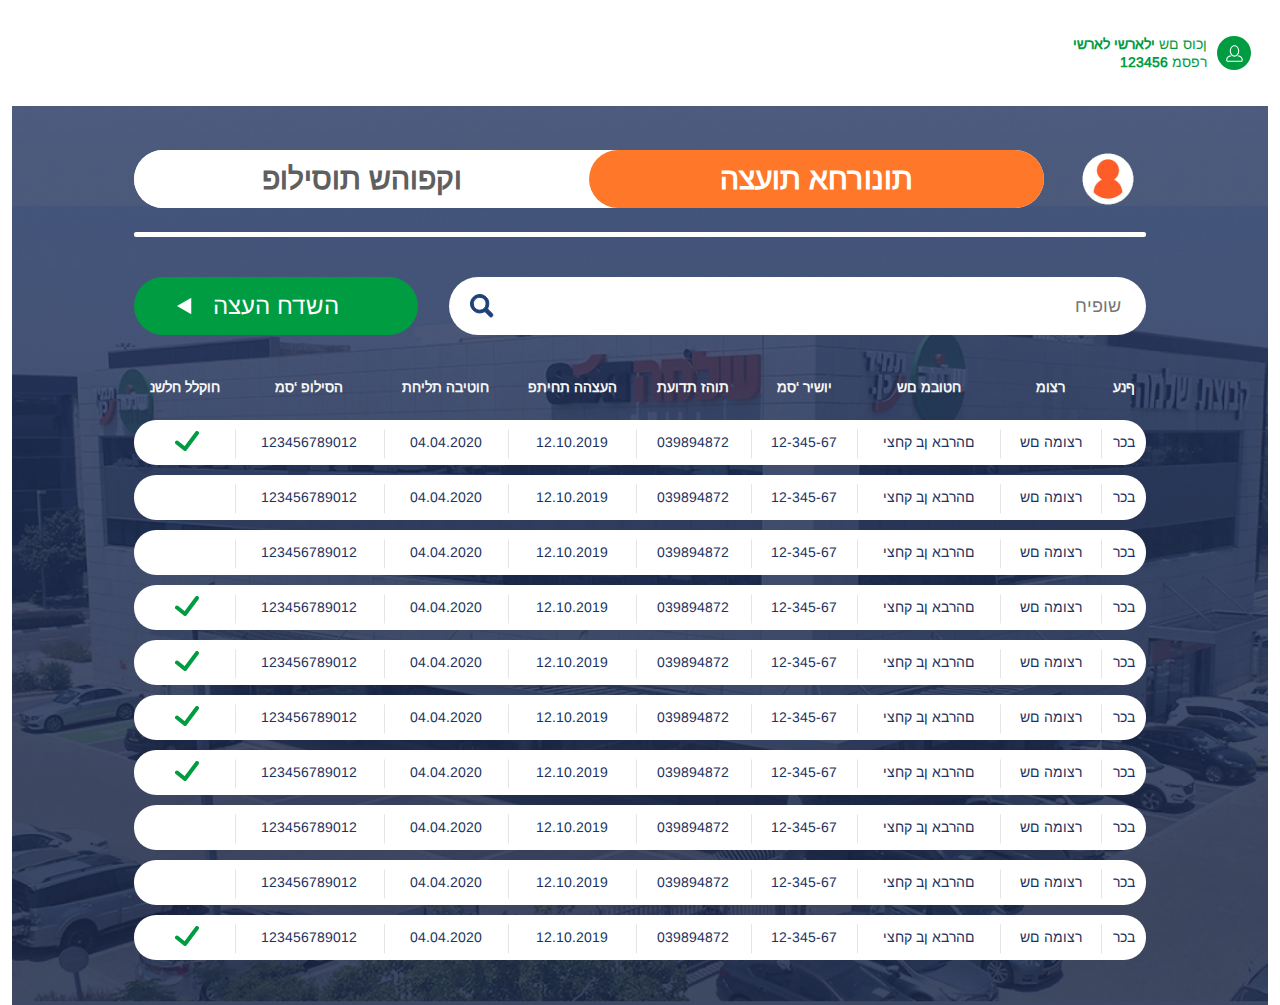
<file: index.html>
<!DOCTYPE html>
<html lang="iw" dir="rtl">
<head>
   <meta charset="UTF-8">
   <meta name="viewport" content="width=device-width, initial-scale=1.0">
   <title>Insurance</title>
   <link rel="stylesheet" href="css/index.min.css">
</head>
<body>
   <div class="container">
      <header class="header">
   <div class="user">
      <a class="user__profile" href="login.html">
         <svg class="user__ava" xmlns="http://www.w3.org/2000/svg" width="17px" height="17px" viewBox="0 0 17 17" version="1.1">
<path fill="#fff" fill-rule="evenodd" d="M 8.5 11.625 C 11.085938 11.625 13.183594 9.054688 13.183594 5.898438 C 13.183594 2.742188 11.085938 0.171875 8.5 0.171875 C 7.226562 0.171875 6.035156 0.78125 5.148438 1.890625 C 4.289062 2.964844 3.8125 4.390625 3.8125 5.898438 C 3.816406 9.054688 5.914062 11.625 8.5 11.625 Z M 8.5 1.210938 C 10.507812 1.210938 12.144531 3.3125 12.144531 5.898438 C 12.144531 8.480469 10.507812 10.582031 8.5 10.582031 C 6.492188 10.582031 4.855469 8.480469 4.855469 5.898438 C 4.855469 3.3125 6.492188 1.210938 8.5 1.210938 Z M 12.144531 10.582031 C 11.859375 10.582031 11.625 10.816406 11.625 11.101562 C 11.625 11.390625 11.859375 11.621094 12.144531 11.621094 C 14.152344 11.621094 15.789062 13.257812 15.789062 15.269531 C 15.789062 15.554688 15.554688 15.789062 15.269531 15.789062 L 1.730469 15.789062 C 1.445312 15.789062 1.210938 15.554688 1.210938 15.269531 C 1.210938 13.257812 2.847656 11.621094 4.855469 11.621094 C 5.144531 11.621094 5.378906 11.390625 5.378906 11.101562 C 5.378906 10.816406 5.144531 10.582031 4.855469 10.582031 C 2.269531 10.582031 0.171875 12.683594 0.171875 15.269531 C 0.171875 16.128906 0.871094 16.828125 1.730469 16.828125 L 15.269531 16.828125 C 16.132812 16.828125 16.832031 16.128906 16.832031 15.269531 C 16.828125 12.683594 14.730469 10.582031 12.144531 10.582031 Z M 12.144531 10.582031 "/>
</svg>
      </a>
      <div class="user__data">
         <div class="user__data-item" href="#"><span>ןכוס םש</span> <span class="user__data-detail">ילארשי לארשי</span></div>
         <div class="user__data-item" href="#"><span>רפסמ</span> <span class="user__data-detail">123456</span></div>
      </div>
   </div>
</header>
      <section class="data">
         <div class="data__inner">
            <div class="tabs-box">
               <img class="tabs-box__ava" src="images/user.png" alt="ava">
               <div class="tabs-box__tabs">
                  <h2 class="tabs-box__tab">
                     <a class="tabs-box__link tabs-box__link--active" href="#table1">תונורחא תועצה</a>
                  </h2>
                  <h2 class="tabs-box__tab">
                     <a class="tabs-box__link" href="#table2">וקפוהש תוסילופ</a>
                  </h2>
               </div>
            </div>
            <form class="search-form">
               <div class="search-form__input-wrap">
                  <svg class="search-icon" width="24" height="24" viewBox="0 0 24 24" fill="none" xmlns="http://www.w3.org/2000/svg">
<path d="M3.26557 3.14804L3.26549 3.14796L3.25799 3.15551C-0.00965703 6.44075 -0.43418 11.5258 2.30772 15.1134C4.42138 17.9853 8.7127 20.3022 13.7932 17.974C14.4881 17.6556 15.2642 17.7618 15.7244 18.253C15.8509 18.3881 15.9775 18.5238 16.1044 18.66C16.5898 19.1805 17.0815 19.7078 17.6047 20.2339C18.1157 20.7476 18.5919 21.2583 19.0744 21.7757C19.2694 21.9849 19.4655 22.1952 19.6653 22.4072C20.3542 23.1381 21.5101 23.1917 22.2376 22.4613C23.0053 21.6906 23.0582 20.3995 22.266 19.6045C20.926 18.2599 19.5835 16.9224 18.2402 15.629C17.7597 15.1664 17.6281 14.4225 17.8974 13.7557C18.8164 11.4799 19.042 9.28145 18.5719 7.31066C18.1011 5.33622 16.9404 3.62729 15.1537 2.32582C11.461 -0.422706 6.53674 -0.00370097 3.26557 3.14804ZM9.8165 3.35838C13.2738 3.35838 16.0375 6.23817 16.0375 9.74551C16.0375 13.3703 13.2861 16.1326 9.68725 16.1326C6.2115 16.1326 3.33699 13.3641 3.33699 9.74551C3.33699 6.13294 6.20537 3.35838 9.8165 3.35838Z" fill="#1D4076" stroke="#1D4076"/>
</svg>
                  <input class="search-form__input" type="search" placeholder="שופיח">
               </div>
               <button class="search-form__btn" type="submit">השדח העצה</button>
            </form>
            <table class="table table--active" id="table1">
               <thead class="table__heads">
                  <th class="table__head">ףנע</th>
                  <th class="table__head">רצומ</th>
                  <th class="table__head">חטובמ םש</th>
                  <th class="table__head">יושיר ‘סמ</th>
                  <th class="table__head">תוהז תדועת</th>
                  <th class="table__head">העצהה תחיתפ</th>
                  <th class="table__head">חוטיבה תליחת</th>
                  <th class="table__head">הסילופ ‘סמ</th>
                  <th class="table__head">חוקלל חלשנ</th>
               </thead>
               <tbody class="table__body">
                  <tr class="table__row table__row--checked">
                     <td class="table__data"><span>בכר</span><div class="tr-act">
  <a clas="tr-act__link" href="#">
    <div class="tr-act__img-box">
      <svg class="pen-icon" width="19" height="19" viewBox="0 0 19 19" fill="none" xmlns="http://www.w3.org/2000/svg">
<path fill-rule="evenodd" clip-rule="evenodd" d="M9.76894 3.82414C10.0703 4.05018 10.3717 4.35156 10.6731 4.65293C8.94015 6.38586 7.20723 8.04344 5.54964 9.77637C4.7962 10.5298 3.96741 11.3586 3.21396 12.112C2.98793 12.3381 2.83724 12.5641 2.7619 12.7901C2.46052 13.6189 2.23448 14.5231 2.00845 15.3519C1.78242 16.03 2.38517 16.5574 3.06327 16.3313C3.89206 16.1053 4.72085 15.8793 5.4743 15.5779C5.77568 15.4272 6.07706 15.2012 6.30309 14.9751C8.56343 12.7148 10.8238 10.4545 13.0841 8.19413C13.2348 8.04344 13.4608 7.81741 13.6115 7.66672C13.9129 8.04344 14.2143 8.34482 14.5156 8.72154C14.5156 8.72154 14.365 8.87223 14.2896 9.02292C11.8032 11.4339 9.39222 13.9203 6.90585 16.3313C6.67981 16.5574 6.45378 16.7081 6.22775 16.7834C4.57017 17.3108 2.83724 17.8382 1.10431 18.2903C0.802936 18.3656 0.350869 18.3656 0.124835 18.1396C-0.0258542 18.0643 -0.0258542 17.6122 0.0494904 17.3108C0.501558 15.5779 1.02897 13.9203 1.55638 12.1874C1.63173 11.9614 1.78242 11.7353 1.9331 11.5093C4.49482 8.87223 7.05654 6.23517 9.54291 3.52277C9.61825 3.67346 9.6936 3.7488 9.76894 3.82414Z" fill="#21325E"/>
<path fill-rule="evenodd" clip-rule="evenodd" d="M4.87123 14.5985C4.87123 13.7697 4.41916 13.4684 3.81641 13.4684C6.37812 10.9066 9.01518 8.26959 11.5769 5.70787C11.8783 6.00925 12.255 6.46132 12.6317 6.83804C10.07 9.32441 7.50829 11.8861 4.87123 14.5985Z" fill="#21325E"/>
<path fill-rule="evenodd" clip-rule="evenodd" d="M17.2282 5.8585C15.646 4.27627 14.1391 2.76937 12.5569 1.18714C13.461 -0.244408 14.5912 -0.395098 15.7967 0.810416C16.3241 1.33783 16.7762 1.86524 17.3036 2.31731C18.8105 3.74885 18.7351 4.5023 17.2282 5.8585Z" fill="#21325E"/>
<path fill-rule="evenodd" clip-rule="evenodd" d="M10.5977 2.84478C10.899 2.5434 11.2758 2.24202 11.5771 1.94064C13.2347 3.59822 14.817 5.2558 16.4745 6.91339C16.1732 7.13942 15.8718 7.51614 15.4951 7.81752C13.9128 6.15994 12.2552 4.50236 10.5977 2.84478Z" fill="#21325E"/>
</svg>
    </div>
    <span class="tr-act__desc pen-desc">תכירע העצהה</span>
  </a>
  <a clas="tr-act__link" href="mailto:email@your-mail.com">
    <div class="tr-act__img-box">
      <svg class="envelop-icon" width="30" height="17" viewBox="0 0 30 17" fill="none" xmlns="http://www.w3.org/2000/svg">
<path fill-rule="evenodd" clip-rule="evenodd" d="M29.9999 11.6372C29.6784 12.0662 29.357 12.5489 28.982 12.9243C27.857 14.0505 26.732 15.1767 25.607 16.3028C25.1784 16.7319 24.7499 17.1609 24.107 16.8927C23.5713 16.6782 23.5713 16.0883 23.5713 15.5521C23.5713 15.4448 23.5713 15.3912 23.5177 15.0694C22.8213 16.4101 21.6963 16.4637 20.5177 16.4637C14.5713 16.4637 8.62486 16.4101 2.67843 16.4637C1.33915 16.4637 0.428432 15.9811 -0.0537109 14.7476C-0.0537109 10.4038 -0.0537109 6.11356 -0.0537109 1.76972C0.642718 0.321766 1.07129 0 2.67843 0C8.83915 0 14.9999 0 21.2141 0C22.8749 0 23.6784 0.804416 23.732 2.46688C23.732 3.53943 23.732 4.61199 23.732 5.68454C24.5891 5.25552 24.9106 5.30915 25.5534 5.95268C26.8391 7.23975 28.1249 8.52681 29.4106 9.81388C29.6784 10.082 29.8391 10.4574 30.0534 10.7792C29.9999 11.1009 29.9999 11.3691 29.9999 11.6372ZM11.8927 1.07256C8.78557 1.07256 5.67843 1.07256 2.62486 1.07256C2.41057 1.07256 2.14272 1.01893 2.03557 1.12618C1.71415 1.34069 1.39272 1.60883 1.17843 1.9306C1.12486 2.03785 1.44629 2.46688 1.66057 2.62776C4.87486 4.71924 8.08915 6.7571 11.3034 8.84858C11.732 9.11672 11.9999 9.11672 12.4284 8.84858C15.6427 6.7571 18.9106 4.71924 22.1249 2.62776C22.7141 2.25237 22.7141 1.71609 22.1249 1.34069C21.857 1.17981 21.5356 1.07256 21.2141 1.07256C18.107 1.07256 14.9999 1.07256 11.8927 1.07256ZM22.4999 14.5868C21.2677 14.5868 20.1427 14.5331 19.0713 14.5868C16.9284 14.694 16.1784 14.1577 16.2856 11.7445C16.3391 9.97476 16.2856 9.97476 14.7856 9.11672C14.6249 9.00946 14.3034 9.00946 14.0891 9.11672C13.4999 9.43849 12.9641 9.81388 12.3749 10.1893C11.9999 10.4574 11.732 10.4574 11.357 10.1893C10.7677 9.81388 10.232 9.43849 9.58915 9.06309C9.42843 8.95584 9.16057 8.95584 8.99986 9.06309C6.42843 10.6719 3.91057 12.2808 1.39272 13.9432C1.232 14.0505 1.12486 14.4259 1.17843 14.5868C1.39272 15.2303 1.92843 15.3375 2.51772 15.3375C7.39272 15.3375 12.2677 15.3375 17.1427 15.3375C18.5356 15.3375 19.8749 15.3375 21.2677 15.3375C21.8034 15.3375 22.232 15.2303 22.4999 14.5868ZM24.6963 6.70347C24.6963 7.29338 24.6963 7.66877 24.6963 8.04416C24.6963 8.79495 24.5891 8.95584 23.7856 8.95584C21.9641 8.95584 20.1963 8.95584 18.3749 8.95584C17.5177 8.95584 17.357 9.11672 17.357 10.0284C17.357 10.8328 17.357 11.6372 17.357 12.4416C17.357 13.2997 17.5177 13.5142 18.4284 13.5142C20.2499 13.5142 22.0177 13.5142 23.8391 13.5142C24.6427 13.5142 24.6963 13.6215 24.6963 14.4259C24.6963 14.8013 24.6963 15.1767 24.6963 15.7129C25.8749 14.5331 26.9463 13.4606 27.9641 12.4416C29.1427 11.2618 29.1427 11.2618 27.9641 10.082C26.9463 9.00946 25.8749 7.93691 24.6963 6.70347ZM8.24986 8.20505C5.89272 6.64984 3.53557 5.20189 1.17843 3.64669C1.17843 6.7571 1.17843 9.70662 1.17843 12.7634C3.53557 11.2082 5.89272 9.76025 8.24986 8.20505ZM16.4463 8.84858C16.8749 8.04416 17.6249 7.82965 18.4284 7.88328C18.9641 7.93691 19.5534 7.88328 20.0891 7.88328C20.8927 7.88328 21.6963 7.88328 22.4999 7.88328C22.4999 6.43533 22.4999 5.09464 22.4999 3.70032C20.0891 5.25552 17.7856 6.70347 15.4284 8.20505C15.8034 8.41956 16.0713 8.58044 16.4463 8.84858Z" fill="#21325E"/>
</svg>
    </div>
    <span class="tr-act__desc envelop-desc">תחילש העצהה</span>
  </a>
</div></td>
                     <td class="table__data">רצומה םש</td>
                     <td class="table__data">םהרבא ןב קחצי</td>
                     <td class="table__data">12-345-67</td>
                     <td class="table__data">039894872</td>
                     <td class="table__data">12.10.2019</td>
                     <td class="table__data">04.04.2020</td>
                     <td class="table__data">123456789012</td>
                     <td class="table__data"><div class="checked-mark">
  <svg class="checked-mark__icon" width="24" height="20" viewBox="0 0 24 20" fill="none" xmlns="http://www.w3.org/2000/svg">
  <path d="M2 11.5L10 18L22 2" stroke="#009c41" stroke-width="4" stroke-linecap="round" stroke-linejoin="round"/>
  </svg>
  <span class="checked-mark__text">(חוקלל החלשנ)</span>
</div></td>
                  </tr>
                  <tr class="table__row">
                     <td class="table__data"><span>בכר</span><div class="tr-act">
  <a clas="tr-act__link" href="#">
    <div class="tr-act__img-box">
      <svg class="pen-icon" width="19" height="19" viewBox="0 0 19 19" fill="none" xmlns="http://www.w3.org/2000/svg">
<path fill-rule="evenodd" clip-rule="evenodd" d="M9.76894 3.82414C10.0703 4.05018 10.3717 4.35156 10.6731 4.65293C8.94015 6.38586 7.20723 8.04344 5.54964 9.77637C4.7962 10.5298 3.96741 11.3586 3.21396 12.112C2.98793 12.3381 2.83724 12.5641 2.7619 12.7901C2.46052 13.6189 2.23448 14.5231 2.00845 15.3519C1.78242 16.03 2.38517 16.5574 3.06327 16.3313C3.89206 16.1053 4.72085 15.8793 5.4743 15.5779C5.77568 15.4272 6.07706 15.2012 6.30309 14.9751C8.56343 12.7148 10.8238 10.4545 13.0841 8.19413C13.2348 8.04344 13.4608 7.81741 13.6115 7.66672C13.9129 8.04344 14.2143 8.34482 14.5156 8.72154C14.5156 8.72154 14.365 8.87223 14.2896 9.02292C11.8032 11.4339 9.39222 13.9203 6.90585 16.3313C6.67981 16.5574 6.45378 16.7081 6.22775 16.7834C4.57017 17.3108 2.83724 17.8382 1.10431 18.2903C0.802936 18.3656 0.350869 18.3656 0.124835 18.1396C-0.0258542 18.0643 -0.0258542 17.6122 0.0494904 17.3108C0.501558 15.5779 1.02897 13.9203 1.55638 12.1874C1.63173 11.9614 1.78242 11.7353 1.9331 11.5093C4.49482 8.87223 7.05654 6.23517 9.54291 3.52277C9.61825 3.67346 9.6936 3.7488 9.76894 3.82414Z" fill="#21325E"/>
<path fill-rule="evenodd" clip-rule="evenodd" d="M4.87123 14.5985C4.87123 13.7697 4.41916 13.4684 3.81641 13.4684C6.37812 10.9066 9.01518 8.26959 11.5769 5.70787C11.8783 6.00925 12.255 6.46132 12.6317 6.83804C10.07 9.32441 7.50829 11.8861 4.87123 14.5985Z" fill="#21325E"/>
<path fill-rule="evenodd" clip-rule="evenodd" d="M17.2282 5.8585C15.646 4.27627 14.1391 2.76937 12.5569 1.18714C13.461 -0.244408 14.5912 -0.395098 15.7967 0.810416C16.3241 1.33783 16.7762 1.86524 17.3036 2.31731C18.8105 3.74885 18.7351 4.5023 17.2282 5.8585Z" fill="#21325E"/>
<path fill-rule="evenodd" clip-rule="evenodd" d="M10.5977 2.84478C10.899 2.5434 11.2758 2.24202 11.5771 1.94064C13.2347 3.59822 14.817 5.2558 16.4745 6.91339C16.1732 7.13942 15.8718 7.51614 15.4951 7.81752C13.9128 6.15994 12.2552 4.50236 10.5977 2.84478Z" fill="#21325E"/>
</svg>
    </div>
    <span class="tr-act__desc pen-desc">תכירע העצהה</span>
  </a>
  <a clas="tr-act__link" href="mailto:email@your-mail.com">
    <div class="tr-act__img-box">
      <svg class="envelop-icon" width="30" height="17" viewBox="0 0 30 17" fill="none" xmlns="http://www.w3.org/2000/svg">
<path fill-rule="evenodd" clip-rule="evenodd" d="M29.9999 11.6372C29.6784 12.0662 29.357 12.5489 28.982 12.9243C27.857 14.0505 26.732 15.1767 25.607 16.3028C25.1784 16.7319 24.7499 17.1609 24.107 16.8927C23.5713 16.6782 23.5713 16.0883 23.5713 15.5521C23.5713 15.4448 23.5713 15.3912 23.5177 15.0694C22.8213 16.4101 21.6963 16.4637 20.5177 16.4637C14.5713 16.4637 8.62486 16.4101 2.67843 16.4637C1.33915 16.4637 0.428432 15.9811 -0.0537109 14.7476C-0.0537109 10.4038 -0.0537109 6.11356 -0.0537109 1.76972C0.642718 0.321766 1.07129 0 2.67843 0C8.83915 0 14.9999 0 21.2141 0C22.8749 0 23.6784 0.804416 23.732 2.46688C23.732 3.53943 23.732 4.61199 23.732 5.68454C24.5891 5.25552 24.9106 5.30915 25.5534 5.95268C26.8391 7.23975 28.1249 8.52681 29.4106 9.81388C29.6784 10.082 29.8391 10.4574 30.0534 10.7792C29.9999 11.1009 29.9999 11.3691 29.9999 11.6372ZM11.8927 1.07256C8.78557 1.07256 5.67843 1.07256 2.62486 1.07256C2.41057 1.07256 2.14272 1.01893 2.03557 1.12618C1.71415 1.34069 1.39272 1.60883 1.17843 1.9306C1.12486 2.03785 1.44629 2.46688 1.66057 2.62776C4.87486 4.71924 8.08915 6.7571 11.3034 8.84858C11.732 9.11672 11.9999 9.11672 12.4284 8.84858C15.6427 6.7571 18.9106 4.71924 22.1249 2.62776C22.7141 2.25237 22.7141 1.71609 22.1249 1.34069C21.857 1.17981 21.5356 1.07256 21.2141 1.07256C18.107 1.07256 14.9999 1.07256 11.8927 1.07256ZM22.4999 14.5868C21.2677 14.5868 20.1427 14.5331 19.0713 14.5868C16.9284 14.694 16.1784 14.1577 16.2856 11.7445C16.3391 9.97476 16.2856 9.97476 14.7856 9.11672C14.6249 9.00946 14.3034 9.00946 14.0891 9.11672C13.4999 9.43849 12.9641 9.81388 12.3749 10.1893C11.9999 10.4574 11.732 10.4574 11.357 10.1893C10.7677 9.81388 10.232 9.43849 9.58915 9.06309C9.42843 8.95584 9.16057 8.95584 8.99986 9.06309C6.42843 10.6719 3.91057 12.2808 1.39272 13.9432C1.232 14.0505 1.12486 14.4259 1.17843 14.5868C1.39272 15.2303 1.92843 15.3375 2.51772 15.3375C7.39272 15.3375 12.2677 15.3375 17.1427 15.3375C18.5356 15.3375 19.8749 15.3375 21.2677 15.3375C21.8034 15.3375 22.232 15.2303 22.4999 14.5868ZM24.6963 6.70347C24.6963 7.29338 24.6963 7.66877 24.6963 8.04416C24.6963 8.79495 24.5891 8.95584 23.7856 8.95584C21.9641 8.95584 20.1963 8.95584 18.3749 8.95584C17.5177 8.95584 17.357 9.11672 17.357 10.0284C17.357 10.8328 17.357 11.6372 17.357 12.4416C17.357 13.2997 17.5177 13.5142 18.4284 13.5142C20.2499 13.5142 22.0177 13.5142 23.8391 13.5142C24.6427 13.5142 24.6963 13.6215 24.6963 14.4259C24.6963 14.8013 24.6963 15.1767 24.6963 15.7129C25.8749 14.5331 26.9463 13.4606 27.9641 12.4416C29.1427 11.2618 29.1427 11.2618 27.9641 10.082C26.9463 9.00946 25.8749 7.93691 24.6963 6.70347ZM8.24986 8.20505C5.89272 6.64984 3.53557 5.20189 1.17843 3.64669C1.17843 6.7571 1.17843 9.70662 1.17843 12.7634C3.53557 11.2082 5.89272 9.76025 8.24986 8.20505ZM16.4463 8.84858C16.8749 8.04416 17.6249 7.82965 18.4284 7.88328C18.9641 7.93691 19.5534 7.88328 20.0891 7.88328C20.8927 7.88328 21.6963 7.88328 22.4999 7.88328C22.4999 6.43533 22.4999 5.09464 22.4999 3.70032C20.0891 5.25552 17.7856 6.70347 15.4284 8.20505C15.8034 8.41956 16.0713 8.58044 16.4463 8.84858Z" fill="#21325E"/>
</svg>
    </div>
    <span class="tr-act__desc envelop-desc">תחילש העצהה</span>
  </a>
</div></td>
                     <td class="table__data">רצומה םש</td>
                     <td class="table__data">םהרבא ןב קחצי</td>
                     <td class="table__data">12-345-67</td>
                     <td class="table__data">039894872</td>
                     <td class="table__data">12.10.2019</td>
                     <td class="table__data">04.04.2020</td>
                     <td class="table__data">123456789012</td>
                     <td class="table__data"><div class="checked-mark">
  <svg class="checked-mark__icon" width="24" height="20" viewBox="0 0 24 20" fill="none" xmlns="http://www.w3.org/2000/svg">
  <path d="M2 11.5L10 18L22 2" stroke="#009c41" stroke-width="4" stroke-linecap="round" stroke-linejoin="round"/>
  </svg>
  <span class="checked-mark__text">(חוקלל החלשנ)</span>
</div></td>
                  </tr>
                  <tr class="table__row">
                     <td class="table__data"><span>בכר</span><div class="tr-act">
  <a clas="tr-act__link" href="#">
    <div class="tr-act__img-box">
      <svg class="pen-icon" width="19" height="19" viewBox="0 0 19 19" fill="none" xmlns="http://www.w3.org/2000/svg">
<path fill-rule="evenodd" clip-rule="evenodd" d="M9.76894 3.82414C10.0703 4.05018 10.3717 4.35156 10.6731 4.65293C8.94015 6.38586 7.20723 8.04344 5.54964 9.77637C4.7962 10.5298 3.96741 11.3586 3.21396 12.112C2.98793 12.3381 2.83724 12.5641 2.7619 12.7901C2.46052 13.6189 2.23448 14.5231 2.00845 15.3519C1.78242 16.03 2.38517 16.5574 3.06327 16.3313C3.89206 16.1053 4.72085 15.8793 5.4743 15.5779C5.77568 15.4272 6.07706 15.2012 6.30309 14.9751C8.56343 12.7148 10.8238 10.4545 13.0841 8.19413C13.2348 8.04344 13.4608 7.81741 13.6115 7.66672C13.9129 8.04344 14.2143 8.34482 14.5156 8.72154C14.5156 8.72154 14.365 8.87223 14.2896 9.02292C11.8032 11.4339 9.39222 13.9203 6.90585 16.3313C6.67981 16.5574 6.45378 16.7081 6.22775 16.7834C4.57017 17.3108 2.83724 17.8382 1.10431 18.2903C0.802936 18.3656 0.350869 18.3656 0.124835 18.1396C-0.0258542 18.0643 -0.0258542 17.6122 0.0494904 17.3108C0.501558 15.5779 1.02897 13.9203 1.55638 12.1874C1.63173 11.9614 1.78242 11.7353 1.9331 11.5093C4.49482 8.87223 7.05654 6.23517 9.54291 3.52277C9.61825 3.67346 9.6936 3.7488 9.76894 3.82414Z" fill="#21325E"/>
<path fill-rule="evenodd" clip-rule="evenodd" d="M4.87123 14.5985C4.87123 13.7697 4.41916 13.4684 3.81641 13.4684C6.37812 10.9066 9.01518 8.26959 11.5769 5.70787C11.8783 6.00925 12.255 6.46132 12.6317 6.83804C10.07 9.32441 7.50829 11.8861 4.87123 14.5985Z" fill="#21325E"/>
<path fill-rule="evenodd" clip-rule="evenodd" d="M17.2282 5.8585C15.646 4.27627 14.1391 2.76937 12.5569 1.18714C13.461 -0.244408 14.5912 -0.395098 15.7967 0.810416C16.3241 1.33783 16.7762 1.86524 17.3036 2.31731C18.8105 3.74885 18.7351 4.5023 17.2282 5.8585Z" fill="#21325E"/>
<path fill-rule="evenodd" clip-rule="evenodd" d="M10.5977 2.84478C10.899 2.5434 11.2758 2.24202 11.5771 1.94064C13.2347 3.59822 14.817 5.2558 16.4745 6.91339C16.1732 7.13942 15.8718 7.51614 15.4951 7.81752C13.9128 6.15994 12.2552 4.50236 10.5977 2.84478Z" fill="#21325E"/>
</svg>
    </div>
    <span class="tr-act__desc pen-desc">תכירע העצהה</span>
  </a>
  <a clas="tr-act__link" href="mailto:email@your-mail.com">
    <div class="tr-act__img-box">
      <svg class="envelop-icon" width="30" height="17" viewBox="0 0 30 17" fill="none" xmlns="http://www.w3.org/2000/svg">
<path fill-rule="evenodd" clip-rule="evenodd" d="M29.9999 11.6372C29.6784 12.0662 29.357 12.5489 28.982 12.9243C27.857 14.0505 26.732 15.1767 25.607 16.3028C25.1784 16.7319 24.7499 17.1609 24.107 16.8927C23.5713 16.6782 23.5713 16.0883 23.5713 15.5521C23.5713 15.4448 23.5713 15.3912 23.5177 15.0694C22.8213 16.4101 21.6963 16.4637 20.5177 16.4637C14.5713 16.4637 8.62486 16.4101 2.67843 16.4637C1.33915 16.4637 0.428432 15.9811 -0.0537109 14.7476C-0.0537109 10.4038 -0.0537109 6.11356 -0.0537109 1.76972C0.642718 0.321766 1.07129 0 2.67843 0C8.83915 0 14.9999 0 21.2141 0C22.8749 0 23.6784 0.804416 23.732 2.46688C23.732 3.53943 23.732 4.61199 23.732 5.68454C24.5891 5.25552 24.9106 5.30915 25.5534 5.95268C26.8391 7.23975 28.1249 8.52681 29.4106 9.81388C29.6784 10.082 29.8391 10.4574 30.0534 10.7792C29.9999 11.1009 29.9999 11.3691 29.9999 11.6372ZM11.8927 1.07256C8.78557 1.07256 5.67843 1.07256 2.62486 1.07256C2.41057 1.07256 2.14272 1.01893 2.03557 1.12618C1.71415 1.34069 1.39272 1.60883 1.17843 1.9306C1.12486 2.03785 1.44629 2.46688 1.66057 2.62776C4.87486 4.71924 8.08915 6.7571 11.3034 8.84858C11.732 9.11672 11.9999 9.11672 12.4284 8.84858C15.6427 6.7571 18.9106 4.71924 22.1249 2.62776C22.7141 2.25237 22.7141 1.71609 22.1249 1.34069C21.857 1.17981 21.5356 1.07256 21.2141 1.07256C18.107 1.07256 14.9999 1.07256 11.8927 1.07256ZM22.4999 14.5868C21.2677 14.5868 20.1427 14.5331 19.0713 14.5868C16.9284 14.694 16.1784 14.1577 16.2856 11.7445C16.3391 9.97476 16.2856 9.97476 14.7856 9.11672C14.6249 9.00946 14.3034 9.00946 14.0891 9.11672C13.4999 9.43849 12.9641 9.81388 12.3749 10.1893C11.9999 10.4574 11.732 10.4574 11.357 10.1893C10.7677 9.81388 10.232 9.43849 9.58915 9.06309C9.42843 8.95584 9.16057 8.95584 8.99986 9.06309C6.42843 10.6719 3.91057 12.2808 1.39272 13.9432C1.232 14.0505 1.12486 14.4259 1.17843 14.5868C1.39272 15.2303 1.92843 15.3375 2.51772 15.3375C7.39272 15.3375 12.2677 15.3375 17.1427 15.3375C18.5356 15.3375 19.8749 15.3375 21.2677 15.3375C21.8034 15.3375 22.232 15.2303 22.4999 14.5868ZM24.6963 6.70347C24.6963 7.29338 24.6963 7.66877 24.6963 8.04416C24.6963 8.79495 24.5891 8.95584 23.7856 8.95584C21.9641 8.95584 20.1963 8.95584 18.3749 8.95584C17.5177 8.95584 17.357 9.11672 17.357 10.0284C17.357 10.8328 17.357 11.6372 17.357 12.4416C17.357 13.2997 17.5177 13.5142 18.4284 13.5142C20.2499 13.5142 22.0177 13.5142 23.8391 13.5142C24.6427 13.5142 24.6963 13.6215 24.6963 14.4259C24.6963 14.8013 24.6963 15.1767 24.6963 15.7129C25.8749 14.5331 26.9463 13.4606 27.9641 12.4416C29.1427 11.2618 29.1427 11.2618 27.9641 10.082C26.9463 9.00946 25.8749 7.93691 24.6963 6.70347ZM8.24986 8.20505C5.89272 6.64984 3.53557 5.20189 1.17843 3.64669C1.17843 6.7571 1.17843 9.70662 1.17843 12.7634C3.53557 11.2082 5.89272 9.76025 8.24986 8.20505ZM16.4463 8.84858C16.8749 8.04416 17.6249 7.82965 18.4284 7.88328C18.9641 7.93691 19.5534 7.88328 20.0891 7.88328C20.8927 7.88328 21.6963 7.88328 22.4999 7.88328C22.4999 6.43533 22.4999 5.09464 22.4999 3.70032C20.0891 5.25552 17.7856 6.70347 15.4284 8.20505C15.8034 8.41956 16.0713 8.58044 16.4463 8.84858Z" fill="#21325E"/>
</svg>
    </div>
    <span class="tr-act__desc envelop-desc">תחילש העצהה</span>
  </a>
</div></td>
                     <td class="table__data">רצומה םש</td>
                     <td class="table__data">םהרבא ןב קחצי</td>
                     <td class="table__data">12-345-67</td>
                     <td class="table__data">039894872</td>
                     <td class="table__data">12.10.2019</td>
                     <td class="table__data">04.04.2020</td>
                     <td class="table__data">123456789012</td>
                     <td class="table__data"><div class="checked-mark">
  <svg class="checked-mark__icon" width="24" height="20" viewBox="0 0 24 20" fill="none" xmlns="http://www.w3.org/2000/svg">
  <path d="M2 11.5L10 18L22 2" stroke="#009c41" stroke-width="4" stroke-linecap="round" stroke-linejoin="round"/>
  </svg>
  <span class="checked-mark__text">(חוקלל החלשנ)</span>
</div></td>
                  </tr>
                  <tr class="table__row table__row--checked">
                     <td class="table__data"><span>בכר</span><div class="tr-act">
  <a clas="tr-act__link" href="#">
    <div class="tr-act__img-box">
      <svg class="pen-icon" width="19" height="19" viewBox="0 0 19 19" fill="none" xmlns="http://www.w3.org/2000/svg">
<path fill-rule="evenodd" clip-rule="evenodd" d="M9.76894 3.82414C10.0703 4.05018 10.3717 4.35156 10.6731 4.65293C8.94015 6.38586 7.20723 8.04344 5.54964 9.77637C4.7962 10.5298 3.96741 11.3586 3.21396 12.112C2.98793 12.3381 2.83724 12.5641 2.7619 12.7901C2.46052 13.6189 2.23448 14.5231 2.00845 15.3519C1.78242 16.03 2.38517 16.5574 3.06327 16.3313C3.89206 16.1053 4.72085 15.8793 5.4743 15.5779C5.77568 15.4272 6.07706 15.2012 6.30309 14.9751C8.56343 12.7148 10.8238 10.4545 13.0841 8.19413C13.2348 8.04344 13.4608 7.81741 13.6115 7.66672C13.9129 8.04344 14.2143 8.34482 14.5156 8.72154C14.5156 8.72154 14.365 8.87223 14.2896 9.02292C11.8032 11.4339 9.39222 13.9203 6.90585 16.3313C6.67981 16.5574 6.45378 16.7081 6.22775 16.7834C4.57017 17.3108 2.83724 17.8382 1.10431 18.2903C0.802936 18.3656 0.350869 18.3656 0.124835 18.1396C-0.0258542 18.0643 -0.0258542 17.6122 0.0494904 17.3108C0.501558 15.5779 1.02897 13.9203 1.55638 12.1874C1.63173 11.9614 1.78242 11.7353 1.9331 11.5093C4.49482 8.87223 7.05654 6.23517 9.54291 3.52277C9.61825 3.67346 9.6936 3.7488 9.76894 3.82414Z" fill="#21325E"/>
<path fill-rule="evenodd" clip-rule="evenodd" d="M4.87123 14.5985C4.87123 13.7697 4.41916 13.4684 3.81641 13.4684C6.37812 10.9066 9.01518 8.26959 11.5769 5.70787C11.8783 6.00925 12.255 6.46132 12.6317 6.83804C10.07 9.32441 7.50829 11.8861 4.87123 14.5985Z" fill="#21325E"/>
<path fill-rule="evenodd" clip-rule="evenodd" d="M17.2282 5.8585C15.646 4.27627 14.1391 2.76937 12.5569 1.18714C13.461 -0.244408 14.5912 -0.395098 15.7967 0.810416C16.3241 1.33783 16.7762 1.86524 17.3036 2.31731C18.8105 3.74885 18.7351 4.5023 17.2282 5.8585Z" fill="#21325E"/>
<path fill-rule="evenodd" clip-rule="evenodd" d="M10.5977 2.84478C10.899 2.5434 11.2758 2.24202 11.5771 1.94064C13.2347 3.59822 14.817 5.2558 16.4745 6.91339C16.1732 7.13942 15.8718 7.51614 15.4951 7.81752C13.9128 6.15994 12.2552 4.50236 10.5977 2.84478Z" fill="#21325E"/>
</svg>
    </div>
    <span class="tr-act__desc pen-desc">תכירע העצהה</span>
  </a>
  <a clas="tr-act__link" href="mailto:email@your-mail.com">
    <div class="tr-act__img-box">
      <svg class="envelop-icon" width="30" height="17" viewBox="0 0 30 17" fill="none" xmlns="http://www.w3.org/2000/svg">
<path fill-rule="evenodd" clip-rule="evenodd" d="M29.9999 11.6372C29.6784 12.0662 29.357 12.5489 28.982 12.9243C27.857 14.0505 26.732 15.1767 25.607 16.3028C25.1784 16.7319 24.7499 17.1609 24.107 16.8927C23.5713 16.6782 23.5713 16.0883 23.5713 15.5521C23.5713 15.4448 23.5713 15.3912 23.5177 15.0694C22.8213 16.4101 21.6963 16.4637 20.5177 16.4637C14.5713 16.4637 8.62486 16.4101 2.67843 16.4637C1.33915 16.4637 0.428432 15.9811 -0.0537109 14.7476C-0.0537109 10.4038 -0.0537109 6.11356 -0.0537109 1.76972C0.642718 0.321766 1.07129 0 2.67843 0C8.83915 0 14.9999 0 21.2141 0C22.8749 0 23.6784 0.804416 23.732 2.46688C23.732 3.53943 23.732 4.61199 23.732 5.68454C24.5891 5.25552 24.9106 5.30915 25.5534 5.95268C26.8391 7.23975 28.1249 8.52681 29.4106 9.81388C29.6784 10.082 29.8391 10.4574 30.0534 10.7792C29.9999 11.1009 29.9999 11.3691 29.9999 11.6372ZM11.8927 1.07256C8.78557 1.07256 5.67843 1.07256 2.62486 1.07256C2.41057 1.07256 2.14272 1.01893 2.03557 1.12618C1.71415 1.34069 1.39272 1.60883 1.17843 1.9306C1.12486 2.03785 1.44629 2.46688 1.66057 2.62776C4.87486 4.71924 8.08915 6.7571 11.3034 8.84858C11.732 9.11672 11.9999 9.11672 12.4284 8.84858C15.6427 6.7571 18.9106 4.71924 22.1249 2.62776C22.7141 2.25237 22.7141 1.71609 22.1249 1.34069C21.857 1.17981 21.5356 1.07256 21.2141 1.07256C18.107 1.07256 14.9999 1.07256 11.8927 1.07256ZM22.4999 14.5868C21.2677 14.5868 20.1427 14.5331 19.0713 14.5868C16.9284 14.694 16.1784 14.1577 16.2856 11.7445C16.3391 9.97476 16.2856 9.97476 14.7856 9.11672C14.6249 9.00946 14.3034 9.00946 14.0891 9.11672C13.4999 9.43849 12.9641 9.81388 12.3749 10.1893C11.9999 10.4574 11.732 10.4574 11.357 10.1893C10.7677 9.81388 10.232 9.43849 9.58915 9.06309C9.42843 8.95584 9.16057 8.95584 8.99986 9.06309C6.42843 10.6719 3.91057 12.2808 1.39272 13.9432C1.232 14.0505 1.12486 14.4259 1.17843 14.5868C1.39272 15.2303 1.92843 15.3375 2.51772 15.3375C7.39272 15.3375 12.2677 15.3375 17.1427 15.3375C18.5356 15.3375 19.8749 15.3375 21.2677 15.3375C21.8034 15.3375 22.232 15.2303 22.4999 14.5868ZM24.6963 6.70347C24.6963 7.29338 24.6963 7.66877 24.6963 8.04416C24.6963 8.79495 24.5891 8.95584 23.7856 8.95584C21.9641 8.95584 20.1963 8.95584 18.3749 8.95584C17.5177 8.95584 17.357 9.11672 17.357 10.0284C17.357 10.8328 17.357 11.6372 17.357 12.4416C17.357 13.2997 17.5177 13.5142 18.4284 13.5142C20.2499 13.5142 22.0177 13.5142 23.8391 13.5142C24.6427 13.5142 24.6963 13.6215 24.6963 14.4259C24.6963 14.8013 24.6963 15.1767 24.6963 15.7129C25.8749 14.5331 26.9463 13.4606 27.9641 12.4416C29.1427 11.2618 29.1427 11.2618 27.9641 10.082C26.9463 9.00946 25.8749 7.93691 24.6963 6.70347ZM8.24986 8.20505C5.89272 6.64984 3.53557 5.20189 1.17843 3.64669C1.17843 6.7571 1.17843 9.70662 1.17843 12.7634C3.53557 11.2082 5.89272 9.76025 8.24986 8.20505ZM16.4463 8.84858C16.8749 8.04416 17.6249 7.82965 18.4284 7.88328C18.9641 7.93691 19.5534 7.88328 20.0891 7.88328C20.8927 7.88328 21.6963 7.88328 22.4999 7.88328C22.4999 6.43533 22.4999 5.09464 22.4999 3.70032C20.0891 5.25552 17.7856 6.70347 15.4284 8.20505C15.8034 8.41956 16.0713 8.58044 16.4463 8.84858Z" fill="#21325E"/>
</svg>
    </div>
    <span class="tr-act__desc envelop-desc">תחילש העצהה</span>
  </a>
</div></td>
                     <td class="table__data">רצומה םש</td>
                     <td class="table__data">םהרבא ןב קחצי</td>
                     <td class="table__data">12-345-67</td>
                     <td class="table__data">039894872</td>
                     <td class="table__data">12.10.2019</td>
                     <td class="table__data">04.04.2020</td>
                     <td class="table__data">123456789012</td>
                     <td class="table__data"><div class="checked-mark">
  <svg class="checked-mark__icon" width="24" height="20" viewBox="0 0 24 20" fill="none" xmlns="http://www.w3.org/2000/svg">
  <path d="M2 11.5L10 18L22 2" stroke="#009c41" stroke-width="4" stroke-linecap="round" stroke-linejoin="round"/>
  </svg>
  <span class="checked-mark__text">(חוקלל החלשנ)</span>
</div></td>
                  </tr>
                  <tr class="table__row table__row--checked">
                     <td class="table__data"><span>בכר</span><div class="tr-act">
  <a clas="tr-act__link" href="#">
    <div class="tr-act__img-box">
      <svg class="pen-icon" width="19" height="19" viewBox="0 0 19 19" fill="none" xmlns="http://www.w3.org/2000/svg">
<path fill-rule="evenodd" clip-rule="evenodd" d="M9.76894 3.82414C10.0703 4.05018 10.3717 4.35156 10.6731 4.65293C8.94015 6.38586 7.20723 8.04344 5.54964 9.77637C4.7962 10.5298 3.96741 11.3586 3.21396 12.112C2.98793 12.3381 2.83724 12.5641 2.7619 12.7901C2.46052 13.6189 2.23448 14.5231 2.00845 15.3519C1.78242 16.03 2.38517 16.5574 3.06327 16.3313C3.89206 16.1053 4.72085 15.8793 5.4743 15.5779C5.77568 15.4272 6.07706 15.2012 6.30309 14.9751C8.56343 12.7148 10.8238 10.4545 13.0841 8.19413C13.2348 8.04344 13.4608 7.81741 13.6115 7.66672C13.9129 8.04344 14.2143 8.34482 14.5156 8.72154C14.5156 8.72154 14.365 8.87223 14.2896 9.02292C11.8032 11.4339 9.39222 13.9203 6.90585 16.3313C6.67981 16.5574 6.45378 16.7081 6.22775 16.7834C4.57017 17.3108 2.83724 17.8382 1.10431 18.2903C0.802936 18.3656 0.350869 18.3656 0.124835 18.1396C-0.0258542 18.0643 -0.0258542 17.6122 0.0494904 17.3108C0.501558 15.5779 1.02897 13.9203 1.55638 12.1874C1.63173 11.9614 1.78242 11.7353 1.9331 11.5093C4.49482 8.87223 7.05654 6.23517 9.54291 3.52277C9.61825 3.67346 9.6936 3.7488 9.76894 3.82414Z" fill="#21325E"/>
<path fill-rule="evenodd" clip-rule="evenodd" d="M4.87123 14.5985C4.87123 13.7697 4.41916 13.4684 3.81641 13.4684C6.37812 10.9066 9.01518 8.26959 11.5769 5.70787C11.8783 6.00925 12.255 6.46132 12.6317 6.83804C10.07 9.32441 7.50829 11.8861 4.87123 14.5985Z" fill="#21325E"/>
<path fill-rule="evenodd" clip-rule="evenodd" d="M17.2282 5.8585C15.646 4.27627 14.1391 2.76937 12.5569 1.18714C13.461 -0.244408 14.5912 -0.395098 15.7967 0.810416C16.3241 1.33783 16.7762 1.86524 17.3036 2.31731C18.8105 3.74885 18.7351 4.5023 17.2282 5.8585Z" fill="#21325E"/>
<path fill-rule="evenodd" clip-rule="evenodd" d="M10.5977 2.84478C10.899 2.5434 11.2758 2.24202 11.5771 1.94064C13.2347 3.59822 14.817 5.2558 16.4745 6.91339C16.1732 7.13942 15.8718 7.51614 15.4951 7.81752C13.9128 6.15994 12.2552 4.50236 10.5977 2.84478Z" fill="#21325E"/>
</svg>
    </div>
    <span class="tr-act__desc pen-desc">תכירע העצהה</span>
  </a>
  <a clas="tr-act__link" href="mailto:email@your-mail.com">
    <div class="tr-act__img-box">
      <svg class="envelop-icon" width="30" height="17" viewBox="0 0 30 17" fill="none" xmlns="http://www.w3.org/2000/svg">
<path fill-rule="evenodd" clip-rule="evenodd" d="M29.9999 11.6372C29.6784 12.0662 29.357 12.5489 28.982 12.9243C27.857 14.0505 26.732 15.1767 25.607 16.3028C25.1784 16.7319 24.7499 17.1609 24.107 16.8927C23.5713 16.6782 23.5713 16.0883 23.5713 15.5521C23.5713 15.4448 23.5713 15.3912 23.5177 15.0694C22.8213 16.4101 21.6963 16.4637 20.5177 16.4637C14.5713 16.4637 8.62486 16.4101 2.67843 16.4637C1.33915 16.4637 0.428432 15.9811 -0.0537109 14.7476C-0.0537109 10.4038 -0.0537109 6.11356 -0.0537109 1.76972C0.642718 0.321766 1.07129 0 2.67843 0C8.83915 0 14.9999 0 21.2141 0C22.8749 0 23.6784 0.804416 23.732 2.46688C23.732 3.53943 23.732 4.61199 23.732 5.68454C24.5891 5.25552 24.9106 5.30915 25.5534 5.95268C26.8391 7.23975 28.1249 8.52681 29.4106 9.81388C29.6784 10.082 29.8391 10.4574 30.0534 10.7792C29.9999 11.1009 29.9999 11.3691 29.9999 11.6372ZM11.8927 1.07256C8.78557 1.07256 5.67843 1.07256 2.62486 1.07256C2.41057 1.07256 2.14272 1.01893 2.03557 1.12618C1.71415 1.34069 1.39272 1.60883 1.17843 1.9306C1.12486 2.03785 1.44629 2.46688 1.66057 2.62776C4.87486 4.71924 8.08915 6.7571 11.3034 8.84858C11.732 9.11672 11.9999 9.11672 12.4284 8.84858C15.6427 6.7571 18.9106 4.71924 22.1249 2.62776C22.7141 2.25237 22.7141 1.71609 22.1249 1.34069C21.857 1.17981 21.5356 1.07256 21.2141 1.07256C18.107 1.07256 14.9999 1.07256 11.8927 1.07256ZM22.4999 14.5868C21.2677 14.5868 20.1427 14.5331 19.0713 14.5868C16.9284 14.694 16.1784 14.1577 16.2856 11.7445C16.3391 9.97476 16.2856 9.97476 14.7856 9.11672C14.6249 9.00946 14.3034 9.00946 14.0891 9.11672C13.4999 9.43849 12.9641 9.81388 12.3749 10.1893C11.9999 10.4574 11.732 10.4574 11.357 10.1893C10.7677 9.81388 10.232 9.43849 9.58915 9.06309C9.42843 8.95584 9.16057 8.95584 8.99986 9.06309C6.42843 10.6719 3.91057 12.2808 1.39272 13.9432C1.232 14.0505 1.12486 14.4259 1.17843 14.5868C1.39272 15.2303 1.92843 15.3375 2.51772 15.3375C7.39272 15.3375 12.2677 15.3375 17.1427 15.3375C18.5356 15.3375 19.8749 15.3375 21.2677 15.3375C21.8034 15.3375 22.232 15.2303 22.4999 14.5868ZM24.6963 6.70347C24.6963 7.29338 24.6963 7.66877 24.6963 8.04416C24.6963 8.79495 24.5891 8.95584 23.7856 8.95584C21.9641 8.95584 20.1963 8.95584 18.3749 8.95584C17.5177 8.95584 17.357 9.11672 17.357 10.0284C17.357 10.8328 17.357 11.6372 17.357 12.4416C17.357 13.2997 17.5177 13.5142 18.4284 13.5142C20.2499 13.5142 22.0177 13.5142 23.8391 13.5142C24.6427 13.5142 24.6963 13.6215 24.6963 14.4259C24.6963 14.8013 24.6963 15.1767 24.6963 15.7129C25.8749 14.5331 26.9463 13.4606 27.9641 12.4416C29.1427 11.2618 29.1427 11.2618 27.9641 10.082C26.9463 9.00946 25.8749 7.93691 24.6963 6.70347ZM8.24986 8.20505C5.89272 6.64984 3.53557 5.20189 1.17843 3.64669C1.17843 6.7571 1.17843 9.70662 1.17843 12.7634C3.53557 11.2082 5.89272 9.76025 8.24986 8.20505ZM16.4463 8.84858C16.8749 8.04416 17.6249 7.82965 18.4284 7.88328C18.9641 7.93691 19.5534 7.88328 20.0891 7.88328C20.8927 7.88328 21.6963 7.88328 22.4999 7.88328C22.4999 6.43533 22.4999 5.09464 22.4999 3.70032C20.0891 5.25552 17.7856 6.70347 15.4284 8.20505C15.8034 8.41956 16.0713 8.58044 16.4463 8.84858Z" fill="#21325E"/>
</svg>
    </div>
    <span class="tr-act__desc envelop-desc">תחילש העצהה</span>
  </a>
</div></td>
                     <td class="table__data">רצומה םש</td>
                     <td class="table__data">םהרבא ןב קחצי</td>
                     <td class="table__data">12-345-67</td>
                     <td class="table__data">039894872</td>
                     <td class="table__data">12.10.2019</td>
                     <td class="table__data">04.04.2020</td>
                     <td class="table__data">123456789012</td>
                     <td class="table__data"><div class="checked-mark">
  <svg class="checked-mark__icon" width="24" height="20" viewBox="0 0 24 20" fill="none" xmlns="http://www.w3.org/2000/svg">
  <path d="M2 11.5L10 18L22 2" stroke="#009c41" stroke-width="4" stroke-linecap="round" stroke-linejoin="round"/>
  </svg>
  <span class="checked-mark__text">(חוקלל החלשנ)</span>
</div></td>
                  </tr>
                  <tr class="table__row table__row--checked">
                     <td class="table__data"><span>בכר</span><div class="tr-act">
  <a clas="tr-act__link" href="#">
    <div class="tr-act__img-box">
      <svg class="pen-icon" width="19" height="19" viewBox="0 0 19 19" fill="none" xmlns="http://www.w3.org/2000/svg">
<path fill-rule="evenodd" clip-rule="evenodd" d="M9.76894 3.82414C10.0703 4.05018 10.3717 4.35156 10.6731 4.65293C8.94015 6.38586 7.20723 8.04344 5.54964 9.77637C4.7962 10.5298 3.96741 11.3586 3.21396 12.112C2.98793 12.3381 2.83724 12.5641 2.7619 12.7901C2.46052 13.6189 2.23448 14.5231 2.00845 15.3519C1.78242 16.03 2.38517 16.5574 3.06327 16.3313C3.89206 16.1053 4.72085 15.8793 5.4743 15.5779C5.77568 15.4272 6.07706 15.2012 6.30309 14.9751C8.56343 12.7148 10.8238 10.4545 13.0841 8.19413C13.2348 8.04344 13.4608 7.81741 13.6115 7.66672C13.9129 8.04344 14.2143 8.34482 14.5156 8.72154C14.5156 8.72154 14.365 8.87223 14.2896 9.02292C11.8032 11.4339 9.39222 13.9203 6.90585 16.3313C6.67981 16.5574 6.45378 16.7081 6.22775 16.7834C4.57017 17.3108 2.83724 17.8382 1.10431 18.2903C0.802936 18.3656 0.350869 18.3656 0.124835 18.1396C-0.0258542 18.0643 -0.0258542 17.6122 0.0494904 17.3108C0.501558 15.5779 1.02897 13.9203 1.55638 12.1874C1.63173 11.9614 1.78242 11.7353 1.9331 11.5093C4.49482 8.87223 7.05654 6.23517 9.54291 3.52277C9.61825 3.67346 9.6936 3.7488 9.76894 3.82414Z" fill="#21325E"/>
<path fill-rule="evenodd" clip-rule="evenodd" d="M4.87123 14.5985C4.87123 13.7697 4.41916 13.4684 3.81641 13.4684C6.37812 10.9066 9.01518 8.26959 11.5769 5.70787C11.8783 6.00925 12.255 6.46132 12.6317 6.83804C10.07 9.32441 7.50829 11.8861 4.87123 14.5985Z" fill="#21325E"/>
<path fill-rule="evenodd" clip-rule="evenodd" d="M17.2282 5.8585C15.646 4.27627 14.1391 2.76937 12.5569 1.18714C13.461 -0.244408 14.5912 -0.395098 15.7967 0.810416C16.3241 1.33783 16.7762 1.86524 17.3036 2.31731C18.8105 3.74885 18.7351 4.5023 17.2282 5.8585Z" fill="#21325E"/>
<path fill-rule="evenodd" clip-rule="evenodd" d="M10.5977 2.84478C10.899 2.5434 11.2758 2.24202 11.5771 1.94064C13.2347 3.59822 14.817 5.2558 16.4745 6.91339C16.1732 7.13942 15.8718 7.51614 15.4951 7.81752C13.9128 6.15994 12.2552 4.50236 10.5977 2.84478Z" fill="#21325E"/>
</svg>
    </div>
    <span class="tr-act__desc pen-desc">תכירע העצהה</span>
  </a>
  <a clas="tr-act__link" href="mailto:email@your-mail.com">
    <div class="tr-act__img-box">
      <svg class="envelop-icon" width="30" height="17" viewBox="0 0 30 17" fill="none" xmlns="http://www.w3.org/2000/svg">
<path fill-rule="evenodd" clip-rule="evenodd" d="M29.9999 11.6372C29.6784 12.0662 29.357 12.5489 28.982 12.9243C27.857 14.0505 26.732 15.1767 25.607 16.3028C25.1784 16.7319 24.7499 17.1609 24.107 16.8927C23.5713 16.6782 23.5713 16.0883 23.5713 15.5521C23.5713 15.4448 23.5713 15.3912 23.5177 15.0694C22.8213 16.4101 21.6963 16.4637 20.5177 16.4637C14.5713 16.4637 8.62486 16.4101 2.67843 16.4637C1.33915 16.4637 0.428432 15.9811 -0.0537109 14.7476C-0.0537109 10.4038 -0.0537109 6.11356 -0.0537109 1.76972C0.642718 0.321766 1.07129 0 2.67843 0C8.83915 0 14.9999 0 21.2141 0C22.8749 0 23.6784 0.804416 23.732 2.46688C23.732 3.53943 23.732 4.61199 23.732 5.68454C24.5891 5.25552 24.9106 5.30915 25.5534 5.95268C26.8391 7.23975 28.1249 8.52681 29.4106 9.81388C29.6784 10.082 29.8391 10.4574 30.0534 10.7792C29.9999 11.1009 29.9999 11.3691 29.9999 11.6372ZM11.8927 1.07256C8.78557 1.07256 5.67843 1.07256 2.62486 1.07256C2.41057 1.07256 2.14272 1.01893 2.03557 1.12618C1.71415 1.34069 1.39272 1.60883 1.17843 1.9306C1.12486 2.03785 1.44629 2.46688 1.66057 2.62776C4.87486 4.71924 8.08915 6.7571 11.3034 8.84858C11.732 9.11672 11.9999 9.11672 12.4284 8.84858C15.6427 6.7571 18.9106 4.71924 22.1249 2.62776C22.7141 2.25237 22.7141 1.71609 22.1249 1.34069C21.857 1.17981 21.5356 1.07256 21.2141 1.07256C18.107 1.07256 14.9999 1.07256 11.8927 1.07256ZM22.4999 14.5868C21.2677 14.5868 20.1427 14.5331 19.0713 14.5868C16.9284 14.694 16.1784 14.1577 16.2856 11.7445C16.3391 9.97476 16.2856 9.97476 14.7856 9.11672C14.6249 9.00946 14.3034 9.00946 14.0891 9.11672C13.4999 9.43849 12.9641 9.81388 12.3749 10.1893C11.9999 10.4574 11.732 10.4574 11.357 10.1893C10.7677 9.81388 10.232 9.43849 9.58915 9.06309C9.42843 8.95584 9.16057 8.95584 8.99986 9.06309C6.42843 10.6719 3.91057 12.2808 1.39272 13.9432C1.232 14.0505 1.12486 14.4259 1.17843 14.5868C1.39272 15.2303 1.92843 15.3375 2.51772 15.3375C7.39272 15.3375 12.2677 15.3375 17.1427 15.3375C18.5356 15.3375 19.8749 15.3375 21.2677 15.3375C21.8034 15.3375 22.232 15.2303 22.4999 14.5868ZM24.6963 6.70347C24.6963 7.29338 24.6963 7.66877 24.6963 8.04416C24.6963 8.79495 24.5891 8.95584 23.7856 8.95584C21.9641 8.95584 20.1963 8.95584 18.3749 8.95584C17.5177 8.95584 17.357 9.11672 17.357 10.0284C17.357 10.8328 17.357 11.6372 17.357 12.4416C17.357 13.2997 17.5177 13.5142 18.4284 13.5142C20.2499 13.5142 22.0177 13.5142 23.8391 13.5142C24.6427 13.5142 24.6963 13.6215 24.6963 14.4259C24.6963 14.8013 24.6963 15.1767 24.6963 15.7129C25.8749 14.5331 26.9463 13.4606 27.9641 12.4416C29.1427 11.2618 29.1427 11.2618 27.9641 10.082C26.9463 9.00946 25.8749 7.93691 24.6963 6.70347ZM8.24986 8.20505C5.89272 6.64984 3.53557 5.20189 1.17843 3.64669C1.17843 6.7571 1.17843 9.70662 1.17843 12.7634C3.53557 11.2082 5.89272 9.76025 8.24986 8.20505ZM16.4463 8.84858C16.8749 8.04416 17.6249 7.82965 18.4284 7.88328C18.9641 7.93691 19.5534 7.88328 20.0891 7.88328C20.8927 7.88328 21.6963 7.88328 22.4999 7.88328C22.4999 6.43533 22.4999 5.09464 22.4999 3.70032C20.0891 5.25552 17.7856 6.70347 15.4284 8.20505C15.8034 8.41956 16.0713 8.58044 16.4463 8.84858Z" fill="#21325E"/>
</svg>
    </div>
    <span class="tr-act__desc envelop-desc">תחילש העצהה</span>
  </a>
</div></td>
                     <td class="table__data">רצומה םש</td>
                     <td class="table__data">םהרבא ןב קחצי</td>
                     <td class="table__data">12-345-67</td>
                     <td class="table__data">039894872</td>
                     <td class="table__data">12.10.2019</td>
                     <td class="table__data">04.04.2020</td>
                     <td class="table__data">123456789012</td>
                     <td class="table__data"><div class="checked-mark">
  <svg class="checked-mark__icon" width="24" height="20" viewBox="0 0 24 20" fill="none" xmlns="http://www.w3.org/2000/svg">
  <path d="M2 11.5L10 18L22 2" stroke="#009c41" stroke-width="4" stroke-linecap="round" stroke-linejoin="round"/>
  </svg>
  <span class="checked-mark__text">(חוקלל החלשנ)</span>
</div></td>
                  </tr>
                  <tr class="table__row table__row--checked">
                     <td class="table__data"><span>בכר</span><div class="tr-act">
  <a clas="tr-act__link" href="#">
    <div class="tr-act__img-box">
      <svg class="pen-icon" width="19" height="19" viewBox="0 0 19 19" fill="none" xmlns="http://www.w3.org/2000/svg">
<path fill-rule="evenodd" clip-rule="evenodd" d="M9.76894 3.82414C10.0703 4.05018 10.3717 4.35156 10.6731 4.65293C8.94015 6.38586 7.20723 8.04344 5.54964 9.77637C4.7962 10.5298 3.96741 11.3586 3.21396 12.112C2.98793 12.3381 2.83724 12.5641 2.7619 12.7901C2.46052 13.6189 2.23448 14.5231 2.00845 15.3519C1.78242 16.03 2.38517 16.5574 3.06327 16.3313C3.89206 16.1053 4.72085 15.8793 5.4743 15.5779C5.77568 15.4272 6.07706 15.2012 6.30309 14.9751C8.56343 12.7148 10.8238 10.4545 13.0841 8.19413C13.2348 8.04344 13.4608 7.81741 13.6115 7.66672C13.9129 8.04344 14.2143 8.34482 14.5156 8.72154C14.5156 8.72154 14.365 8.87223 14.2896 9.02292C11.8032 11.4339 9.39222 13.9203 6.90585 16.3313C6.67981 16.5574 6.45378 16.7081 6.22775 16.7834C4.57017 17.3108 2.83724 17.8382 1.10431 18.2903C0.802936 18.3656 0.350869 18.3656 0.124835 18.1396C-0.0258542 18.0643 -0.0258542 17.6122 0.0494904 17.3108C0.501558 15.5779 1.02897 13.9203 1.55638 12.1874C1.63173 11.9614 1.78242 11.7353 1.9331 11.5093C4.49482 8.87223 7.05654 6.23517 9.54291 3.52277C9.61825 3.67346 9.6936 3.7488 9.76894 3.82414Z" fill="#21325E"/>
<path fill-rule="evenodd" clip-rule="evenodd" d="M4.87123 14.5985C4.87123 13.7697 4.41916 13.4684 3.81641 13.4684C6.37812 10.9066 9.01518 8.26959 11.5769 5.70787C11.8783 6.00925 12.255 6.46132 12.6317 6.83804C10.07 9.32441 7.50829 11.8861 4.87123 14.5985Z" fill="#21325E"/>
<path fill-rule="evenodd" clip-rule="evenodd" d="M17.2282 5.8585C15.646 4.27627 14.1391 2.76937 12.5569 1.18714C13.461 -0.244408 14.5912 -0.395098 15.7967 0.810416C16.3241 1.33783 16.7762 1.86524 17.3036 2.31731C18.8105 3.74885 18.7351 4.5023 17.2282 5.8585Z" fill="#21325E"/>
<path fill-rule="evenodd" clip-rule="evenodd" d="M10.5977 2.84478C10.899 2.5434 11.2758 2.24202 11.5771 1.94064C13.2347 3.59822 14.817 5.2558 16.4745 6.91339C16.1732 7.13942 15.8718 7.51614 15.4951 7.81752C13.9128 6.15994 12.2552 4.50236 10.5977 2.84478Z" fill="#21325E"/>
</svg>
    </div>
    <span class="tr-act__desc pen-desc">תכירע העצהה</span>
  </a>
  <a clas="tr-act__link" href="mailto:email@your-mail.com">
    <div class="tr-act__img-box">
      <svg class="envelop-icon" width="30" height="17" viewBox="0 0 30 17" fill="none" xmlns="http://www.w3.org/2000/svg">
<path fill-rule="evenodd" clip-rule="evenodd" d="M29.9999 11.6372C29.6784 12.0662 29.357 12.5489 28.982 12.9243C27.857 14.0505 26.732 15.1767 25.607 16.3028C25.1784 16.7319 24.7499 17.1609 24.107 16.8927C23.5713 16.6782 23.5713 16.0883 23.5713 15.5521C23.5713 15.4448 23.5713 15.3912 23.5177 15.0694C22.8213 16.4101 21.6963 16.4637 20.5177 16.4637C14.5713 16.4637 8.62486 16.4101 2.67843 16.4637C1.33915 16.4637 0.428432 15.9811 -0.0537109 14.7476C-0.0537109 10.4038 -0.0537109 6.11356 -0.0537109 1.76972C0.642718 0.321766 1.07129 0 2.67843 0C8.83915 0 14.9999 0 21.2141 0C22.8749 0 23.6784 0.804416 23.732 2.46688C23.732 3.53943 23.732 4.61199 23.732 5.68454C24.5891 5.25552 24.9106 5.30915 25.5534 5.95268C26.8391 7.23975 28.1249 8.52681 29.4106 9.81388C29.6784 10.082 29.8391 10.4574 30.0534 10.7792C29.9999 11.1009 29.9999 11.3691 29.9999 11.6372ZM11.8927 1.07256C8.78557 1.07256 5.67843 1.07256 2.62486 1.07256C2.41057 1.07256 2.14272 1.01893 2.03557 1.12618C1.71415 1.34069 1.39272 1.60883 1.17843 1.9306C1.12486 2.03785 1.44629 2.46688 1.66057 2.62776C4.87486 4.71924 8.08915 6.7571 11.3034 8.84858C11.732 9.11672 11.9999 9.11672 12.4284 8.84858C15.6427 6.7571 18.9106 4.71924 22.1249 2.62776C22.7141 2.25237 22.7141 1.71609 22.1249 1.34069C21.857 1.17981 21.5356 1.07256 21.2141 1.07256C18.107 1.07256 14.9999 1.07256 11.8927 1.07256ZM22.4999 14.5868C21.2677 14.5868 20.1427 14.5331 19.0713 14.5868C16.9284 14.694 16.1784 14.1577 16.2856 11.7445C16.3391 9.97476 16.2856 9.97476 14.7856 9.11672C14.6249 9.00946 14.3034 9.00946 14.0891 9.11672C13.4999 9.43849 12.9641 9.81388 12.3749 10.1893C11.9999 10.4574 11.732 10.4574 11.357 10.1893C10.7677 9.81388 10.232 9.43849 9.58915 9.06309C9.42843 8.95584 9.16057 8.95584 8.99986 9.06309C6.42843 10.6719 3.91057 12.2808 1.39272 13.9432C1.232 14.0505 1.12486 14.4259 1.17843 14.5868C1.39272 15.2303 1.92843 15.3375 2.51772 15.3375C7.39272 15.3375 12.2677 15.3375 17.1427 15.3375C18.5356 15.3375 19.8749 15.3375 21.2677 15.3375C21.8034 15.3375 22.232 15.2303 22.4999 14.5868ZM24.6963 6.70347C24.6963 7.29338 24.6963 7.66877 24.6963 8.04416C24.6963 8.79495 24.5891 8.95584 23.7856 8.95584C21.9641 8.95584 20.1963 8.95584 18.3749 8.95584C17.5177 8.95584 17.357 9.11672 17.357 10.0284C17.357 10.8328 17.357 11.6372 17.357 12.4416C17.357 13.2997 17.5177 13.5142 18.4284 13.5142C20.2499 13.5142 22.0177 13.5142 23.8391 13.5142C24.6427 13.5142 24.6963 13.6215 24.6963 14.4259C24.6963 14.8013 24.6963 15.1767 24.6963 15.7129C25.8749 14.5331 26.9463 13.4606 27.9641 12.4416C29.1427 11.2618 29.1427 11.2618 27.9641 10.082C26.9463 9.00946 25.8749 7.93691 24.6963 6.70347ZM8.24986 8.20505C5.89272 6.64984 3.53557 5.20189 1.17843 3.64669C1.17843 6.7571 1.17843 9.70662 1.17843 12.7634C3.53557 11.2082 5.89272 9.76025 8.24986 8.20505ZM16.4463 8.84858C16.8749 8.04416 17.6249 7.82965 18.4284 7.88328C18.9641 7.93691 19.5534 7.88328 20.0891 7.88328C20.8927 7.88328 21.6963 7.88328 22.4999 7.88328C22.4999 6.43533 22.4999 5.09464 22.4999 3.70032C20.0891 5.25552 17.7856 6.70347 15.4284 8.20505C15.8034 8.41956 16.0713 8.58044 16.4463 8.84858Z" fill="#21325E"/>
</svg>
    </div>
    <span class="tr-act__desc envelop-desc">תחילש העצהה</span>
  </a>
</div></td>
                     <td class="table__data">רצומה םש</td>
                     <td class="table__data">םהרבא ןב קחצי</td>
                     <td class="table__data">12-345-67</td>
                     <td class="table__data">039894872</td>
                     <td class="table__data">12.10.2019</td>
                     <td class="table__data">04.04.2020</td>
                     <td class="table__data">123456789012</td>
                     <td class="table__data"><div class="checked-mark">
  <svg class="checked-mark__icon" width="24" height="20" viewBox="0 0 24 20" fill="none" xmlns="http://www.w3.org/2000/svg">
  <path d="M2 11.5L10 18L22 2" stroke="#009c41" stroke-width="4" stroke-linecap="round" stroke-linejoin="round"/>
  </svg>
  <span class="checked-mark__text">(חוקלל החלשנ)</span>
</div></td>
                  </tr>
                  <tr class="table__row">
                     <td class="table__data"><span>בכר</span><div class="tr-act">
  <a clas="tr-act__link" href="#">
    <div class="tr-act__img-box">
      <svg class="pen-icon" width="19" height="19" viewBox="0 0 19 19" fill="none" xmlns="http://www.w3.org/2000/svg">
<path fill-rule="evenodd" clip-rule="evenodd" d="M9.76894 3.82414C10.0703 4.05018 10.3717 4.35156 10.6731 4.65293C8.94015 6.38586 7.20723 8.04344 5.54964 9.77637C4.7962 10.5298 3.96741 11.3586 3.21396 12.112C2.98793 12.3381 2.83724 12.5641 2.7619 12.7901C2.46052 13.6189 2.23448 14.5231 2.00845 15.3519C1.78242 16.03 2.38517 16.5574 3.06327 16.3313C3.89206 16.1053 4.72085 15.8793 5.4743 15.5779C5.77568 15.4272 6.07706 15.2012 6.30309 14.9751C8.56343 12.7148 10.8238 10.4545 13.0841 8.19413C13.2348 8.04344 13.4608 7.81741 13.6115 7.66672C13.9129 8.04344 14.2143 8.34482 14.5156 8.72154C14.5156 8.72154 14.365 8.87223 14.2896 9.02292C11.8032 11.4339 9.39222 13.9203 6.90585 16.3313C6.67981 16.5574 6.45378 16.7081 6.22775 16.7834C4.57017 17.3108 2.83724 17.8382 1.10431 18.2903C0.802936 18.3656 0.350869 18.3656 0.124835 18.1396C-0.0258542 18.0643 -0.0258542 17.6122 0.0494904 17.3108C0.501558 15.5779 1.02897 13.9203 1.55638 12.1874C1.63173 11.9614 1.78242 11.7353 1.9331 11.5093C4.49482 8.87223 7.05654 6.23517 9.54291 3.52277C9.61825 3.67346 9.6936 3.7488 9.76894 3.82414Z" fill="#21325E"/>
<path fill-rule="evenodd" clip-rule="evenodd" d="M4.87123 14.5985C4.87123 13.7697 4.41916 13.4684 3.81641 13.4684C6.37812 10.9066 9.01518 8.26959 11.5769 5.70787C11.8783 6.00925 12.255 6.46132 12.6317 6.83804C10.07 9.32441 7.50829 11.8861 4.87123 14.5985Z" fill="#21325E"/>
<path fill-rule="evenodd" clip-rule="evenodd" d="M17.2282 5.8585C15.646 4.27627 14.1391 2.76937 12.5569 1.18714C13.461 -0.244408 14.5912 -0.395098 15.7967 0.810416C16.3241 1.33783 16.7762 1.86524 17.3036 2.31731C18.8105 3.74885 18.7351 4.5023 17.2282 5.8585Z" fill="#21325E"/>
<path fill-rule="evenodd" clip-rule="evenodd" d="M10.5977 2.84478C10.899 2.5434 11.2758 2.24202 11.5771 1.94064C13.2347 3.59822 14.817 5.2558 16.4745 6.91339C16.1732 7.13942 15.8718 7.51614 15.4951 7.81752C13.9128 6.15994 12.2552 4.50236 10.5977 2.84478Z" fill="#21325E"/>
</svg>
    </div>
    <span class="tr-act__desc pen-desc">תכירע העצהה</span>
  </a>
  <a clas="tr-act__link" href="mailto:email@your-mail.com">
    <div class="tr-act__img-box">
      <svg class="envelop-icon" width="30" height="17" viewBox="0 0 30 17" fill="none" xmlns="http://www.w3.org/2000/svg">
<path fill-rule="evenodd" clip-rule="evenodd" d="M29.9999 11.6372C29.6784 12.0662 29.357 12.5489 28.982 12.9243C27.857 14.0505 26.732 15.1767 25.607 16.3028C25.1784 16.7319 24.7499 17.1609 24.107 16.8927C23.5713 16.6782 23.5713 16.0883 23.5713 15.5521C23.5713 15.4448 23.5713 15.3912 23.5177 15.0694C22.8213 16.4101 21.6963 16.4637 20.5177 16.4637C14.5713 16.4637 8.62486 16.4101 2.67843 16.4637C1.33915 16.4637 0.428432 15.9811 -0.0537109 14.7476C-0.0537109 10.4038 -0.0537109 6.11356 -0.0537109 1.76972C0.642718 0.321766 1.07129 0 2.67843 0C8.83915 0 14.9999 0 21.2141 0C22.8749 0 23.6784 0.804416 23.732 2.46688C23.732 3.53943 23.732 4.61199 23.732 5.68454C24.5891 5.25552 24.9106 5.30915 25.5534 5.95268C26.8391 7.23975 28.1249 8.52681 29.4106 9.81388C29.6784 10.082 29.8391 10.4574 30.0534 10.7792C29.9999 11.1009 29.9999 11.3691 29.9999 11.6372ZM11.8927 1.07256C8.78557 1.07256 5.67843 1.07256 2.62486 1.07256C2.41057 1.07256 2.14272 1.01893 2.03557 1.12618C1.71415 1.34069 1.39272 1.60883 1.17843 1.9306C1.12486 2.03785 1.44629 2.46688 1.66057 2.62776C4.87486 4.71924 8.08915 6.7571 11.3034 8.84858C11.732 9.11672 11.9999 9.11672 12.4284 8.84858C15.6427 6.7571 18.9106 4.71924 22.1249 2.62776C22.7141 2.25237 22.7141 1.71609 22.1249 1.34069C21.857 1.17981 21.5356 1.07256 21.2141 1.07256C18.107 1.07256 14.9999 1.07256 11.8927 1.07256ZM22.4999 14.5868C21.2677 14.5868 20.1427 14.5331 19.0713 14.5868C16.9284 14.694 16.1784 14.1577 16.2856 11.7445C16.3391 9.97476 16.2856 9.97476 14.7856 9.11672C14.6249 9.00946 14.3034 9.00946 14.0891 9.11672C13.4999 9.43849 12.9641 9.81388 12.3749 10.1893C11.9999 10.4574 11.732 10.4574 11.357 10.1893C10.7677 9.81388 10.232 9.43849 9.58915 9.06309C9.42843 8.95584 9.16057 8.95584 8.99986 9.06309C6.42843 10.6719 3.91057 12.2808 1.39272 13.9432C1.232 14.0505 1.12486 14.4259 1.17843 14.5868C1.39272 15.2303 1.92843 15.3375 2.51772 15.3375C7.39272 15.3375 12.2677 15.3375 17.1427 15.3375C18.5356 15.3375 19.8749 15.3375 21.2677 15.3375C21.8034 15.3375 22.232 15.2303 22.4999 14.5868ZM24.6963 6.70347C24.6963 7.29338 24.6963 7.66877 24.6963 8.04416C24.6963 8.79495 24.5891 8.95584 23.7856 8.95584C21.9641 8.95584 20.1963 8.95584 18.3749 8.95584C17.5177 8.95584 17.357 9.11672 17.357 10.0284C17.357 10.8328 17.357 11.6372 17.357 12.4416C17.357 13.2997 17.5177 13.5142 18.4284 13.5142C20.2499 13.5142 22.0177 13.5142 23.8391 13.5142C24.6427 13.5142 24.6963 13.6215 24.6963 14.4259C24.6963 14.8013 24.6963 15.1767 24.6963 15.7129C25.8749 14.5331 26.9463 13.4606 27.9641 12.4416C29.1427 11.2618 29.1427 11.2618 27.9641 10.082C26.9463 9.00946 25.8749 7.93691 24.6963 6.70347ZM8.24986 8.20505C5.89272 6.64984 3.53557 5.20189 1.17843 3.64669C1.17843 6.7571 1.17843 9.70662 1.17843 12.7634C3.53557 11.2082 5.89272 9.76025 8.24986 8.20505ZM16.4463 8.84858C16.8749 8.04416 17.6249 7.82965 18.4284 7.88328C18.9641 7.93691 19.5534 7.88328 20.0891 7.88328C20.8927 7.88328 21.6963 7.88328 22.4999 7.88328C22.4999 6.43533 22.4999 5.09464 22.4999 3.70032C20.0891 5.25552 17.7856 6.70347 15.4284 8.20505C15.8034 8.41956 16.0713 8.58044 16.4463 8.84858Z" fill="#21325E"/>
</svg>
    </div>
    <span class="tr-act__desc envelop-desc">תחילש העצהה</span>
  </a>
</div></td>
                     <td class="table__data">רצומה םש</td>
                     <td class="table__data">םהרבא ןב קחצי</td>
                     <td class="table__data">12-345-67</td>
                     <td class="table__data">039894872</td>
                     <td class="table__data">12.10.2019</td>
                     <td class="table__data">04.04.2020</td>
                     <td class="table__data">123456789012</td>
                     <td class="table__data"><div class="checked-mark">
  <svg class="checked-mark__icon" width="24" height="20" viewBox="0 0 24 20" fill="none" xmlns="http://www.w3.org/2000/svg">
  <path d="M2 11.5L10 18L22 2" stroke="#009c41" stroke-width="4" stroke-linecap="round" stroke-linejoin="round"/>
  </svg>
  <span class="checked-mark__text">(חוקלל החלשנ)</span>
</div></td>
                  </tr>
                  <tr class="table__row">
                     <td class="table__data"><span>בכר</span><div class="tr-act">
  <a clas="tr-act__link" href="#">
    <div class="tr-act__img-box">
      <svg class="pen-icon" width="19" height="19" viewBox="0 0 19 19" fill="none" xmlns="http://www.w3.org/2000/svg">
<path fill-rule="evenodd" clip-rule="evenodd" d="M9.76894 3.82414C10.0703 4.05018 10.3717 4.35156 10.6731 4.65293C8.94015 6.38586 7.20723 8.04344 5.54964 9.77637C4.7962 10.5298 3.96741 11.3586 3.21396 12.112C2.98793 12.3381 2.83724 12.5641 2.7619 12.7901C2.46052 13.6189 2.23448 14.5231 2.00845 15.3519C1.78242 16.03 2.38517 16.5574 3.06327 16.3313C3.89206 16.1053 4.72085 15.8793 5.4743 15.5779C5.77568 15.4272 6.07706 15.2012 6.30309 14.9751C8.56343 12.7148 10.8238 10.4545 13.0841 8.19413C13.2348 8.04344 13.4608 7.81741 13.6115 7.66672C13.9129 8.04344 14.2143 8.34482 14.5156 8.72154C14.5156 8.72154 14.365 8.87223 14.2896 9.02292C11.8032 11.4339 9.39222 13.9203 6.90585 16.3313C6.67981 16.5574 6.45378 16.7081 6.22775 16.7834C4.57017 17.3108 2.83724 17.8382 1.10431 18.2903C0.802936 18.3656 0.350869 18.3656 0.124835 18.1396C-0.0258542 18.0643 -0.0258542 17.6122 0.0494904 17.3108C0.501558 15.5779 1.02897 13.9203 1.55638 12.1874C1.63173 11.9614 1.78242 11.7353 1.9331 11.5093C4.49482 8.87223 7.05654 6.23517 9.54291 3.52277C9.61825 3.67346 9.6936 3.7488 9.76894 3.82414Z" fill="#21325E"/>
<path fill-rule="evenodd" clip-rule="evenodd" d="M4.87123 14.5985C4.87123 13.7697 4.41916 13.4684 3.81641 13.4684C6.37812 10.9066 9.01518 8.26959 11.5769 5.70787C11.8783 6.00925 12.255 6.46132 12.6317 6.83804C10.07 9.32441 7.50829 11.8861 4.87123 14.5985Z" fill="#21325E"/>
<path fill-rule="evenodd" clip-rule="evenodd" d="M17.2282 5.8585C15.646 4.27627 14.1391 2.76937 12.5569 1.18714C13.461 -0.244408 14.5912 -0.395098 15.7967 0.810416C16.3241 1.33783 16.7762 1.86524 17.3036 2.31731C18.8105 3.74885 18.7351 4.5023 17.2282 5.8585Z" fill="#21325E"/>
<path fill-rule="evenodd" clip-rule="evenodd" d="M10.5977 2.84478C10.899 2.5434 11.2758 2.24202 11.5771 1.94064C13.2347 3.59822 14.817 5.2558 16.4745 6.91339C16.1732 7.13942 15.8718 7.51614 15.4951 7.81752C13.9128 6.15994 12.2552 4.50236 10.5977 2.84478Z" fill="#21325E"/>
</svg>
    </div>
    <span class="tr-act__desc pen-desc">תכירע העצהה</span>
  </a>
  <a clas="tr-act__link" href="mailto:email@your-mail.com">
    <div class="tr-act__img-box">
      <svg class="envelop-icon" width="30" height="17" viewBox="0 0 30 17" fill="none" xmlns="http://www.w3.org/2000/svg">
<path fill-rule="evenodd" clip-rule="evenodd" d="M29.9999 11.6372C29.6784 12.0662 29.357 12.5489 28.982 12.9243C27.857 14.0505 26.732 15.1767 25.607 16.3028C25.1784 16.7319 24.7499 17.1609 24.107 16.8927C23.5713 16.6782 23.5713 16.0883 23.5713 15.5521C23.5713 15.4448 23.5713 15.3912 23.5177 15.0694C22.8213 16.4101 21.6963 16.4637 20.5177 16.4637C14.5713 16.4637 8.62486 16.4101 2.67843 16.4637C1.33915 16.4637 0.428432 15.9811 -0.0537109 14.7476C-0.0537109 10.4038 -0.0537109 6.11356 -0.0537109 1.76972C0.642718 0.321766 1.07129 0 2.67843 0C8.83915 0 14.9999 0 21.2141 0C22.8749 0 23.6784 0.804416 23.732 2.46688C23.732 3.53943 23.732 4.61199 23.732 5.68454C24.5891 5.25552 24.9106 5.30915 25.5534 5.95268C26.8391 7.23975 28.1249 8.52681 29.4106 9.81388C29.6784 10.082 29.8391 10.4574 30.0534 10.7792C29.9999 11.1009 29.9999 11.3691 29.9999 11.6372ZM11.8927 1.07256C8.78557 1.07256 5.67843 1.07256 2.62486 1.07256C2.41057 1.07256 2.14272 1.01893 2.03557 1.12618C1.71415 1.34069 1.39272 1.60883 1.17843 1.9306C1.12486 2.03785 1.44629 2.46688 1.66057 2.62776C4.87486 4.71924 8.08915 6.7571 11.3034 8.84858C11.732 9.11672 11.9999 9.11672 12.4284 8.84858C15.6427 6.7571 18.9106 4.71924 22.1249 2.62776C22.7141 2.25237 22.7141 1.71609 22.1249 1.34069C21.857 1.17981 21.5356 1.07256 21.2141 1.07256C18.107 1.07256 14.9999 1.07256 11.8927 1.07256ZM22.4999 14.5868C21.2677 14.5868 20.1427 14.5331 19.0713 14.5868C16.9284 14.694 16.1784 14.1577 16.2856 11.7445C16.3391 9.97476 16.2856 9.97476 14.7856 9.11672C14.6249 9.00946 14.3034 9.00946 14.0891 9.11672C13.4999 9.43849 12.9641 9.81388 12.3749 10.1893C11.9999 10.4574 11.732 10.4574 11.357 10.1893C10.7677 9.81388 10.232 9.43849 9.58915 9.06309C9.42843 8.95584 9.16057 8.95584 8.99986 9.06309C6.42843 10.6719 3.91057 12.2808 1.39272 13.9432C1.232 14.0505 1.12486 14.4259 1.17843 14.5868C1.39272 15.2303 1.92843 15.3375 2.51772 15.3375C7.39272 15.3375 12.2677 15.3375 17.1427 15.3375C18.5356 15.3375 19.8749 15.3375 21.2677 15.3375C21.8034 15.3375 22.232 15.2303 22.4999 14.5868ZM24.6963 6.70347C24.6963 7.29338 24.6963 7.66877 24.6963 8.04416C24.6963 8.79495 24.5891 8.95584 23.7856 8.95584C21.9641 8.95584 20.1963 8.95584 18.3749 8.95584C17.5177 8.95584 17.357 9.11672 17.357 10.0284C17.357 10.8328 17.357 11.6372 17.357 12.4416C17.357 13.2997 17.5177 13.5142 18.4284 13.5142C20.2499 13.5142 22.0177 13.5142 23.8391 13.5142C24.6427 13.5142 24.6963 13.6215 24.6963 14.4259C24.6963 14.8013 24.6963 15.1767 24.6963 15.7129C25.8749 14.5331 26.9463 13.4606 27.9641 12.4416C29.1427 11.2618 29.1427 11.2618 27.9641 10.082C26.9463 9.00946 25.8749 7.93691 24.6963 6.70347ZM8.24986 8.20505C5.89272 6.64984 3.53557 5.20189 1.17843 3.64669C1.17843 6.7571 1.17843 9.70662 1.17843 12.7634C3.53557 11.2082 5.89272 9.76025 8.24986 8.20505ZM16.4463 8.84858C16.8749 8.04416 17.6249 7.82965 18.4284 7.88328C18.9641 7.93691 19.5534 7.88328 20.0891 7.88328C20.8927 7.88328 21.6963 7.88328 22.4999 7.88328C22.4999 6.43533 22.4999 5.09464 22.4999 3.70032C20.0891 5.25552 17.7856 6.70347 15.4284 8.20505C15.8034 8.41956 16.0713 8.58044 16.4463 8.84858Z" fill="#21325E"/>
</svg>
    </div>
    <span class="tr-act__desc envelop-desc">תחילש העצהה</span>
  </a>
</div></td>
                     <td class="table__data">רצומה םש</td>
                     <td class="table__data">םהרבא ןב קחצי</td>
                     <td class="table__data">12-345-67</td>
                     <td class="table__data">039894872</td>
                     <td class="table__data">12.10.2019</td>
                     <td class="table__data">04.04.2020</td>
                     <td class="table__data">123456789012</td>
                     <td class="table__data"><div class="checked-mark">
  <svg class="checked-mark__icon" width="24" height="20" viewBox="0 0 24 20" fill="none" xmlns="http://www.w3.org/2000/svg">
  <path d="M2 11.5L10 18L22 2" stroke="#009c41" stroke-width="4" stroke-linecap="round" stroke-linejoin="round"/>
  </svg>
  <span class="checked-mark__text">(חוקלל החלשנ)</span>
</div></td>
                  </tr>
                  <tr class="table__row table__row--checked">
                     <td class="table__data"><span>בכר</span><div class="tr-act">
  <a clas="tr-act__link" href="#">
    <div class="tr-act__img-box">
      <svg class="pen-icon" width="19" height="19" viewBox="0 0 19 19" fill="none" xmlns="http://www.w3.org/2000/svg">
<path fill-rule="evenodd" clip-rule="evenodd" d="M9.76894 3.82414C10.0703 4.05018 10.3717 4.35156 10.6731 4.65293C8.94015 6.38586 7.20723 8.04344 5.54964 9.77637C4.7962 10.5298 3.96741 11.3586 3.21396 12.112C2.98793 12.3381 2.83724 12.5641 2.7619 12.7901C2.46052 13.6189 2.23448 14.5231 2.00845 15.3519C1.78242 16.03 2.38517 16.5574 3.06327 16.3313C3.89206 16.1053 4.72085 15.8793 5.4743 15.5779C5.77568 15.4272 6.07706 15.2012 6.30309 14.9751C8.56343 12.7148 10.8238 10.4545 13.0841 8.19413C13.2348 8.04344 13.4608 7.81741 13.6115 7.66672C13.9129 8.04344 14.2143 8.34482 14.5156 8.72154C14.5156 8.72154 14.365 8.87223 14.2896 9.02292C11.8032 11.4339 9.39222 13.9203 6.90585 16.3313C6.67981 16.5574 6.45378 16.7081 6.22775 16.7834C4.57017 17.3108 2.83724 17.8382 1.10431 18.2903C0.802936 18.3656 0.350869 18.3656 0.124835 18.1396C-0.0258542 18.0643 -0.0258542 17.6122 0.0494904 17.3108C0.501558 15.5779 1.02897 13.9203 1.55638 12.1874C1.63173 11.9614 1.78242 11.7353 1.9331 11.5093C4.49482 8.87223 7.05654 6.23517 9.54291 3.52277C9.61825 3.67346 9.6936 3.7488 9.76894 3.82414Z" fill="#21325E"/>
<path fill-rule="evenodd" clip-rule="evenodd" d="M4.87123 14.5985C4.87123 13.7697 4.41916 13.4684 3.81641 13.4684C6.37812 10.9066 9.01518 8.26959 11.5769 5.70787C11.8783 6.00925 12.255 6.46132 12.6317 6.83804C10.07 9.32441 7.50829 11.8861 4.87123 14.5985Z" fill="#21325E"/>
<path fill-rule="evenodd" clip-rule="evenodd" d="M17.2282 5.8585C15.646 4.27627 14.1391 2.76937 12.5569 1.18714C13.461 -0.244408 14.5912 -0.395098 15.7967 0.810416C16.3241 1.33783 16.7762 1.86524 17.3036 2.31731C18.8105 3.74885 18.7351 4.5023 17.2282 5.8585Z" fill="#21325E"/>
<path fill-rule="evenodd" clip-rule="evenodd" d="M10.5977 2.84478C10.899 2.5434 11.2758 2.24202 11.5771 1.94064C13.2347 3.59822 14.817 5.2558 16.4745 6.91339C16.1732 7.13942 15.8718 7.51614 15.4951 7.81752C13.9128 6.15994 12.2552 4.50236 10.5977 2.84478Z" fill="#21325E"/>
</svg>
    </div>
    <span class="tr-act__desc pen-desc">תכירע העצהה</span>
  </a>
  <a clas="tr-act__link" href="mailto:email@your-mail.com">
    <div class="tr-act__img-box">
      <svg class="envelop-icon" width="30" height="17" viewBox="0 0 30 17" fill="none" xmlns="http://www.w3.org/2000/svg">
<path fill-rule="evenodd" clip-rule="evenodd" d="M29.9999 11.6372C29.6784 12.0662 29.357 12.5489 28.982 12.9243C27.857 14.0505 26.732 15.1767 25.607 16.3028C25.1784 16.7319 24.7499 17.1609 24.107 16.8927C23.5713 16.6782 23.5713 16.0883 23.5713 15.5521C23.5713 15.4448 23.5713 15.3912 23.5177 15.0694C22.8213 16.4101 21.6963 16.4637 20.5177 16.4637C14.5713 16.4637 8.62486 16.4101 2.67843 16.4637C1.33915 16.4637 0.428432 15.9811 -0.0537109 14.7476C-0.0537109 10.4038 -0.0537109 6.11356 -0.0537109 1.76972C0.642718 0.321766 1.07129 0 2.67843 0C8.83915 0 14.9999 0 21.2141 0C22.8749 0 23.6784 0.804416 23.732 2.46688C23.732 3.53943 23.732 4.61199 23.732 5.68454C24.5891 5.25552 24.9106 5.30915 25.5534 5.95268C26.8391 7.23975 28.1249 8.52681 29.4106 9.81388C29.6784 10.082 29.8391 10.4574 30.0534 10.7792C29.9999 11.1009 29.9999 11.3691 29.9999 11.6372ZM11.8927 1.07256C8.78557 1.07256 5.67843 1.07256 2.62486 1.07256C2.41057 1.07256 2.14272 1.01893 2.03557 1.12618C1.71415 1.34069 1.39272 1.60883 1.17843 1.9306C1.12486 2.03785 1.44629 2.46688 1.66057 2.62776C4.87486 4.71924 8.08915 6.7571 11.3034 8.84858C11.732 9.11672 11.9999 9.11672 12.4284 8.84858C15.6427 6.7571 18.9106 4.71924 22.1249 2.62776C22.7141 2.25237 22.7141 1.71609 22.1249 1.34069C21.857 1.17981 21.5356 1.07256 21.2141 1.07256C18.107 1.07256 14.9999 1.07256 11.8927 1.07256ZM22.4999 14.5868C21.2677 14.5868 20.1427 14.5331 19.0713 14.5868C16.9284 14.694 16.1784 14.1577 16.2856 11.7445C16.3391 9.97476 16.2856 9.97476 14.7856 9.11672C14.6249 9.00946 14.3034 9.00946 14.0891 9.11672C13.4999 9.43849 12.9641 9.81388 12.3749 10.1893C11.9999 10.4574 11.732 10.4574 11.357 10.1893C10.7677 9.81388 10.232 9.43849 9.58915 9.06309C9.42843 8.95584 9.16057 8.95584 8.99986 9.06309C6.42843 10.6719 3.91057 12.2808 1.39272 13.9432C1.232 14.0505 1.12486 14.4259 1.17843 14.5868C1.39272 15.2303 1.92843 15.3375 2.51772 15.3375C7.39272 15.3375 12.2677 15.3375 17.1427 15.3375C18.5356 15.3375 19.8749 15.3375 21.2677 15.3375C21.8034 15.3375 22.232 15.2303 22.4999 14.5868ZM24.6963 6.70347C24.6963 7.29338 24.6963 7.66877 24.6963 8.04416C24.6963 8.79495 24.5891 8.95584 23.7856 8.95584C21.9641 8.95584 20.1963 8.95584 18.3749 8.95584C17.5177 8.95584 17.357 9.11672 17.357 10.0284C17.357 10.8328 17.357 11.6372 17.357 12.4416C17.357 13.2997 17.5177 13.5142 18.4284 13.5142C20.2499 13.5142 22.0177 13.5142 23.8391 13.5142C24.6427 13.5142 24.6963 13.6215 24.6963 14.4259C24.6963 14.8013 24.6963 15.1767 24.6963 15.7129C25.8749 14.5331 26.9463 13.4606 27.9641 12.4416C29.1427 11.2618 29.1427 11.2618 27.9641 10.082C26.9463 9.00946 25.8749 7.93691 24.6963 6.70347ZM8.24986 8.20505C5.89272 6.64984 3.53557 5.20189 1.17843 3.64669C1.17843 6.7571 1.17843 9.70662 1.17843 12.7634C3.53557 11.2082 5.89272 9.76025 8.24986 8.20505ZM16.4463 8.84858C16.8749 8.04416 17.6249 7.82965 18.4284 7.88328C18.9641 7.93691 19.5534 7.88328 20.0891 7.88328C20.8927 7.88328 21.6963 7.88328 22.4999 7.88328C22.4999 6.43533 22.4999 5.09464 22.4999 3.70032C20.0891 5.25552 17.7856 6.70347 15.4284 8.20505C15.8034 8.41956 16.0713 8.58044 16.4463 8.84858Z" fill="#21325E"/>
</svg>
    </div>
    <span class="tr-act__desc envelop-desc">תחילש העצהה</span>
  </a>
</div></td>
                     <td class="table__data">רצומה םש</td>
                     <td class="table__data">םהרבא ןב קחצי</td>
                     <td class="table__data">12-345-67</td>
                     <td class="table__data">039894872</td>
                     <td class="table__data">12.10.2019</td>
                     <td class="table__data">04.04.2020</td>
                     <td class="table__data">123456789012</td>
                     <td class="table__data"><div class="checked-mark">
  <svg class="checked-mark__icon" width="24" height="20" viewBox="0 0 24 20" fill="none" xmlns="http://www.w3.org/2000/svg">
  <path d="M2 11.5L10 18L22 2" stroke="#009c41" stroke-width="4" stroke-linecap="round" stroke-linejoin="round"/>
  </svg>
  <span class="checked-mark__text">(חוקלל החלשנ)</span>
</div></td>
                  </tr>
               </tbody>
            </table>
            <table class="table" id="table2">
               <thead class="table__heads">
                  <th class="table__head">ףנע</th>
                  <th class="table__head">רצומ</th>
                  <th class="table__head">חטובמ םש</th>
                  <th class="table__head">יושיר ‘סמ</th>
                  <th class="table__head">תוהז תדועת</th>
                  <th class="table__head">העצהה תחיתפ</th>
                  <th class="table__head">חוטיבה תליחת</th>
                  <th class="table__head">הסילופ ‘סמ</th>
                  <th class="table__head">חוקלל חלשנ</th>
               </thead>
               <tbody class="table__body">
                  <tr class="table__row">
                     <td class="table__data"><span>בכר</span><div class="tr-act">
  <a clas="tr-act__link" href="#">
    <div class="tr-act__img-box">
      <svg class="pen-icon" width="19" height="19" viewBox="0 0 19 19" fill="none" xmlns="http://www.w3.org/2000/svg">
<path fill-rule="evenodd" clip-rule="evenodd" d="M9.76894 3.82414C10.0703 4.05018 10.3717 4.35156 10.6731 4.65293C8.94015 6.38586 7.20723 8.04344 5.54964 9.77637C4.7962 10.5298 3.96741 11.3586 3.21396 12.112C2.98793 12.3381 2.83724 12.5641 2.7619 12.7901C2.46052 13.6189 2.23448 14.5231 2.00845 15.3519C1.78242 16.03 2.38517 16.5574 3.06327 16.3313C3.89206 16.1053 4.72085 15.8793 5.4743 15.5779C5.77568 15.4272 6.07706 15.2012 6.30309 14.9751C8.56343 12.7148 10.8238 10.4545 13.0841 8.19413C13.2348 8.04344 13.4608 7.81741 13.6115 7.66672C13.9129 8.04344 14.2143 8.34482 14.5156 8.72154C14.5156 8.72154 14.365 8.87223 14.2896 9.02292C11.8032 11.4339 9.39222 13.9203 6.90585 16.3313C6.67981 16.5574 6.45378 16.7081 6.22775 16.7834C4.57017 17.3108 2.83724 17.8382 1.10431 18.2903C0.802936 18.3656 0.350869 18.3656 0.124835 18.1396C-0.0258542 18.0643 -0.0258542 17.6122 0.0494904 17.3108C0.501558 15.5779 1.02897 13.9203 1.55638 12.1874C1.63173 11.9614 1.78242 11.7353 1.9331 11.5093C4.49482 8.87223 7.05654 6.23517 9.54291 3.52277C9.61825 3.67346 9.6936 3.7488 9.76894 3.82414Z" fill="#21325E"/>
<path fill-rule="evenodd" clip-rule="evenodd" d="M4.87123 14.5985C4.87123 13.7697 4.41916 13.4684 3.81641 13.4684C6.37812 10.9066 9.01518 8.26959 11.5769 5.70787C11.8783 6.00925 12.255 6.46132 12.6317 6.83804C10.07 9.32441 7.50829 11.8861 4.87123 14.5985Z" fill="#21325E"/>
<path fill-rule="evenodd" clip-rule="evenodd" d="M17.2282 5.8585C15.646 4.27627 14.1391 2.76937 12.5569 1.18714C13.461 -0.244408 14.5912 -0.395098 15.7967 0.810416C16.3241 1.33783 16.7762 1.86524 17.3036 2.31731C18.8105 3.74885 18.7351 4.5023 17.2282 5.8585Z" fill="#21325E"/>
<path fill-rule="evenodd" clip-rule="evenodd" d="M10.5977 2.84478C10.899 2.5434 11.2758 2.24202 11.5771 1.94064C13.2347 3.59822 14.817 5.2558 16.4745 6.91339C16.1732 7.13942 15.8718 7.51614 15.4951 7.81752C13.9128 6.15994 12.2552 4.50236 10.5977 2.84478Z" fill="#21325E"/>
</svg>
    </div>
    <span class="tr-act__desc pen-desc">תכירע העצהה</span>
  </a>
  <a clas="tr-act__link" href="mailto:email@your-mail.com">
    <div class="tr-act__img-box">
      <svg class="envelop-icon" width="30" height="17" viewBox="0 0 30 17" fill="none" xmlns="http://www.w3.org/2000/svg">
<path fill-rule="evenodd" clip-rule="evenodd" d="M29.9999 11.6372C29.6784 12.0662 29.357 12.5489 28.982 12.9243C27.857 14.0505 26.732 15.1767 25.607 16.3028C25.1784 16.7319 24.7499 17.1609 24.107 16.8927C23.5713 16.6782 23.5713 16.0883 23.5713 15.5521C23.5713 15.4448 23.5713 15.3912 23.5177 15.0694C22.8213 16.4101 21.6963 16.4637 20.5177 16.4637C14.5713 16.4637 8.62486 16.4101 2.67843 16.4637C1.33915 16.4637 0.428432 15.9811 -0.0537109 14.7476C-0.0537109 10.4038 -0.0537109 6.11356 -0.0537109 1.76972C0.642718 0.321766 1.07129 0 2.67843 0C8.83915 0 14.9999 0 21.2141 0C22.8749 0 23.6784 0.804416 23.732 2.46688C23.732 3.53943 23.732 4.61199 23.732 5.68454C24.5891 5.25552 24.9106 5.30915 25.5534 5.95268C26.8391 7.23975 28.1249 8.52681 29.4106 9.81388C29.6784 10.082 29.8391 10.4574 30.0534 10.7792C29.9999 11.1009 29.9999 11.3691 29.9999 11.6372ZM11.8927 1.07256C8.78557 1.07256 5.67843 1.07256 2.62486 1.07256C2.41057 1.07256 2.14272 1.01893 2.03557 1.12618C1.71415 1.34069 1.39272 1.60883 1.17843 1.9306C1.12486 2.03785 1.44629 2.46688 1.66057 2.62776C4.87486 4.71924 8.08915 6.7571 11.3034 8.84858C11.732 9.11672 11.9999 9.11672 12.4284 8.84858C15.6427 6.7571 18.9106 4.71924 22.1249 2.62776C22.7141 2.25237 22.7141 1.71609 22.1249 1.34069C21.857 1.17981 21.5356 1.07256 21.2141 1.07256C18.107 1.07256 14.9999 1.07256 11.8927 1.07256ZM22.4999 14.5868C21.2677 14.5868 20.1427 14.5331 19.0713 14.5868C16.9284 14.694 16.1784 14.1577 16.2856 11.7445C16.3391 9.97476 16.2856 9.97476 14.7856 9.11672C14.6249 9.00946 14.3034 9.00946 14.0891 9.11672C13.4999 9.43849 12.9641 9.81388 12.3749 10.1893C11.9999 10.4574 11.732 10.4574 11.357 10.1893C10.7677 9.81388 10.232 9.43849 9.58915 9.06309C9.42843 8.95584 9.16057 8.95584 8.99986 9.06309C6.42843 10.6719 3.91057 12.2808 1.39272 13.9432C1.232 14.0505 1.12486 14.4259 1.17843 14.5868C1.39272 15.2303 1.92843 15.3375 2.51772 15.3375C7.39272 15.3375 12.2677 15.3375 17.1427 15.3375C18.5356 15.3375 19.8749 15.3375 21.2677 15.3375C21.8034 15.3375 22.232 15.2303 22.4999 14.5868ZM24.6963 6.70347C24.6963 7.29338 24.6963 7.66877 24.6963 8.04416C24.6963 8.79495 24.5891 8.95584 23.7856 8.95584C21.9641 8.95584 20.1963 8.95584 18.3749 8.95584C17.5177 8.95584 17.357 9.11672 17.357 10.0284C17.357 10.8328 17.357 11.6372 17.357 12.4416C17.357 13.2997 17.5177 13.5142 18.4284 13.5142C20.2499 13.5142 22.0177 13.5142 23.8391 13.5142C24.6427 13.5142 24.6963 13.6215 24.6963 14.4259C24.6963 14.8013 24.6963 15.1767 24.6963 15.7129C25.8749 14.5331 26.9463 13.4606 27.9641 12.4416C29.1427 11.2618 29.1427 11.2618 27.9641 10.082C26.9463 9.00946 25.8749 7.93691 24.6963 6.70347ZM8.24986 8.20505C5.89272 6.64984 3.53557 5.20189 1.17843 3.64669C1.17843 6.7571 1.17843 9.70662 1.17843 12.7634C3.53557 11.2082 5.89272 9.76025 8.24986 8.20505ZM16.4463 8.84858C16.8749 8.04416 17.6249 7.82965 18.4284 7.88328C18.9641 7.93691 19.5534 7.88328 20.0891 7.88328C20.8927 7.88328 21.6963 7.88328 22.4999 7.88328C22.4999 6.43533 22.4999 5.09464 22.4999 3.70032C20.0891 5.25552 17.7856 6.70347 15.4284 8.20505C15.8034 8.41956 16.0713 8.58044 16.4463 8.84858Z" fill="#21325E"/>
</svg>
    </div>
    <span class="tr-act__desc envelop-desc">תחילש העצהה</span>
  </a>
</div></td>
                     <td class="table__data">רצומה םש</td>
                     <td class="table__data">םהרבא ןב קחצי</td>
                     <td class="table__data">22-345-66</td>
                     <td class="table__data">139894873</td>
                     <td class="table__data">22.10.2018</td>
                     <td class="table__data">14.04.2019</td>
                     <td class="table__data">012345678901</td>
                     <td class="table__data"><div class="checked-mark">
  <svg class="checked-mark__icon" width="24" height="20" viewBox="0 0 24 20" fill="none" xmlns="http://www.w3.org/2000/svg">
  <path d="M2 11.5L10 18L22 2" stroke="#009c41" stroke-width="4" stroke-linecap="round" stroke-linejoin="round"/>
  </svg>
  <span class="checked-mark__text">(חוקלל החלשנ)</span>
</div></td>
                  </tr>
                  <tr class="table__row table__row--checked">
                     <td class="table__data"><span>בכר</span><div class="tr-act">
  <a clas="tr-act__link" href="#">
    <div class="tr-act__img-box">
      <svg class="pen-icon" width="19" height="19" viewBox="0 0 19 19" fill="none" xmlns="http://www.w3.org/2000/svg">
<path fill-rule="evenodd" clip-rule="evenodd" d="M9.76894 3.82414C10.0703 4.05018 10.3717 4.35156 10.6731 4.65293C8.94015 6.38586 7.20723 8.04344 5.54964 9.77637C4.7962 10.5298 3.96741 11.3586 3.21396 12.112C2.98793 12.3381 2.83724 12.5641 2.7619 12.7901C2.46052 13.6189 2.23448 14.5231 2.00845 15.3519C1.78242 16.03 2.38517 16.5574 3.06327 16.3313C3.89206 16.1053 4.72085 15.8793 5.4743 15.5779C5.77568 15.4272 6.07706 15.2012 6.30309 14.9751C8.56343 12.7148 10.8238 10.4545 13.0841 8.19413C13.2348 8.04344 13.4608 7.81741 13.6115 7.66672C13.9129 8.04344 14.2143 8.34482 14.5156 8.72154C14.5156 8.72154 14.365 8.87223 14.2896 9.02292C11.8032 11.4339 9.39222 13.9203 6.90585 16.3313C6.67981 16.5574 6.45378 16.7081 6.22775 16.7834C4.57017 17.3108 2.83724 17.8382 1.10431 18.2903C0.802936 18.3656 0.350869 18.3656 0.124835 18.1396C-0.0258542 18.0643 -0.0258542 17.6122 0.0494904 17.3108C0.501558 15.5779 1.02897 13.9203 1.55638 12.1874C1.63173 11.9614 1.78242 11.7353 1.9331 11.5093C4.49482 8.87223 7.05654 6.23517 9.54291 3.52277C9.61825 3.67346 9.6936 3.7488 9.76894 3.82414Z" fill="#21325E"/>
<path fill-rule="evenodd" clip-rule="evenodd" d="M4.87123 14.5985C4.87123 13.7697 4.41916 13.4684 3.81641 13.4684C6.37812 10.9066 9.01518 8.26959 11.5769 5.70787C11.8783 6.00925 12.255 6.46132 12.6317 6.83804C10.07 9.32441 7.50829 11.8861 4.87123 14.5985Z" fill="#21325E"/>
<path fill-rule="evenodd" clip-rule="evenodd" d="M17.2282 5.8585C15.646 4.27627 14.1391 2.76937 12.5569 1.18714C13.461 -0.244408 14.5912 -0.395098 15.7967 0.810416C16.3241 1.33783 16.7762 1.86524 17.3036 2.31731C18.8105 3.74885 18.7351 4.5023 17.2282 5.8585Z" fill="#21325E"/>
<path fill-rule="evenodd" clip-rule="evenodd" d="M10.5977 2.84478C10.899 2.5434 11.2758 2.24202 11.5771 1.94064C13.2347 3.59822 14.817 5.2558 16.4745 6.91339C16.1732 7.13942 15.8718 7.51614 15.4951 7.81752C13.9128 6.15994 12.2552 4.50236 10.5977 2.84478Z" fill="#21325E"/>
</svg>
    </div>
    <span class="tr-act__desc pen-desc">תכירע העצהה</span>
  </a>
  <a clas="tr-act__link" href="mailto:email@your-mail.com">
    <div class="tr-act__img-box">
      <svg class="envelop-icon" width="30" height="17" viewBox="0 0 30 17" fill="none" xmlns="http://www.w3.org/2000/svg">
<path fill-rule="evenodd" clip-rule="evenodd" d="M29.9999 11.6372C29.6784 12.0662 29.357 12.5489 28.982 12.9243C27.857 14.0505 26.732 15.1767 25.607 16.3028C25.1784 16.7319 24.7499 17.1609 24.107 16.8927C23.5713 16.6782 23.5713 16.0883 23.5713 15.5521C23.5713 15.4448 23.5713 15.3912 23.5177 15.0694C22.8213 16.4101 21.6963 16.4637 20.5177 16.4637C14.5713 16.4637 8.62486 16.4101 2.67843 16.4637C1.33915 16.4637 0.428432 15.9811 -0.0537109 14.7476C-0.0537109 10.4038 -0.0537109 6.11356 -0.0537109 1.76972C0.642718 0.321766 1.07129 0 2.67843 0C8.83915 0 14.9999 0 21.2141 0C22.8749 0 23.6784 0.804416 23.732 2.46688C23.732 3.53943 23.732 4.61199 23.732 5.68454C24.5891 5.25552 24.9106 5.30915 25.5534 5.95268C26.8391 7.23975 28.1249 8.52681 29.4106 9.81388C29.6784 10.082 29.8391 10.4574 30.0534 10.7792C29.9999 11.1009 29.9999 11.3691 29.9999 11.6372ZM11.8927 1.07256C8.78557 1.07256 5.67843 1.07256 2.62486 1.07256C2.41057 1.07256 2.14272 1.01893 2.03557 1.12618C1.71415 1.34069 1.39272 1.60883 1.17843 1.9306C1.12486 2.03785 1.44629 2.46688 1.66057 2.62776C4.87486 4.71924 8.08915 6.7571 11.3034 8.84858C11.732 9.11672 11.9999 9.11672 12.4284 8.84858C15.6427 6.7571 18.9106 4.71924 22.1249 2.62776C22.7141 2.25237 22.7141 1.71609 22.1249 1.34069C21.857 1.17981 21.5356 1.07256 21.2141 1.07256C18.107 1.07256 14.9999 1.07256 11.8927 1.07256ZM22.4999 14.5868C21.2677 14.5868 20.1427 14.5331 19.0713 14.5868C16.9284 14.694 16.1784 14.1577 16.2856 11.7445C16.3391 9.97476 16.2856 9.97476 14.7856 9.11672C14.6249 9.00946 14.3034 9.00946 14.0891 9.11672C13.4999 9.43849 12.9641 9.81388 12.3749 10.1893C11.9999 10.4574 11.732 10.4574 11.357 10.1893C10.7677 9.81388 10.232 9.43849 9.58915 9.06309C9.42843 8.95584 9.16057 8.95584 8.99986 9.06309C6.42843 10.6719 3.91057 12.2808 1.39272 13.9432C1.232 14.0505 1.12486 14.4259 1.17843 14.5868C1.39272 15.2303 1.92843 15.3375 2.51772 15.3375C7.39272 15.3375 12.2677 15.3375 17.1427 15.3375C18.5356 15.3375 19.8749 15.3375 21.2677 15.3375C21.8034 15.3375 22.232 15.2303 22.4999 14.5868ZM24.6963 6.70347C24.6963 7.29338 24.6963 7.66877 24.6963 8.04416C24.6963 8.79495 24.5891 8.95584 23.7856 8.95584C21.9641 8.95584 20.1963 8.95584 18.3749 8.95584C17.5177 8.95584 17.357 9.11672 17.357 10.0284C17.357 10.8328 17.357 11.6372 17.357 12.4416C17.357 13.2997 17.5177 13.5142 18.4284 13.5142C20.2499 13.5142 22.0177 13.5142 23.8391 13.5142C24.6427 13.5142 24.6963 13.6215 24.6963 14.4259C24.6963 14.8013 24.6963 15.1767 24.6963 15.7129C25.8749 14.5331 26.9463 13.4606 27.9641 12.4416C29.1427 11.2618 29.1427 11.2618 27.9641 10.082C26.9463 9.00946 25.8749 7.93691 24.6963 6.70347ZM8.24986 8.20505C5.89272 6.64984 3.53557 5.20189 1.17843 3.64669C1.17843 6.7571 1.17843 9.70662 1.17843 12.7634C3.53557 11.2082 5.89272 9.76025 8.24986 8.20505ZM16.4463 8.84858C16.8749 8.04416 17.6249 7.82965 18.4284 7.88328C18.9641 7.93691 19.5534 7.88328 20.0891 7.88328C20.8927 7.88328 21.6963 7.88328 22.4999 7.88328C22.4999 6.43533 22.4999 5.09464 22.4999 3.70032C20.0891 5.25552 17.7856 6.70347 15.4284 8.20505C15.8034 8.41956 16.0713 8.58044 16.4463 8.84858Z" fill="#21325E"/>
</svg>
    </div>
    <span class="tr-act__desc envelop-desc">תחילש העצהה</span>
  </a>
</div></td>
                     <td class="table__data">רצומה םש</td>
                     <td class="table__data">םהרבא ןב קחצי</td>
                     <td class="table__data">22-345-66</td>
                     <td class="table__data">139894873</td>
                     <td class="table__data">22.10.2018</td>
                     <td class="table__data">14.04.2019</td>
                     <td class="table__data">012345678901</td>
                     <td class="table__data"><div class="checked-mark">
  <svg class="checked-mark__icon" width="24" height="20" viewBox="0 0 24 20" fill="none" xmlns="http://www.w3.org/2000/svg">
  <path d="M2 11.5L10 18L22 2" stroke="#009c41" stroke-width="4" stroke-linecap="round" stroke-linejoin="round"/>
  </svg>
  <span class="checked-mark__text">(חוקלל החלשנ)</span>
</div></td>
                  </tr>
                  <tr class="table__row table__row--checked">
                     <td class="table__data"><span>בכר</span><div class="tr-act">
  <a clas="tr-act__link" href="#">
    <div class="tr-act__img-box">
      <svg class="pen-icon" width="19" height="19" viewBox="0 0 19 19" fill="none" xmlns="http://www.w3.org/2000/svg">
<path fill-rule="evenodd" clip-rule="evenodd" d="M9.76894 3.82414C10.0703 4.05018 10.3717 4.35156 10.6731 4.65293C8.94015 6.38586 7.20723 8.04344 5.54964 9.77637C4.7962 10.5298 3.96741 11.3586 3.21396 12.112C2.98793 12.3381 2.83724 12.5641 2.7619 12.7901C2.46052 13.6189 2.23448 14.5231 2.00845 15.3519C1.78242 16.03 2.38517 16.5574 3.06327 16.3313C3.89206 16.1053 4.72085 15.8793 5.4743 15.5779C5.77568 15.4272 6.07706 15.2012 6.30309 14.9751C8.56343 12.7148 10.8238 10.4545 13.0841 8.19413C13.2348 8.04344 13.4608 7.81741 13.6115 7.66672C13.9129 8.04344 14.2143 8.34482 14.5156 8.72154C14.5156 8.72154 14.365 8.87223 14.2896 9.02292C11.8032 11.4339 9.39222 13.9203 6.90585 16.3313C6.67981 16.5574 6.45378 16.7081 6.22775 16.7834C4.57017 17.3108 2.83724 17.8382 1.10431 18.2903C0.802936 18.3656 0.350869 18.3656 0.124835 18.1396C-0.0258542 18.0643 -0.0258542 17.6122 0.0494904 17.3108C0.501558 15.5779 1.02897 13.9203 1.55638 12.1874C1.63173 11.9614 1.78242 11.7353 1.9331 11.5093C4.49482 8.87223 7.05654 6.23517 9.54291 3.52277C9.61825 3.67346 9.6936 3.7488 9.76894 3.82414Z" fill="#21325E"/>
<path fill-rule="evenodd" clip-rule="evenodd" d="M4.87123 14.5985C4.87123 13.7697 4.41916 13.4684 3.81641 13.4684C6.37812 10.9066 9.01518 8.26959 11.5769 5.70787C11.8783 6.00925 12.255 6.46132 12.6317 6.83804C10.07 9.32441 7.50829 11.8861 4.87123 14.5985Z" fill="#21325E"/>
<path fill-rule="evenodd" clip-rule="evenodd" d="M17.2282 5.8585C15.646 4.27627 14.1391 2.76937 12.5569 1.18714C13.461 -0.244408 14.5912 -0.395098 15.7967 0.810416C16.3241 1.33783 16.7762 1.86524 17.3036 2.31731C18.8105 3.74885 18.7351 4.5023 17.2282 5.8585Z" fill="#21325E"/>
<path fill-rule="evenodd" clip-rule="evenodd" d="M10.5977 2.84478C10.899 2.5434 11.2758 2.24202 11.5771 1.94064C13.2347 3.59822 14.817 5.2558 16.4745 6.91339C16.1732 7.13942 15.8718 7.51614 15.4951 7.81752C13.9128 6.15994 12.2552 4.50236 10.5977 2.84478Z" fill="#21325E"/>
</svg>
    </div>
    <span class="tr-act__desc pen-desc">תכירע העצהה</span>
  </a>
  <a clas="tr-act__link" href="mailto:email@your-mail.com">
    <div class="tr-act__img-box">
      <svg class="envelop-icon" width="30" height="17" viewBox="0 0 30 17" fill="none" xmlns="http://www.w3.org/2000/svg">
<path fill-rule="evenodd" clip-rule="evenodd" d="M29.9999 11.6372C29.6784 12.0662 29.357 12.5489 28.982 12.9243C27.857 14.0505 26.732 15.1767 25.607 16.3028C25.1784 16.7319 24.7499 17.1609 24.107 16.8927C23.5713 16.6782 23.5713 16.0883 23.5713 15.5521C23.5713 15.4448 23.5713 15.3912 23.5177 15.0694C22.8213 16.4101 21.6963 16.4637 20.5177 16.4637C14.5713 16.4637 8.62486 16.4101 2.67843 16.4637C1.33915 16.4637 0.428432 15.9811 -0.0537109 14.7476C-0.0537109 10.4038 -0.0537109 6.11356 -0.0537109 1.76972C0.642718 0.321766 1.07129 0 2.67843 0C8.83915 0 14.9999 0 21.2141 0C22.8749 0 23.6784 0.804416 23.732 2.46688C23.732 3.53943 23.732 4.61199 23.732 5.68454C24.5891 5.25552 24.9106 5.30915 25.5534 5.95268C26.8391 7.23975 28.1249 8.52681 29.4106 9.81388C29.6784 10.082 29.8391 10.4574 30.0534 10.7792C29.9999 11.1009 29.9999 11.3691 29.9999 11.6372ZM11.8927 1.07256C8.78557 1.07256 5.67843 1.07256 2.62486 1.07256C2.41057 1.07256 2.14272 1.01893 2.03557 1.12618C1.71415 1.34069 1.39272 1.60883 1.17843 1.9306C1.12486 2.03785 1.44629 2.46688 1.66057 2.62776C4.87486 4.71924 8.08915 6.7571 11.3034 8.84858C11.732 9.11672 11.9999 9.11672 12.4284 8.84858C15.6427 6.7571 18.9106 4.71924 22.1249 2.62776C22.7141 2.25237 22.7141 1.71609 22.1249 1.34069C21.857 1.17981 21.5356 1.07256 21.2141 1.07256C18.107 1.07256 14.9999 1.07256 11.8927 1.07256ZM22.4999 14.5868C21.2677 14.5868 20.1427 14.5331 19.0713 14.5868C16.9284 14.694 16.1784 14.1577 16.2856 11.7445C16.3391 9.97476 16.2856 9.97476 14.7856 9.11672C14.6249 9.00946 14.3034 9.00946 14.0891 9.11672C13.4999 9.43849 12.9641 9.81388 12.3749 10.1893C11.9999 10.4574 11.732 10.4574 11.357 10.1893C10.7677 9.81388 10.232 9.43849 9.58915 9.06309C9.42843 8.95584 9.16057 8.95584 8.99986 9.06309C6.42843 10.6719 3.91057 12.2808 1.39272 13.9432C1.232 14.0505 1.12486 14.4259 1.17843 14.5868C1.39272 15.2303 1.92843 15.3375 2.51772 15.3375C7.39272 15.3375 12.2677 15.3375 17.1427 15.3375C18.5356 15.3375 19.8749 15.3375 21.2677 15.3375C21.8034 15.3375 22.232 15.2303 22.4999 14.5868ZM24.6963 6.70347C24.6963 7.29338 24.6963 7.66877 24.6963 8.04416C24.6963 8.79495 24.5891 8.95584 23.7856 8.95584C21.9641 8.95584 20.1963 8.95584 18.3749 8.95584C17.5177 8.95584 17.357 9.11672 17.357 10.0284C17.357 10.8328 17.357 11.6372 17.357 12.4416C17.357 13.2997 17.5177 13.5142 18.4284 13.5142C20.2499 13.5142 22.0177 13.5142 23.8391 13.5142C24.6427 13.5142 24.6963 13.6215 24.6963 14.4259C24.6963 14.8013 24.6963 15.1767 24.6963 15.7129C25.8749 14.5331 26.9463 13.4606 27.9641 12.4416C29.1427 11.2618 29.1427 11.2618 27.9641 10.082C26.9463 9.00946 25.8749 7.93691 24.6963 6.70347ZM8.24986 8.20505C5.89272 6.64984 3.53557 5.20189 1.17843 3.64669C1.17843 6.7571 1.17843 9.70662 1.17843 12.7634C3.53557 11.2082 5.89272 9.76025 8.24986 8.20505ZM16.4463 8.84858C16.8749 8.04416 17.6249 7.82965 18.4284 7.88328C18.9641 7.93691 19.5534 7.88328 20.0891 7.88328C20.8927 7.88328 21.6963 7.88328 22.4999 7.88328C22.4999 6.43533 22.4999 5.09464 22.4999 3.70032C20.0891 5.25552 17.7856 6.70347 15.4284 8.20505C15.8034 8.41956 16.0713 8.58044 16.4463 8.84858Z" fill="#21325E"/>
</svg>
    </div>
    <span class="tr-act__desc envelop-desc">תחילש העצהה</span>
  </a>
</div></td>
                     <td class="table__data">רצומה םש</td>
                     <td class="table__data">םהרבא ןב קחצי</td>
                     <td class="table__data">22-345-66</td>
                     <td class="table__data">139894873</td>
                     <td class="table__data">22.10.2018</td>
                     <td class="table__data">14.04.2019</td>
                     <td class="table__data">012345678901</td>
                     <td class="table__data"><div class="checked-mark">
  <svg class="checked-mark__icon" width="24" height="20" viewBox="0 0 24 20" fill="none" xmlns="http://www.w3.org/2000/svg">
  <path d="M2 11.5L10 18L22 2" stroke="#009c41" stroke-width="4" stroke-linecap="round" stroke-linejoin="round"/>
  </svg>
  <span class="checked-mark__text">(חוקלל החלשנ)</span>
</div></td>
                  </tr>
                  <tr class="table__row">
                     <td class="table__data"><span>בכר</span><div class="tr-act">
  <a clas="tr-act__link" href="#">
    <div class="tr-act__img-box">
      <svg class="pen-icon" width="19" height="19" viewBox="0 0 19 19" fill="none" xmlns="http://www.w3.org/2000/svg">
<path fill-rule="evenodd" clip-rule="evenodd" d="M9.76894 3.82414C10.0703 4.05018 10.3717 4.35156 10.6731 4.65293C8.94015 6.38586 7.20723 8.04344 5.54964 9.77637C4.7962 10.5298 3.96741 11.3586 3.21396 12.112C2.98793 12.3381 2.83724 12.5641 2.7619 12.7901C2.46052 13.6189 2.23448 14.5231 2.00845 15.3519C1.78242 16.03 2.38517 16.5574 3.06327 16.3313C3.89206 16.1053 4.72085 15.8793 5.4743 15.5779C5.77568 15.4272 6.07706 15.2012 6.30309 14.9751C8.56343 12.7148 10.8238 10.4545 13.0841 8.19413C13.2348 8.04344 13.4608 7.81741 13.6115 7.66672C13.9129 8.04344 14.2143 8.34482 14.5156 8.72154C14.5156 8.72154 14.365 8.87223 14.2896 9.02292C11.8032 11.4339 9.39222 13.9203 6.90585 16.3313C6.67981 16.5574 6.45378 16.7081 6.22775 16.7834C4.57017 17.3108 2.83724 17.8382 1.10431 18.2903C0.802936 18.3656 0.350869 18.3656 0.124835 18.1396C-0.0258542 18.0643 -0.0258542 17.6122 0.0494904 17.3108C0.501558 15.5779 1.02897 13.9203 1.55638 12.1874C1.63173 11.9614 1.78242 11.7353 1.9331 11.5093C4.49482 8.87223 7.05654 6.23517 9.54291 3.52277C9.61825 3.67346 9.6936 3.7488 9.76894 3.82414Z" fill="#21325E"/>
<path fill-rule="evenodd" clip-rule="evenodd" d="M4.87123 14.5985C4.87123 13.7697 4.41916 13.4684 3.81641 13.4684C6.37812 10.9066 9.01518 8.26959 11.5769 5.70787C11.8783 6.00925 12.255 6.46132 12.6317 6.83804C10.07 9.32441 7.50829 11.8861 4.87123 14.5985Z" fill="#21325E"/>
<path fill-rule="evenodd" clip-rule="evenodd" d="M17.2282 5.8585C15.646 4.27627 14.1391 2.76937 12.5569 1.18714C13.461 -0.244408 14.5912 -0.395098 15.7967 0.810416C16.3241 1.33783 16.7762 1.86524 17.3036 2.31731C18.8105 3.74885 18.7351 4.5023 17.2282 5.8585Z" fill="#21325E"/>
<path fill-rule="evenodd" clip-rule="evenodd" d="M10.5977 2.84478C10.899 2.5434 11.2758 2.24202 11.5771 1.94064C13.2347 3.59822 14.817 5.2558 16.4745 6.91339C16.1732 7.13942 15.8718 7.51614 15.4951 7.81752C13.9128 6.15994 12.2552 4.50236 10.5977 2.84478Z" fill="#21325E"/>
</svg>
    </div>
    <span class="tr-act__desc pen-desc">תכירע העצהה</span>
  </a>
  <a clas="tr-act__link" href="mailto:email@your-mail.com">
    <div class="tr-act__img-box">
      <svg class="envelop-icon" width="30" height="17" viewBox="0 0 30 17" fill="none" xmlns="http://www.w3.org/2000/svg">
<path fill-rule="evenodd" clip-rule="evenodd" d="M29.9999 11.6372C29.6784 12.0662 29.357 12.5489 28.982 12.9243C27.857 14.0505 26.732 15.1767 25.607 16.3028C25.1784 16.7319 24.7499 17.1609 24.107 16.8927C23.5713 16.6782 23.5713 16.0883 23.5713 15.5521C23.5713 15.4448 23.5713 15.3912 23.5177 15.0694C22.8213 16.4101 21.6963 16.4637 20.5177 16.4637C14.5713 16.4637 8.62486 16.4101 2.67843 16.4637C1.33915 16.4637 0.428432 15.9811 -0.0537109 14.7476C-0.0537109 10.4038 -0.0537109 6.11356 -0.0537109 1.76972C0.642718 0.321766 1.07129 0 2.67843 0C8.83915 0 14.9999 0 21.2141 0C22.8749 0 23.6784 0.804416 23.732 2.46688C23.732 3.53943 23.732 4.61199 23.732 5.68454C24.5891 5.25552 24.9106 5.30915 25.5534 5.95268C26.8391 7.23975 28.1249 8.52681 29.4106 9.81388C29.6784 10.082 29.8391 10.4574 30.0534 10.7792C29.9999 11.1009 29.9999 11.3691 29.9999 11.6372ZM11.8927 1.07256C8.78557 1.07256 5.67843 1.07256 2.62486 1.07256C2.41057 1.07256 2.14272 1.01893 2.03557 1.12618C1.71415 1.34069 1.39272 1.60883 1.17843 1.9306C1.12486 2.03785 1.44629 2.46688 1.66057 2.62776C4.87486 4.71924 8.08915 6.7571 11.3034 8.84858C11.732 9.11672 11.9999 9.11672 12.4284 8.84858C15.6427 6.7571 18.9106 4.71924 22.1249 2.62776C22.7141 2.25237 22.7141 1.71609 22.1249 1.34069C21.857 1.17981 21.5356 1.07256 21.2141 1.07256C18.107 1.07256 14.9999 1.07256 11.8927 1.07256ZM22.4999 14.5868C21.2677 14.5868 20.1427 14.5331 19.0713 14.5868C16.9284 14.694 16.1784 14.1577 16.2856 11.7445C16.3391 9.97476 16.2856 9.97476 14.7856 9.11672C14.6249 9.00946 14.3034 9.00946 14.0891 9.11672C13.4999 9.43849 12.9641 9.81388 12.3749 10.1893C11.9999 10.4574 11.732 10.4574 11.357 10.1893C10.7677 9.81388 10.232 9.43849 9.58915 9.06309C9.42843 8.95584 9.16057 8.95584 8.99986 9.06309C6.42843 10.6719 3.91057 12.2808 1.39272 13.9432C1.232 14.0505 1.12486 14.4259 1.17843 14.5868C1.39272 15.2303 1.92843 15.3375 2.51772 15.3375C7.39272 15.3375 12.2677 15.3375 17.1427 15.3375C18.5356 15.3375 19.8749 15.3375 21.2677 15.3375C21.8034 15.3375 22.232 15.2303 22.4999 14.5868ZM24.6963 6.70347C24.6963 7.29338 24.6963 7.66877 24.6963 8.04416C24.6963 8.79495 24.5891 8.95584 23.7856 8.95584C21.9641 8.95584 20.1963 8.95584 18.3749 8.95584C17.5177 8.95584 17.357 9.11672 17.357 10.0284C17.357 10.8328 17.357 11.6372 17.357 12.4416C17.357 13.2997 17.5177 13.5142 18.4284 13.5142C20.2499 13.5142 22.0177 13.5142 23.8391 13.5142C24.6427 13.5142 24.6963 13.6215 24.6963 14.4259C24.6963 14.8013 24.6963 15.1767 24.6963 15.7129C25.8749 14.5331 26.9463 13.4606 27.9641 12.4416C29.1427 11.2618 29.1427 11.2618 27.9641 10.082C26.9463 9.00946 25.8749 7.93691 24.6963 6.70347ZM8.24986 8.20505C5.89272 6.64984 3.53557 5.20189 1.17843 3.64669C1.17843 6.7571 1.17843 9.70662 1.17843 12.7634C3.53557 11.2082 5.89272 9.76025 8.24986 8.20505ZM16.4463 8.84858C16.8749 8.04416 17.6249 7.82965 18.4284 7.88328C18.9641 7.93691 19.5534 7.88328 20.0891 7.88328C20.8927 7.88328 21.6963 7.88328 22.4999 7.88328C22.4999 6.43533 22.4999 5.09464 22.4999 3.70032C20.0891 5.25552 17.7856 6.70347 15.4284 8.20505C15.8034 8.41956 16.0713 8.58044 16.4463 8.84858Z" fill="#21325E"/>
</svg>
    </div>
    <span class="tr-act__desc envelop-desc">תחילש העצהה</span>
  </a>
</div></td>
                     <td class="table__data">רצומה םש</td>
                     <td class="table__data">םהרבא ןב קחצי</td>
                     <td class="table__data">22-345-66</td>
                     <td class="table__data">139894873</td>
                     <td class="table__data">22.10.2018</td>
                     <td class="table__data">14.04.2019</td>
                     <td class="table__data">012345678901</td>
                     <td class="table__data"><div class="checked-mark">
  <svg class="checked-mark__icon" width="24" height="20" viewBox="0 0 24 20" fill="none" xmlns="http://www.w3.org/2000/svg">
  <path d="M2 11.5L10 18L22 2" stroke="#009c41" stroke-width="4" stroke-linecap="round" stroke-linejoin="round"/>
  </svg>
  <span class="checked-mark__text">(חוקלל החלשנ)</span>
</div></td>
                  </tr>
                  <tr class="table__row">
                     <td class="table__data"><span>בכר</span><div class="tr-act">
  <a clas="tr-act__link" href="#">
    <div class="tr-act__img-box">
      <svg class="pen-icon" width="19" height="19" viewBox="0 0 19 19" fill="none" xmlns="http://www.w3.org/2000/svg">
<path fill-rule="evenodd" clip-rule="evenodd" d="M9.76894 3.82414C10.0703 4.05018 10.3717 4.35156 10.6731 4.65293C8.94015 6.38586 7.20723 8.04344 5.54964 9.77637C4.7962 10.5298 3.96741 11.3586 3.21396 12.112C2.98793 12.3381 2.83724 12.5641 2.7619 12.7901C2.46052 13.6189 2.23448 14.5231 2.00845 15.3519C1.78242 16.03 2.38517 16.5574 3.06327 16.3313C3.89206 16.1053 4.72085 15.8793 5.4743 15.5779C5.77568 15.4272 6.07706 15.2012 6.30309 14.9751C8.56343 12.7148 10.8238 10.4545 13.0841 8.19413C13.2348 8.04344 13.4608 7.81741 13.6115 7.66672C13.9129 8.04344 14.2143 8.34482 14.5156 8.72154C14.5156 8.72154 14.365 8.87223 14.2896 9.02292C11.8032 11.4339 9.39222 13.9203 6.90585 16.3313C6.67981 16.5574 6.45378 16.7081 6.22775 16.7834C4.57017 17.3108 2.83724 17.8382 1.10431 18.2903C0.802936 18.3656 0.350869 18.3656 0.124835 18.1396C-0.0258542 18.0643 -0.0258542 17.6122 0.0494904 17.3108C0.501558 15.5779 1.02897 13.9203 1.55638 12.1874C1.63173 11.9614 1.78242 11.7353 1.9331 11.5093C4.49482 8.87223 7.05654 6.23517 9.54291 3.52277C9.61825 3.67346 9.6936 3.7488 9.76894 3.82414Z" fill="#21325E"/>
<path fill-rule="evenodd" clip-rule="evenodd" d="M4.87123 14.5985C4.87123 13.7697 4.41916 13.4684 3.81641 13.4684C6.37812 10.9066 9.01518 8.26959 11.5769 5.70787C11.8783 6.00925 12.255 6.46132 12.6317 6.83804C10.07 9.32441 7.50829 11.8861 4.87123 14.5985Z" fill="#21325E"/>
<path fill-rule="evenodd" clip-rule="evenodd" d="M17.2282 5.8585C15.646 4.27627 14.1391 2.76937 12.5569 1.18714C13.461 -0.244408 14.5912 -0.395098 15.7967 0.810416C16.3241 1.33783 16.7762 1.86524 17.3036 2.31731C18.8105 3.74885 18.7351 4.5023 17.2282 5.8585Z" fill="#21325E"/>
<path fill-rule="evenodd" clip-rule="evenodd" d="M10.5977 2.84478C10.899 2.5434 11.2758 2.24202 11.5771 1.94064C13.2347 3.59822 14.817 5.2558 16.4745 6.91339C16.1732 7.13942 15.8718 7.51614 15.4951 7.81752C13.9128 6.15994 12.2552 4.50236 10.5977 2.84478Z" fill="#21325E"/>
</svg>
    </div>
    <span class="tr-act__desc pen-desc">תכירע העצהה</span>
  </a>
  <a clas="tr-act__link" href="mailto:email@your-mail.com">
    <div class="tr-act__img-box">
      <svg class="envelop-icon" width="30" height="17" viewBox="0 0 30 17" fill="none" xmlns="http://www.w3.org/2000/svg">
<path fill-rule="evenodd" clip-rule="evenodd" d="M29.9999 11.6372C29.6784 12.0662 29.357 12.5489 28.982 12.9243C27.857 14.0505 26.732 15.1767 25.607 16.3028C25.1784 16.7319 24.7499 17.1609 24.107 16.8927C23.5713 16.6782 23.5713 16.0883 23.5713 15.5521C23.5713 15.4448 23.5713 15.3912 23.5177 15.0694C22.8213 16.4101 21.6963 16.4637 20.5177 16.4637C14.5713 16.4637 8.62486 16.4101 2.67843 16.4637C1.33915 16.4637 0.428432 15.9811 -0.0537109 14.7476C-0.0537109 10.4038 -0.0537109 6.11356 -0.0537109 1.76972C0.642718 0.321766 1.07129 0 2.67843 0C8.83915 0 14.9999 0 21.2141 0C22.8749 0 23.6784 0.804416 23.732 2.46688C23.732 3.53943 23.732 4.61199 23.732 5.68454C24.5891 5.25552 24.9106 5.30915 25.5534 5.95268C26.8391 7.23975 28.1249 8.52681 29.4106 9.81388C29.6784 10.082 29.8391 10.4574 30.0534 10.7792C29.9999 11.1009 29.9999 11.3691 29.9999 11.6372ZM11.8927 1.07256C8.78557 1.07256 5.67843 1.07256 2.62486 1.07256C2.41057 1.07256 2.14272 1.01893 2.03557 1.12618C1.71415 1.34069 1.39272 1.60883 1.17843 1.9306C1.12486 2.03785 1.44629 2.46688 1.66057 2.62776C4.87486 4.71924 8.08915 6.7571 11.3034 8.84858C11.732 9.11672 11.9999 9.11672 12.4284 8.84858C15.6427 6.7571 18.9106 4.71924 22.1249 2.62776C22.7141 2.25237 22.7141 1.71609 22.1249 1.34069C21.857 1.17981 21.5356 1.07256 21.2141 1.07256C18.107 1.07256 14.9999 1.07256 11.8927 1.07256ZM22.4999 14.5868C21.2677 14.5868 20.1427 14.5331 19.0713 14.5868C16.9284 14.694 16.1784 14.1577 16.2856 11.7445C16.3391 9.97476 16.2856 9.97476 14.7856 9.11672C14.6249 9.00946 14.3034 9.00946 14.0891 9.11672C13.4999 9.43849 12.9641 9.81388 12.3749 10.1893C11.9999 10.4574 11.732 10.4574 11.357 10.1893C10.7677 9.81388 10.232 9.43849 9.58915 9.06309C9.42843 8.95584 9.16057 8.95584 8.99986 9.06309C6.42843 10.6719 3.91057 12.2808 1.39272 13.9432C1.232 14.0505 1.12486 14.4259 1.17843 14.5868C1.39272 15.2303 1.92843 15.3375 2.51772 15.3375C7.39272 15.3375 12.2677 15.3375 17.1427 15.3375C18.5356 15.3375 19.8749 15.3375 21.2677 15.3375C21.8034 15.3375 22.232 15.2303 22.4999 14.5868ZM24.6963 6.70347C24.6963 7.29338 24.6963 7.66877 24.6963 8.04416C24.6963 8.79495 24.5891 8.95584 23.7856 8.95584C21.9641 8.95584 20.1963 8.95584 18.3749 8.95584C17.5177 8.95584 17.357 9.11672 17.357 10.0284C17.357 10.8328 17.357 11.6372 17.357 12.4416C17.357 13.2997 17.5177 13.5142 18.4284 13.5142C20.2499 13.5142 22.0177 13.5142 23.8391 13.5142C24.6427 13.5142 24.6963 13.6215 24.6963 14.4259C24.6963 14.8013 24.6963 15.1767 24.6963 15.7129C25.8749 14.5331 26.9463 13.4606 27.9641 12.4416C29.1427 11.2618 29.1427 11.2618 27.9641 10.082C26.9463 9.00946 25.8749 7.93691 24.6963 6.70347ZM8.24986 8.20505C5.89272 6.64984 3.53557 5.20189 1.17843 3.64669C1.17843 6.7571 1.17843 9.70662 1.17843 12.7634C3.53557 11.2082 5.89272 9.76025 8.24986 8.20505ZM16.4463 8.84858C16.8749 8.04416 17.6249 7.82965 18.4284 7.88328C18.9641 7.93691 19.5534 7.88328 20.0891 7.88328C20.8927 7.88328 21.6963 7.88328 22.4999 7.88328C22.4999 6.43533 22.4999 5.09464 22.4999 3.70032C20.0891 5.25552 17.7856 6.70347 15.4284 8.20505C15.8034 8.41956 16.0713 8.58044 16.4463 8.84858Z" fill="#21325E"/>
</svg>
    </div>
    <span class="tr-act__desc envelop-desc">תחילש העצהה</span>
  </a>
</div></td>
                     <td class="table__data">רצומה םש</td>
                     <td class="table__data">םהרבא ןב קחצי</td>
                     <td class="table__data">22-345-66</td>
                     <td class="table__data">139894873</td>
                     <td class="table__data">22.10.2018</td>
                     <td class="table__data">14.04.2019</td>
                     <td class="table__data">012345678901</td>
                     <td class="table__data"><div class="checked-mark">
  <svg class="checked-mark__icon" width="24" height="20" viewBox="0 0 24 20" fill="none" xmlns="http://www.w3.org/2000/svg">
  <path d="M2 11.5L10 18L22 2" stroke="#009c41" stroke-width="4" stroke-linecap="round" stroke-linejoin="round"/>
  </svg>
  <span class="checked-mark__text">(חוקלל החלשנ)</span>
</div></td>
                  </tr>
                  <tr class="table__row">
                     <td class="table__data"><span>בכר</span><div class="tr-act">
  <a clas="tr-act__link" href="#">
    <div class="tr-act__img-box">
      <svg class="pen-icon" width="19" height="19" viewBox="0 0 19 19" fill="none" xmlns="http://www.w3.org/2000/svg">
<path fill-rule="evenodd" clip-rule="evenodd" d="M9.76894 3.82414C10.0703 4.05018 10.3717 4.35156 10.6731 4.65293C8.94015 6.38586 7.20723 8.04344 5.54964 9.77637C4.7962 10.5298 3.96741 11.3586 3.21396 12.112C2.98793 12.3381 2.83724 12.5641 2.7619 12.7901C2.46052 13.6189 2.23448 14.5231 2.00845 15.3519C1.78242 16.03 2.38517 16.5574 3.06327 16.3313C3.89206 16.1053 4.72085 15.8793 5.4743 15.5779C5.77568 15.4272 6.07706 15.2012 6.30309 14.9751C8.56343 12.7148 10.8238 10.4545 13.0841 8.19413C13.2348 8.04344 13.4608 7.81741 13.6115 7.66672C13.9129 8.04344 14.2143 8.34482 14.5156 8.72154C14.5156 8.72154 14.365 8.87223 14.2896 9.02292C11.8032 11.4339 9.39222 13.9203 6.90585 16.3313C6.67981 16.5574 6.45378 16.7081 6.22775 16.7834C4.57017 17.3108 2.83724 17.8382 1.10431 18.2903C0.802936 18.3656 0.350869 18.3656 0.124835 18.1396C-0.0258542 18.0643 -0.0258542 17.6122 0.0494904 17.3108C0.501558 15.5779 1.02897 13.9203 1.55638 12.1874C1.63173 11.9614 1.78242 11.7353 1.9331 11.5093C4.49482 8.87223 7.05654 6.23517 9.54291 3.52277C9.61825 3.67346 9.6936 3.7488 9.76894 3.82414Z" fill="#21325E"/>
<path fill-rule="evenodd" clip-rule="evenodd" d="M4.87123 14.5985C4.87123 13.7697 4.41916 13.4684 3.81641 13.4684C6.37812 10.9066 9.01518 8.26959 11.5769 5.70787C11.8783 6.00925 12.255 6.46132 12.6317 6.83804C10.07 9.32441 7.50829 11.8861 4.87123 14.5985Z" fill="#21325E"/>
<path fill-rule="evenodd" clip-rule="evenodd" d="M17.2282 5.8585C15.646 4.27627 14.1391 2.76937 12.5569 1.18714C13.461 -0.244408 14.5912 -0.395098 15.7967 0.810416C16.3241 1.33783 16.7762 1.86524 17.3036 2.31731C18.8105 3.74885 18.7351 4.5023 17.2282 5.8585Z" fill="#21325E"/>
<path fill-rule="evenodd" clip-rule="evenodd" d="M10.5977 2.84478C10.899 2.5434 11.2758 2.24202 11.5771 1.94064C13.2347 3.59822 14.817 5.2558 16.4745 6.91339C16.1732 7.13942 15.8718 7.51614 15.4951 7.81752C13.9128 6.15994 12.2552 4.50236 10.5977 2.84478Z" fill="#21325E"/>
</svg>
    </div>
    <span class="tr-act__desc pen-desc">תכירע העצהה</span>
  </a>
  <a clas="tr-act__link" href="mailto:email@your-mail.com">
    <div class="tr-act__img-box">
      <svg class="envelop-icon" width="30" height="17" viewBox="0 0 30 17" fill="none" xmlns="http://www.w3.org/2000/svg">
<path fill-rule="evenodd" clip-rule="evenodd" d="M29.9999 11.6372C29.6784 12.0662 29.357 12.5489 28.982 12.9243C27.857 14.0505 26.732 15.1767 25.607 16.3028C25.1784 16.7319 24.7499 17.1609 24.107 16.8927C23.5713 16.6782 23.5713 16.0883 23.5713 15.5521C23.5713 15.4448 23.5713 15.3912 23.5177 15.0694C22.8213 16.4101 21.6963 16.4637 20.5177 16.4637C14.5713 16.4637 8.62486 16.4101 2.67843 16.4637C1.33915 16.4637 0.428432 15.9811 -0.0537109 14.7476C-0.0537109 10.4038 -0.0537109 6.11356 -0.0537109 1.76972C0.642718 0.321766 1.07129 0 2.67843 0C8.83915 0 14.9999 0 21.2141 0C22.8749 0 23.6784 0.804416 23.732 2.46688C23.732 3.53943 23.732 4.61199 23.732 5.68454C24.5891 5.25552 24.9106 5.30915 25.5534 5.95268C26.8391 7.23975 28.1249 8.52681 29.4106 9.81388C29.6784 10.082 29.8391 10.4574 30.0534 10.7792C29.9999 11.1009 29.9999 11.3691 29.9999 11.6372ZM11.8927 1.07256C8.78557 1.07256 5.67843 1.07256 2.62486 1.07256C2.41057 1.07256 2.14272 1.01893 2.03557 1.12618C1.71415 1.34069 1.39272 1.60883 1.17843 1.9306C1.12486 2.03785 1.44629 2.46688 1.66057 2.62776C4.87486 4.71924 8.08915 6.7571 11.3034 8.84858C11.732 9.11672 11.9999 9.11672 12.4284 8.84858C15.6427 6.7571 18.9106 4.71924 22.1249 2.62776C22.7141 2.25237 22.7141 1.71609 22.1249 1.34069C21.857 1.17981 21.5356 1.07256 21.2141 1.07256C18.107 1.07256 14.9999 1.07256 11.8927 1.07256ZM22.4999 14.5868C21.2677 14.5868 20.1427 14.5331 19.0713 14.5868C16.9284 14.694 16.1784 14.1577 16.2856 11.7445C16.3391 9.97476 16.2856 9.97476 14.7856 9.11672C14.6249 9.00946 14.3034 9.00946 14.0891 9.11672C13.4999 9.43849 12.9641 9.81388 12.3749 10.1893C11.9999 10.4574 11.732 10.4574 11.357 10.1893C10.7677 9.81388 10.232 9.43849 9.58915 9.06309C9.42843 8.95584 9.16057 8.95584 8.99986 9.06309C6.42843 10.6719 3.91057 12.2808 1.39272 13.9432C1.232 14.0505 1.12486 14.4259 1.17843 14.5868C1.39272 15.2303 1.92843 15.3375 2.51772 15.3375C7.39272 15.3375 12.2677 15.3375 17.1427 15.3375C18.5356 15.3375 19.8749 15.3375 21.2677 15.3375C21.8034 15.3375 22.232 15.2303 22.4999 14.5868ZM24.6963 6.70347C24.6963 7.29338 24.6963 7.66877 24.6963 8.04416C24.6963 8.79495 24.5891 8.95584 23.7856 8.95584C21.9641 8.95584 20.1963 8.95584 18.3749 8.95584C17.5177 8.95584 17.357 9.11672 17.357 10.0284C17.357 10.8328 17.357 11.6372 17.357 12.4416C17.357 13.2997 17.5177 13.5142 18.4284 13.5142C20.2499 13.5142 22.0177 13.5142 23.8391 13.5142C24.6427 13.5142 24.6963 13.6215 24.6963 14.4259C24.6963 14.8013 24.6963 15.1767 24.6963 15.7129C25.8749 14.5331 26.9463 13.4606 27.9641 12.4416C29.1427 11.2618 29.1427 11.2618 27.9641 10.082C26.9463 9.00946 25.8749 7.93691 24.6963 6.70347ZM8.24986 8.20505C5.89272 6.64984 3.53557 5.20189 1.17843 3.64669C1.17843 6.7571 1.17843 9.70662 1.17843 12.7634C3.53557 11.2082 5.89272 9.76025 8.24986 8.20505ZM16.4463 8.84858C16.8749 8.04416 17.6249 7.82965 18.4284 7.88328C18.9641 7.93691 19.5534 7.88328 20.0891 7.88328C20.8927 7.88328 21.6963 7.88328 22.4999 7.88328C22.4999 6.43533 22.4999 5.09464 22.4999 3.70032C20.0891 5.25552 17.7856 6.70347 15.4284 8.20505C15.8034 8.41956 16.0713 8.58044 16.4463 8.84858Z" fill="#21325E"/>
</svg>
    </div>
    <span class="tr-act__desc envelop-desc">תחילש העצהה</span>
  </a>
</div></td>
                     <td class="table__data">רצומה םש</td>
                     <td class="table__data">םהרבא ןב קחצי</td>
                     <td class="table__data">22-345-66</td>
                     <td class="table__data">139894873</td>
                     <td class="table__data">22.10.2018</td>
                     <td class="table__data">14.04.2019</td>
                     <td class="table__data">012345678901</td>
                     <td class="table__data"><div class="checked-mark">
  <svg class="checked-mark__icon" width="24" height="20" viewBox="0 0 24 20" fill="none" xmlns="http://www.w3.org/2000/svg">
  <path d="M2 11.5L10 18L22 2" stroke="#009c41" stroke-width="4" stroke-linecap="round" stroke-linejoin="round"/>
  </svg>
  <span class="checked-mark__text">(חוקלל החלשנ)</span>
</div></td>
                  </tr>
                  <tr class="table__row">
                     <td class="table__data"><span>בכר</span><div class="tr-act">
  <a clas="tr-act__link" href="#">
    <div class="tr-act__img-box">
      <svg class="pen-icon" width="19" height="19" viewBox="0 0 19 19" fill="none" xmlns="http://www.w3.org/2000/svg">
<path fill-rule="evenodd" clip-rule="evenodd" d="M9.76894 3.82414C10.0703 4.05018 10.3717 4.35156 10.6731 4.65293C8.94015 6.38586 7.20723 8.04344 5.54964 9.77637C4.7962 10.5298 3.96741 11.3586 3.21396 12.112C2.98793 12.3381 2.83724 12.5641 2.7619 12.7901C2.46052 13.6189 2.23448 14.5231 2.00845 15.3519C1.78242 16.03 2.38517 16.5574 3.06327 16.3313C3.89206 16.1053 4.72085 15.8793 5.4743 15.5779C5.77568 15.4272 6.07706 15.2012 6.30309 14.9751C8.56343 12.7148 10.8238 10.4545 13.0841 8.19413C13.2348 8.04344 13.4608 7.81741 13.6115 7.66672C13.9129 8.04344 14.2143 8.34482 14.5156 8.72154C14.5156 8.72154 14.365 8.87223 14.2896 9.02292C11.8032 11.4339 9.39222 13.9203 6.90585 16.3313C6.67981 16.5574 6.45378 16.7081 6.22775 16.7834C4.57017 17.3108 2.83724 17.8382 1.10431 18.2903C0.802936 18.3656 0.350869 18.3656 0.124835 18.1396C-0.0258542 18.0643 -0.0258542 17.6122 0.0494904 17.3108C0.501558 15.5779 1.02897 13.9203 1.55638 12.1874C1.63173 11.9614 1.78242 11.7353 1.9331 11.5093C4.49482 8.87223 7.05654 6.23517 9.54291 3.52277C9.61825 3.67346 9.6936 3.7488 9.76894 3.82414Z" fill="#21325E"/>
<path fill-rule="evenodd" clip-rule="evenodd" d="M4.87123 14.5985C4.87123 13.7697 4.41916 13.4684 3.81641 13.4684C6.37812 10.9066 9.01518 8.26959 11.5769 5.70787C11.8783 6.00925 12.255 6.46132 12.6317 6.83804C10.07 9.32441 7.50829 11.8861 4.87123 14.5985Z" fill="#21325E"/>
<path fill-rule="evenodd" clip-rule="evenodd" d="M17.2282 5.8585C15.646 4.27627 14.1391 2.76937 12.5569 1.18714C13.461 -0.244408 14.5912 -0.395098 15.7967 0.810416C16.3241 1.33783 16.7762 1.86524 17.3036 2.31731C18.8105 3.74885 18.7351 4.5023 17.2282 5.8585Z" fill="#21325E"/>
<path fill-rule="evenodd" clip-rule="evenodd" d="M10.5977 2.84478C10.899 2.5434 11.2758 2.24202 11.5771 1.94064C13.2347 3.59822 14.817 5.2558 16.4745 6.91339C16.1732 7.13942 15.8718 7.51614 15.4951 7.81752C13.9128 6.15994 12.2552 4.50236 10.5977 2.84478Z" fill="#21325E"/>
</svg>
    </div>
    <span class="tr-act__desc pen-desc">תכירע העצהה</span>
  </a>
  <a clas="tr-act__link" href="mailto:email@your-mail.com">
    <div class="tr-act__img-box">
      <svg class="envelop-icon" width="30" height="17" viewBox="0 0 30 17" fill="none" xmlns="http://www.w3.org/2000/svg">
<path fill-rule="evenodd" clip-rule="evenodd" d="M29.9999 11.6372C29.6784 12.0662 29.357 12.5489 28.982 12.9243C27.857 14.0505 26.732 15.1767 25.607 16.3028C25.1784 16.7319 24.7499 17.1609 24.107 16.8927C23.5713 16.6782 23.5713 16.0883 23.5713 15.5521C23.5713 15.4448 23.5713 15.3912 23.5177 15.0694C22.8213 16.4101 21.6963 16.4637 20.5177 16.4637C14.5713 16.4637 8.62486 16.4101 2.67843 16.4637C1.33915 16.4637 0.428432 15.9811 -0.0537109 14.7476C-0.0537109 10.4038 -0.0537109 6.11356 -0.0537109 1.76972C0.642718 0.321766 1.07129 0 2.67843 0C8.83915 0 14.9999 0 21.2141 0C22.8749 0 23.6784 0.804416 23.732 2.46688C23.732 3.53943 23.732 4.61199 23.732 5.68454C24.5891 5.25552 24.9106 5.30915 25.5534 5.95268C26.8391 7.23975 28.1249 8.52681 29.4106 9.81388C29.6784 10.082 29.8391 10.4574 30.0534 10.7792C29.9999 11.1009 29.9999 11.3691 29.9999 11.6372ZM11.8927 1.07256C8.78557 1.07256 5.67843 1.07256 2.62486 1.07256C2.41057 1.07256 2.14272 1.01893 2.03557 1.12618C1.71415 1.34069 1.39272 1.60883 1.17843 1.9306C1.12486 2.03785 1.44629 2.46688 1.66057 2.62776C4.87486 4.71924 8.08915 6.7571 11.3034 8.84858C11.732 9.11672 11.9999 9.11672 12.4284 8.84858C15.6427 6.7571 18.9106 4.71924 22.1249 2.62776C22.7141 2.25237 22.7141 1.71609 22.1249 1.34069C21.857 1.17981 21.5356 1.07256 21.2141 1.07256C18.107 1.07256 14.9999 1.07256 11.8927 1.07256ZM22.4999 14.5868C21.2677 14.5868 20.1427 14.5331 19.0713 14.5868C16.9284 14.694 16.1784 14.1577 16.2856 11.7445C16.3391 9.97476 16.2856 9.97476 14.7856 9.11672C14.6249 9.00946 14.3034 9.00946 14.0891 9.11672C13.4999 9.43849 12.9641 9.81388 12.3749 10.1893C11.9999 10.4574 11.732 10.4574 11.357 10.1893C10.7677 9.81388 10.232 9.43849 9.58915 9.06309C9.42843 8.95584 9.16057 8.95584 8.99986 9.06309C6.42843 10.6719 3.91057 12.2808 1.39272 13.9432C1.232 14.0505 1.12486 14.4259 1.17843 14.5868C1.39272 15.2303 1.92843 15.3375 2.51772 15.3375C7.39272 15.3375 12.2677 15.3375 17.1427 15.3375C18.5356 15.3375 19.8749 15.3375 21.2677 15.3375C21.8034 15.3375 22.232 15.2303 22.4999 14.5868ZM24.6963 6.70347C24.6963 7.29338 24.6963 7.66877 24.6963 8.04416C24.6963 8.79495 24.5891 8.95584 23.7856 8.95584C21.9641 8.95584 20.1963 8.95584 18.3749 8.95584C17.5177 8.95584 17.357 9.11672 17.357 10.0284C17.357 10.8328 17.357 11.6372 17.357 12.4416C17.357 13.2997 17.5177 13.5142 18.4284 13.5142C20.2499 13.5142 22.0177 13.5142 23.8391 13.5142C24.6427 13.5142 24.6963 13.6215 24.6963 14.4259C24.6963 14.8013 24.6963 15.1767 24.6963 15.7129C25.8749 14.5331 26.9463 13.4606 27.9641 12.4416C29.1427 11.2618 29.1427 11.2618 27.9641 10.082C26.9463 9.00946 25.8749 7.93691 24.6963 6.70347ZM8.24986 8.20505C5.89272 6.64984 3.53557 5.20189 1.17843 3.64669C1.17843 6.7571 1.17843 9.70662 1.17843 12.7634C3.53557 11.2082 5.89272 9.76025 8.24986 8.20505ZM16.4463 8.84858C16.8749 8.04416 17.6249 7.82965 18.4284 7.88328C18.9641 7.93691 19.5534 7.88328 20.0891 7.88328C20.8927 7.88328 21.6963 7.88328 22.4999 7.88328C22.4999 6.43533 22.4999 5.09464 22.4999 3.70032C20.0891 5.25552 17.7856 6.70347 15.4284 8.20505C15.8034 8.41956 16.0713 8.58044 16.4463 8.84858Z" fill="#21325E"/>
</svg>
    </div>
    <span class="tr-act__desc envelop-desc">תחילש העצהה</span>
  </a>
</div></td>
                     <td class="table__data">רצומה םש</td>
                     <td class="table__data">םהרבא ןב קחצי</td>
                     <td class="table__data">22-345-66</td>
                     <td class="table__data">139894873</td>
                     <td class="table__data">22.10.2018</td>
                     <td class="table__data">14.04.2019</td>
                     <td class="table__data">012345678901</td>
                     <td class="table__data"><div class="checked-mark">
  <svg class="checked-mark__icon" width="24" height="20" viewBox="0 0 24 20" fill="none" xmlns="http://www.w3.org/2000/svg">
  <path d="M2 11.5L10 18L22 2" stroke="#009c41" stroke-width="4" stroke-linecap="round" stroke-linejoin="round"/>
  </svg>
  <span class="checked-mark__text">(חוקלל החלשנ)</span>
</div></td>
                  </tr>
                  <tr class="table__row table__row--checked">
                     <td class="table__data"><span>בכר</span><div class="tr-act">
  <a clas="tr-act__link" href="#">
    <div class="tr-act__img-box">
      <svg class="pen-icon" width="19" height="19" viewBox="0 0 19 19" fill="none" xmlns="http://www.w3.org/2000/svg">
<path fill-rule="evenodd" clip-rule="evenodd" d="M9.76894 3.82414C10.0703 4.05018 10.3717 4.35156 10.6731 4.65293C8.94015 6.38586 7.20723 8.04344 5.54964 9.77637C4.7962 10.5298 3.96741 11.3586 3.21396 12.112C2.98793 12.3381 2.83724 12.5641 2.7619 12.7901C2.46052 13.6189 2.23448 14.5231 2.00845 15.3519C1.78242 16.03 2.38517 16.5574 3.06327 16.3313C3.89206 16.1053 4.72085 15.8793 5.4743 15.5779C5.77568 15.4272 6.07706 15.2012 6.30309 14.9751C8.56343 12.7148 10.8238 10.4545 13.0841 8.19413C13.2348 8.04344 13.4608 7.81741 13.6115 7.66672C13.9129 8.04344 14.2143 8.34482 14.5156 8.72154C14.5156 8.72154 14.365 8.87223 14.2896 9.02292C11.8032 11.4339 9.39222 13.9203 6.90585 16.3313C6.67981 16.5574 6.45378 16.7081 6.22775 16.7834C4.57017 17.3108 2.83724 17.8382 1.10431 18.2903C0.802936 18.3656 0.350869 18.3656 0.124835 18.1396C-0.0258542 18.0643 -0.0258542 17.6122 0.0494904 17.3108C0.501558 15.5779 1.02897 13.9203 1.55638 12.1874C1.63173 11.9614 1.78242 11.7353 1.9331 11.5093C4.49482 8.87223 7.05654 6.23517 9.54291 3.52277C9.61825 3.67346 9.6936 3.7488 9.76894 3.82414Z" fill="#21325E"/>
<path fill-rule="evenodd" clip-rule="evenodd" d="M4.87123 14.5985C4.87123 13.7697 4.41916 13.4684 3.81641 13.4684C6.37812 10.9066 9.01518 8.26959 11.5769 5.70787C11.8783 6.00925 12.255 6.46132 12.6317 6.83804C10.07 9.32441 7.50829 11.8861 4.87123 14.5985Z" fill="#21325E"/>
<path fill-rule="evenodd" clip-rule="evenodd" d="M17.2282 5.8585C15.646 4.27627 14.1391 2.76937 12.5569 1.18714C13.461 -0.244408 14.5912 -0.395098 15.7967 0.810416C16.3241 1.33783 16.7762 1.86524 17.3036 2.31731C18.8105 3.74885 18.7351 4.5023 17.2282 5.8585Z" fill="#21325E"/>
<path fill-rule="evenodd" clip-rule="evenodd" d="M10.5977 2.84478C10.899 2.5434 11.2758 2.24202 11.5771 1.94064C13.2347 3.59822 14.817 5.2558 16.4745 6.91339C16.1732 7.13942 15.8718 7.51614 15.4951 7.81752C13.9128 6.15994 12.2552 4.50236 10.5977 2.84478Z" fill="#21325E"/>
</svg>
    </div>
    <span class="tr-act__desc pen-desc">תכירע העצהה</span>
  </a>
  <a clas="tr-act__link" href="mailto:email@your-mail.com">
    <div class="tr-act__img-box">
      <svg class="envelop-icon" width="30" height="17" viewBox="0 0 30 17" fill="none" xmlns="http://www.w3.org/2000/svg">
<path fill-rule="evenodd" clip-rule="evenodd" d="M29.9999 11.6372C29.6784 12.0662 29.357 12.5489 28.982 12.9243C27.857 14.0505 26.732 15.1767 25.607 16.3028C25.1784 16.7319 24.7499 17.1609 24.107 16.8927C23.5713 16.6782 23.5713 16.0883 23.5713 15.5521C23.5713 15.4448 23.5713 15.3912 23.5177 15.0694C22.8213 16.4101 21.6963 16.4637 20.5177 16.4637C14.5713 16.4637 8.62486 16.4101 2.67843 16.4637C1.33915 16.4637 0.428432 15.9811 -0.0537109 14.7476C-0.0537109 10.4038 -0.0537109 6.11356 -0.0537109 1.76972C0.642718 0.321766 1.07129 0 2.67843 0C8.83915 0 14.9999 0 21.2141 0C22.8749 0 23.6784 0.804416 23.732 2.46688C23.732 3.53943 23.732 4.61199 23.732 5.68454C24.5891 5.25552 24.9106 5.30915 25.5534 5.95268C26.8391 7.23975 28.1249 8.52681 29.4106 9.81388C29.6784 10.082 29.8391 10.4574 30.0534 10.7792C29.9999 11.1009 29.9999 11.3691 29.9999 11.6372ZM11.8927 1.07256C8.78557 1.07256 5.67843 1.07256 2.62486 1.07256C2.41057 1.07256 2.14272 1.01893 2.03557 1.12618C1.71415 1.34069 1.39272 1.60883 1.17843 1.9306C1.12486 2.03785 1.44629 2.46688 1.66057 2.62776C4.87486 4.71924 8.08915 6.7571 11.3034 8.84858C11.732 9.11672 11.9999 9.11672 12.4284 8.84858C15.6427 6.7571 18.9106 4.71924 22.1249 2.62776C22.7141 2.25237 22.7141 1.71609 22.1249 1.34069C21.857 1.17981 21.5356 1.07256 21.2141 1.07256C18.107 1.07256 14.9999 1.07256 11.8927 1.07256ZM22.4999 14.5868C21.2677 14.5868 20.1427 14.5331 19.0713 14.5868C16.9284 14.694 16.1784 14.1577 16.2856 11.7445C16.3391 9.97476 16.2856 9.97476 14.7856 9.11672C14.6249 9.00946 14.3034 9.00946 14.0891 9.11672C13.4999 9.43849 12.9641 9.81388 12.3749 10.1893C11.9999 10.4574 11.732 10.4574 11.357 10.1893C10.7677 9.81388 10.232 9.43849 9.58915 9.06309C9.42843 8.95584 9.16057 8.95584 8.99986 9.06309C6.42843 10.6719 3.91057 12.2808 1.39272 13.9432C1.232 14.0505 1.12486 14.4259 1.17843 14.5868C1.39272 15.2303 1.92843 15.3375 2.51772 15.3375C7.39272 15.3375 12.2677 15.3375 17.1427 15.3375C18.5356 15.3375 19.8749 15.3375 21.2677 15.3375C21.8034 15.3375 22.232 15.2303 22.4999 14.5868ZM24.6963 6.70347C24.6963 7.29338 24.6963 7.66877 24.6963 8.04416C24.6963 8.79495 24.5891 8.95584 23.7856 8.95584C21.9641 8.95584 20.1963 8.95584 18.3749 8.95584C17.5177 8.95584 17.357 9.11672 17.357 10.0284C17.357 10.8328 17.357 11.6372 17.357 12.4416C17.357 13.2997 17.5177 13.5142 18.4284 13.5142C20.2499 13.5142 22.0177 13.5142 23.8391 13.5142C24.6427 13.5142 24.6963 13.6215 24.6963 14.4259C24.6963 14.8013 24.6963 15.1767 24.6963 15.7129C25.8749 14.5331 26.9463 13.4606 27.9641 12.4416C29.1427 11.2618 29.1427 11.2618 27.9641 10.082C26.9463 9.00946 25.8749 7.93691 24.6963 6.70347ZM8.24986 8.20505C5.89272 6.64984 3.53557 5.20189 1.17843 3.64669C1.17843 6.7571 1.17843 9.70662 1.17843 12.7634C3.53557 11.2082 5.89272 9.76025 8.24986 8.20505ZM16.4463 8.84858C16.8749 8.04416 17.6249 7.82965 18.4284 7.88328C18.9641 7.93691 19.5534 7.88328 20.0891 7.88328C20.8927 7.88328 21.6963 7.88328 22.4999 7.88328C22.4999 6.43533 22.4999 5.09464 22.4999 3.70032C20.0891 5.25552 17.7856 6.70347 15.4284 8.20505C15.8034 8.41956 16.0713 8.58044 16.4463 8.84858Z" fill="#21325E"/>
</svg>
    </div>
    <span class="tr-act__desc envelop-desc">תחילש העצהה</span>
  </a>
</div></td>
                     <td class="table__data">רצומה םש</td>
                     <td class="table__data">םהרבא ןב קחצי</td>
                     <td class="table__data">22-345-66</td>
                     <td class="table__data">139894873</td>
                     <td class="table__data">22.10.2018</td>
                     <td class="table__data">14.04.2019</td>
                     <td class="table__data">012345678901</td>
                     <td class="table__data"><div class="checked-mark">
  <svg class="checked-mark__icon" width="24" height="20" viewBox="0 0 24 20" fill="none" xmlns="http://www.w3.org/2000/svg">
  <path d="M2 11.5L10 18L22 2" stroke="#009c41" stroke-width="4" stroke-linecap="round" stroke-linejoin="round"/>
  </svg>
  <span class="checked-mark__text">(חוקלל החלשנ)</span>
</div></td>
                  </tr>
                  <tr class="table__row table__row--checked">
                     <td class="table__data"><span>בכר</span><div class="tr-act">
  <a clas="tr-act__link" href="#">
    <div class="tr-act__img-box">
      <svg class="pen-icon" width="19" height="19" viewBox="0 0 19 19" fill="none" xmlns="http://www.w3.org/2000/svg">
<path fill-rule="evenodd" clip-rule="evenodd" d="M9.76894 3.82414C10.0703 4.05018 10.3717 4.35156 10.6731 4.65293C8.94015 6.38586 7.20723 8.04344 5.54964 9.77637C4.7962 10.5298 3.96741 11.3586 3.21396 12.112C2.98793 12.3381 2.83724 12.5641 2.7619 12.7901C2.46052 13.6189 2.23448 14.5231 2.00845 15.3519C1.78242 16.03 2.38517 16.5574 3.06327 16.3313C3.89206 16.1053 4.72085 15.8793 5.4743 15.5779C5.77568 15.4272 6.07706 15.2012 6.30309 14.9751C8.56343 12.7148 10.8238 10.4545 13.0841 8.19413C13.2348 8.04344 13.4608 7.81741 13.6115 7.66672C13.9129 8.04344 14.2143 8.34482 14.5156 8.72154C14.5156 8.72154 14.365 8.87223 14.2896 9.02292C11.8032 11.4339 9.39222 13.9203 6.90585 16.3313C6.67981 16.5574 6.45378 16.7081 6.22775 16.7834C4.57017 17.3108 2.83724 17.8382 1.10431 18.2903C0.802936 18.3656 0.350869 18.3656 0.124835 18.1396C-0.0258542 18.0643 -0.0258542 17.6122 0.0494904 17.3108C0.501558 15.5779 1.02897 13.9203 1.55638 12.1874C1.63173 11.9614 1.78242 11.7353 1.9331 11.5093C4.49482 8.87223 7.05654 6.23517 9.54291 3.52277C9.61825 3.67346 9.6936 3.7488 9.76894 3.82414Z" fill="#21325E"/>
<path fill-rule="evenodd" clip-rule="evenodd" d="M4.87123 14.5985C4.87123 13.7697 4.41916 13.4684 3.81641 13.4684C6.37812 10.9066 9.01518 8.26959 11.5769 5.70787C11.8783 6.00925 12.255 6.46132 12.6317 6.83804C10.07 9.32441 7.50829 11.8861 4.87123 14.5985Z" fill="#21325E"/>
<path fill-rule="evenodd" clip-rule="evenodd" d="M17.2282 5.8585C15.646 4.27627 14.1391 2.76937 12.5569 1.18714C13.461 -0.244408 14.5912 -0.395098 15.7967 0.810416C16.3241 1.33783 16.7762 1.86524 17.3036 2.31731C18.8105 3.74885 18.7351 4.5023 17.2282 5.8585Z" fill="#21325E"/>
<path fill-rule="evenodd" clip-rule="evenodd" d="M10.5977 2.84478C10.899 2.5434 11.2758 2.24202 11.5771 1.94064C13.2347 3.59822 14.817 5.2558 16.4745 6.91339C16.1732 7.13942 15.8718 7.51614 15.4951 7.81752C13.9128 6.15994 12.2552 4.50236 10.5977 2.84478Z" fill="#21325E"/>
</svg>
    </div>
    <span class="tr-act__desc pen-desc">תכירע העצהה</span>
  </a>
  <a clas="tr-act__link" href="mailto:email@your-mail.com">
    <div class="tr-act__img-box">
      <svg class="envelop-icon" width="30" height="17" viewBox="0 0 30 17" fill="none" xmlns="http://www.w3.org/2000/svg">
<path fill-rule="evenodd" clip-rule="evenodd" d="M29.9999 11.6372C29.6784 12.0662 29.357 12.5489 28.982 12.9243C27.857 14.0505 26.732 15.1767 25.607 16.3028C25.1784 16.7319 24.7499 17.1609 24.107 16.8927C23.5713 16.6782 23.5713 16.0883 23.5713 15.5521C23.5713 15.4448 23.5713 15.3912 23.5177 15.0694C22.8213 16.4101 21.6963 16.4637 20.5177 16.4637C14.5713 16.4637 8.62486 16.4101 2.67843 16.4637C1.33915 16.4637 0.428432 15.9811 -0.0537109 14.7476C-0.0537109 10.4038 -0.0537109 6.11356 -0.0537109 1.76972C0.642718 0.321766 1.07129 0 2.67843 0C8.83915 0 14.9999 0 21.2141 0C22.8749 0 23.6784 0.804416 23.732 2.46688C23.732 3.53943 23.732 4.61199 23.732 5.68454C24.5891 5.25552 24.9106 5.30915 25.5534 5.95268C26.8391 7.23975 28.1249 8.52681 29.4106 9.81388C29.6784 10.082 29.8391 10.4574 30.0534 10.7792C29.9999 11.1009 29.9999 11.3691 29.9999 11.6372ZM11.8927 1.07256C8.78557 1.07256 5.67843 1.07256 2.62486 1.07256C2.41057 1.07256 2.14272 1.01893 2.03557 1.12618C1.71415 1.34069 1.39272 1.60883 1.17843 1.9306C1.12486 2.03785 1.44629 2.46688 1.66057 2.62776C4.87486 4.71924 8.08915 6.7571 11.3034 8.84858C11.732 9.11672 11.9999 9.11672 12.4284 8.84858C15.6427 6.7571 18.9106 4.71924 22.1249 2.62776C22.7141 2.25237 22.7141 1.71609 22.1249 1.34069C21.857 1.17981 21.5356 1.07256 21.2141 1.07256C18.107 1.07256 14.9999 1.07256 11.8927 1.07256ZM22.4999 14.5868C21.2677 14.5868 20.1427 14.5331 19.0713 14.5868C16.9284 14.694 16.1784 14.1577 16.2856 11.7445C16.3391 9.97476 16.2856 9.97476 14.7856 9.11672C14.6249 9.00946 14.3034 9.00946 14.0891 9.11672C13.4999 9.43849 12.9641 9.81388 12.3749 10.1893C11.9999 10.4574 11.732 10.4574 11.357 10.1893C10.7677 9.81388 10.232 9.43849 9.58915 9.06309C9.42843 8.95584 9.16057 8.95584 8.99986 9.06309C6.42843 10.6719 3.91057 12.2808 1.39272 13.9432C1.232 14.0505 1.12486 14.4259 1.17843 14.5868C1.39272 15.2303 1.92843 15.3375 2.51772 15.3375C7.39272 15.3375 12.2677 15.3375 17.1427 15.3375C18.5356 15.3375 19.8749 15.3375 21.2677 15.3375C21.8034 15.3375 22.232 15.2303 22.4999 14.5868ZM24.6963 6.70347C24.6963 7.29338 24.6963 7.66877 24.6963 8.04416C24.6963 8.79495 24.5891 8.95584 23.7856 8.95584C21.9641 8.95584 20.1963 8.95584 18.3749 8.95584C17.5177 8.95584 17.357 9.11672 17.357 10.0284C17.357 10.8328 17.357 11.6372 17.357 12.4416C17.357 13.2997 17.5177 13.5142 18.4284 13.5142C20.2499 13.5142 22.0177 13.5142 23.8391 13.5142C24.6427 13.5142 24.6963 13.6215 24.6963 14.4259C24.6963 14.8013 24.6963 15.1767 24.6963 15.7129C25.8749 14.5331 26.9463 13.4606 27.9641 12.4416C29.1427 11.2618 29.1427 11.2618 27.9641 10.082C26.9463 9.00946 25.8749 7.93691 24.6963 6.70347ZM8.24986 8.20505C5.89272 6.64984 3.53557 5.20189 1.17843 3.64669C1.17843 6.7571 1.17843 9.70662 1.17843 12.7634C3.53557 11.2082 5.89272 9.76025 8.24986 8.20505ZM16.4463 8.84858C16.8749 8.04416 17.6249 7.82965 18.4284 7.88328C18.9641 7.93691 19.5534 7.88328 20.0891 7.88328C20.8927 7.88328 21.6963 7.88328 22.4999 7.88328C22.4999 6.43533 22.4999 5.09464 22.4999 3.70032C20.0891 5.25552 17.7856 6.70347 15.4284 8.20505C15.8034 8.41956 16.0713 8.58044 16.4463 8.84858Z" fill="#21325E"/>
</svg>
    </div>
    <span class="tr-act__desc envelop-desc">תחילש העצהה</span>
  </a>
</div></td>
                     <td class="table__data">רצומה םש</td>
                     <td class="table__data">םהרבא ןב קחצי</td>
                     <td class="table__data">22-345-66</td>
                     <td class="table__data">139894873</td>
                     <td class="table__data">22.10.2018</td>
                     <td class="table__data">14.04.2019</td>
                     <td class="table__data">012345678901</td>
                     <td class="table__data"><div class="checked-mark">
  <svg class="checked-mark__icon" width="24" height="20" viewBox="0 0 24 20" fill="none" xmlns="http://www.w3.org/2000/svg">
  <path d="M2 11.5L10 18L22 2" stroke="#009c41" stroke-width="4" stroke-linecap="round" stroke-linejoin="round"/>
  </svg>
  <span class="checked-mark__text">(חוקלל החלשנ)</span>
</div></td>
                  </tr>
                  <tr class="table__row">
                     <td class="table__data"><span>בכר</span><div class="tr-act">
  <a clas="tr-act__link" href="#">
    <div class="tr-act__img-box">
      <svg class="pen-icon" width="19" height="19" viewBox="0 0 19 19" fill="none" xmlns="http://www.w3.org/2000/svg">
<path fill-rule="evenodd" clip-rule="evenodd" d="M9.76894 3.82414C10.0703 4.05018 10.3717 4.35156 10.6731 4.65293C8.94015 6.38586 7.20723 8.04344 5.54964 9.77637C4.7962 10.5298 3.96741 11.3586 3.21396 12.112C2.98793 12.3381 2.83724 12.5641 2.7619 12.7901C2.46052 13.6189 2.23448 14.5231 2.00845 15.3519C1.78242 16.03 2.38517 16.5574 3.06327 16.3313C3.89206 16.1053 4.72085 15.8793 5.4743 15.5779C5.77568 15.4272 6.07706 15.2012 6.30309 14.9751C8.56343 12.7148 10.8238 10.4545 13.0841 8.19413C13.2348 8.04344 13.4608 7.81741 13.6115 7.66672C13.9129 8.04344 14.2143 8.34482 14.5156 8.72154C14.5156 8.72154 14.365 8.87223 14.2896 9.02292C11.8032 11.4339 9.39222 13.9203 6.90585 16.3313C6.67981 16.5574 6.45378 16.7081 6.22775 16.7834C4.57017 17.3108 2.83724 17.8382 1.10431 18.2903C0.802936 18.3656 0.350869 18.3656 0.124835 18.1396C-0.0258542 18.0643 -0.0258542 17.6122 0.0494904 17.3108C0.501558 15.5779 1.02897 13.9203 1.55638 12.1874C1.63173 11.9614 1.78242 11.7353 1.9331 11.5093C4.49482 8.87223 7.05654 6.23517 9.54291 3.52277C9.61825 3.67346 9.6936 3.7488 9.76894 3.82414Z" fill="#21325E"/>
<path fill-rule="evenodd" clip-rule="evenodd" d="M4.87123 14.5985C4.87123 13.7697 4.41916 13.4684 3.81641 13.4684C6.37812 10.9066 9.01518 8.26959 11.5769 5.70787C11.8783 6.00925 12.255 6.46132 12.6317 6.83804C10.07 9.32441 7.50829 11.8861 4.87123 14.5985Z" fill="#21325E"/>
<path fill-rule="evenodd" clip-rule="evenodd" d="M17.2282 5.8585C15.646 4.27627 14.1391 2.76937 12.5569 1.18714C13.461 -0.244408 14.5912 -0.395098 15.7967 0.810416C16.3241 1.33783 16.7762 1.86524 17.3036 2.31731C18.8105 3.74885 18.7351 4.5023 17.2282 5.8585Z" fill="#21325E"/>
<path fill-rule="evenodd" clip-rule="evenodd" d="M10.5977 2.84478C10.899 2.5434 11.2758 2.24202 11.5771 1.94064C13.2347 3.59822 14.817 5.2558 16.4745 6.91339C16.1732 7.13942 15.8718 7.51614 15.4951 7.81752C13.9128 6.15994 12.2552 4.50236 10.5977 2.84478Z" fill="#21325E"/>
</svg>
    </div>
    <span class="tr-act__desc pen-desc">תכירע העצהה</span>
  </a>
  <a clas="tr-act__link" href="mailto:email@your-mail.com">
    <div class="tr-act__img-box">
      <svg class="envelop-icon" width="30" height="17" viewBox="0 0 30 17" fill="none" xmlns="http://www.w3.org/2000/svg">
<path fill-rule="evenodd" clip-rule="evenodd" d="M29.9999 11.6372C29.6784 12.0662 29.357 12.5489 28.982 12.9243C27.857 14.0505 26.732 15.1767 25.607 16.3028C25.1784 16.7319 24.7499 17.1609 24.107 16.8927C23.5713 16.6782 23.5713 16.0883 23.5713 15.5521C23.5713 15.4448 23.5713 15.3912 23.5177 15.0694C22.8213 16.4101 21.6963 16.4637 20.5177 16.4637C14.5713 16.4637 8.62486 16.4101 2.67843 16.4637C1.33915 16.4637 0.428432 15.9811 -0.0537109 14.7476C-0.0537109 10.4038 -0.0537109 6.11356 -0.0537109 1.76972C0.642718 0.321766 1.07129 0 2.67843 0C8.83915 0 14.9999 0 21.2141 0C22.8749 0 23.6784 0.804416 23.732 2.46688C23.732 3.53943 23.732 4.61199 23.732 5.68454C24.5891 5.25552 24.9106 5.30915 25.5534 5.95268C26.8391 7.23975 28.1249 8.52681 29.4106 9.81388C29.6784 10.082 29.8391 10.4574 30.0534 10.7792C29.9999 11.1009 29.9999 11.3691 29.9999 11.6372ZM11.8927 1.07256C8.78557 1.07256 5.67843 1.07256 2.62486 1.07256C2.41057 1.07256 2.14272 1.01893 2.03557 1.12618C1.71415 1.34069 1.39272 1.60883 1.17843 1.9306C1.12486 2.03785 1.44629 2.46688 1.66057 2.62776C4.87486 4.71924 8.08915 6.7571 11.3034 8.84858C11.732 9.11672 11.9999 9.11672 12.4284 8.84858C15.6427 6.7571 18.9106 4.71924 22.1249 2.62776C22.7141 2.25237 22.7141 1.71609 22.1249 1.34069C21.857 1.17981 21.5356 1.07256 21.2141 1.07256C18.107 1.07256 14.9999 1.07256 11.8927 1.07256ZM22.4999 14.5868C21.2677 14.5868 20.1427 14.5331 19.0713 14.5868C16.9284 14.694 16.1784 14.1577 16.2856 11.7445C16.3391 9.97476 16.2856 9.97476 14.7856 9.11672C14.6249 9.00946 14.3034 9.00946 14.0891 9.11672C13.4999 9.43849 12.9641 9.81388 12.3749 10.1893C11.9999 10.4574 11.732 10.4574 11.357 10.1893C10.7677 9.81388 10.232 9.43849 9.58915 9.06309C9.42843 8.95584 9.16057 8.95584 8.99986 9.06309C6.42843 10.6719 3.91057 12.2808 1.39272 13.9432C1.232 14.0505 1.12486 14.4259 1.17843 14.5868C1.39272 15.2303 1.92843 15.3375 2.51772 15.3375C7.39272 15.3375 12.2677 15.3375 17.1427 15.3375C18.5356 15.3375 19.8749 15.3375 21.2677 15.3375C21.8034 15.3375 22.232 15.2303 22.4999 14.5868ZM24.6963 6.70347C24.6963 7.29338 24.6963 7.66877 24.6963 8.04416C24.6963 8.79495 24.5891 8.95584 23.7856 8.95584C21.9641 8.95584 20.1963 8.95584 18.3749 8.95584C17.5177 8.95584 17.357 9.11672 17.357 10.0284C17.357 10.8328 17.357 11.6372 17.357 12.4416C17.357 13.2997 17.5177 13.5142 18.4284 13.5142C20.2499 13.5142 22.0177 13.5142 23.8391 13.5142C24.6427 13.5142 24.6963 13.6215 24.6963 14.4259C24.6963 14.8013 24.6963 15.1767 24.6963 15.7129C25.8749 14.5331 26.9463 13.4606 27.9641 12.4416C29.1427 11.2618 29.1427 11.2618 27.9641 10.082C26.9463 9.00946 25.8749 7.93691 24.6963 6.70347ZM8.24986 8.20505C5.89272 6.64984 3.53557 5.20189 1.17843 3.64669C1.17843 6.7571 1.17843 9.70662 1.17843 12.7634C3.53557 11.2082 5.89272 9.76025 8.24986 8.20505ZM16.4463 8.84858C16.8749 8.04416 17.6249 7.82965 18.4284 7.88328C18.9641 7.93691 19.5534 7.88328 20.0891 7.88328C20.8927 7.88328 21.6963 7.88328 22.4999 7.88328C22.4999 6.43533 22.4999 5.09464 22.4999 3.70032C20.0891 5.25552 17.7856 6.70347 15.4284 8.20505C15.8034 8.41956 16.0713 8.58044 16.4463 8.84858Z" fill="#21325E"/>
</svg>
    </div>
    <span class="tr-act__desc envelop-desc">תחילש העצהה</span>
  </a>
</div></td>
                     <td class="table__data">רצומה םש</td>
                     <td class="table__data">םהרבא ןב קחצי</td>
                     <td class="table__data">22-345-66</td>
                     <td class="table__data">139894873</td>
                     <td class="table__data">22.10.2018</td>
                     <td class="table__data">14.04.2019</td>
                     <td class="table__data">012345678901</td>
                     <td class="table__data"><div class="checked-mark">
  <svg class="checked-mark__icon" width="24" height="20" viewBox="0 0 24 20" fill="none" xmlns="http://www.w3.org/2000/svg">
  <path d="M2 11.5L10 18L22 2" stroke="#009c41" stroke-width="4" stroke-linecap="round" stroke-linejoin="round"/>
  </svg>
  <span class="checked-mark__text">(חוקלל החלשנ)</span>
</div></td>
                  </tr>
               </tbody>
            </table>
         </div>
      </section>
   </div>
   
   <script src="js/main.min.js"></script>
</body>
</html>
</file>
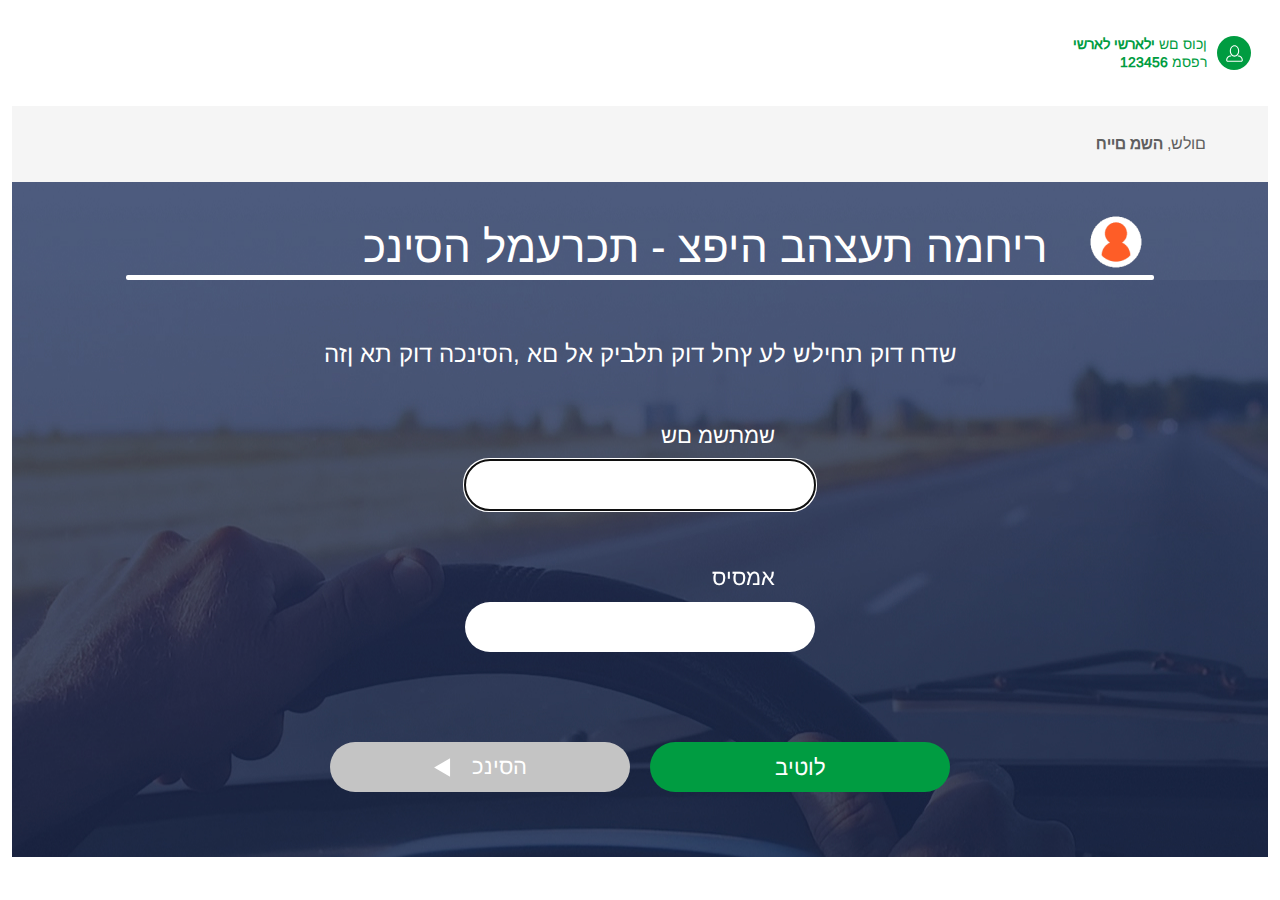
<file: login.html>
<!DOCTYPE html>
<html lang="iw" dir="rtl">
<head>
   <meta charset="UTF-8">
   <meta name="viewport" content="width=device-width, initial-scale=1.0">
   <title>Insurance login</title>
   <link rel="stylesheet" href="css/login.min.css">
</head>
<body>
   <div class="container">
      <header class="header">
   <div class="user">
      <a class="user__profile" href="login.html">
         <svg class="user__ava" xmlns="http://www.w3.org/2000/svg" width="17px" height="17px" viewBox="0 0 17 17" version="1.1">
<path fill="#fff" fill-rule="evenodd" d="M 8.5 11.625 C 11.085938 11.625 13.183594 9.054688 13.183594 5.898438 C 13.183594 2.742188 11.085938 0.171875 8.5 0.171875 C 7.226562 0.171875 6.035156 0.78125 5.148438 1.890625 C 4.289062 2.964844 3.8125 4.390625 3.8125 5.898438 C 3.816406 9.054688 5.914062 11.625 8.5 11.625 Z M 8.5 1.210938 C 10.507812 1.210938 12.144531 3.3125 12.144531 5.898438 C 12.144531 8.480469 10.507812 10.582031 8.5 10.582031 C 6.492188 10.582031 4.855469 8.480469 4.855469 5.898438 C 4.855469 3.3125 6.492188 1.210938 8.5 1.210938 Z M 12.144531 10.582031 C 11.859375 10.582031 11.625 10.816406 11.625 11.101562 C 11.625 11.390625 11.859375 11.621094 12.144531 11.621094 C 14.152344 11.621094 15.789062 13.257812 15.789062 15.269531 C 15.789062 15.554688 15.554688 15.789062 15.269531 15.789062 L 1.730469 15.789062 C 1.445312 15.789062 1.210938 15.554688 1.210938 15.269531 C 1.210938 13.257812 2.847656 11.621094 4.855469 11.621094 C 5.144531 11.621094 5.378906 11.390625 5.378906 11.101562 C 5.378906 10.816406 5.144531 10.582031 4.855469 10.582031 C 2.269531 10.582031 0.171875 12.683594 0.171875 15.269531 C 0.171875 16.128906 0.871094 16.828125 1.730469 16.828125 L 15.269531 16.828125 C 16.132812 16.828125 16.832031 16.128906 16.832031 15.269531 C 16.828125 12.683594 14.730469 10.582031 12.144531 10.582031 Z M 12.144531 10.582031 "/>
</svg>
      </a>
      <div class="user__data">
         <div class="user__data-item" href="#"><span>ןכוס םש</span> <span class="user__data-detail">ילארשי לארשי</span></div>
         <div class="user__data-item" href="#"><span>רפסמ</span> <span class="user__data-detail">123456</span></div>
      </div>
   </div>
</header>
      <section class="login">
         <div class="login__top">םולש, <span>השמ םייח </span></div>
         <div class="login__inner">
            <div class="login__content">
               <h1 class="login__title">ריחמה תעצהב היפצ - תכרעמל הסינכ</h1>
               <p class="login__subtitle">שדח דוק תחילש לע ץחל דוק תלביק אל םא ,הסינכה דוק תא ןזה </p>
               <form class="login-form">
                  <label class="login-form__label">
                     <span>שמתשמ םש</span>
                     <input class="login-form__item login-form__input" type="text" minlength="4" autofocus required>
                  </label>
                  <label class="login-form__label">
                     <span>אמסיס</span>
                     <input class="login-form__item login-form__input" type="password" minlength="8" required>
                  </label>
                  <div class="login-form__button-box">
                     <a class="login-form__item login-form__link" href="#">לוטיב</a>
                     <button class="login-form__item login-form__btn" type="submit">
                        <span>הסינכ</span>
                        <svg class="delta" width="15" height="17" viewBox="0 0 15 17" fill="none" xmlns="http://www.w3.org/2000/svg">
<path d="M-4.15258e-07 8.5L14.25 0.272758L14.25 16.7272L-4.15258e-07 8.5Z" fill="white"/>
</svg>
                     </button>
                  </div>
               </form>
            </div>
         </div>
      </section>
   </div>
   
   <script src="js/main.min.js"></script>
</body>
</html>
</file>
<file: css/index.min.css>
body{font-family:'Arimo-Regular', sans-serif;font-weight:400}@font-face{font-family:'Arimo-Regular';font-weight:400;font-style:normal;src:local("Arimo-Regular"),url("../fonts/Arimo-Regular.woff2") format("woff2"),url("../fonts/Arimo-Regular.woff") format("woff");font-display:swap}@font-face{font-family:'Arimo-Bold';font-weight:700;font-style:normal;src:local("Arimo-Bold"),url("../fonts/Arimo-Bold.woff2") format("woff2"),url("../fonts/Arimo-Bold.woff") format("woff");font-display:swap}html{-webkit-box-sizing:border-box;box-sizing:border-box}*,*::before,*::after{-webkit-box-sizing:inherit;box-sizing:inherit}body{min-height:100vh}body,h1,h2,h3,h4,h5,h6,p,ul,ol,li,figure,figcaption,blockquote,dl,dd,input,button,textarea,select{margin:0;background-color:transparent;border:none}ul[class],ol[class],input,button,textarea,select{padding:0}ul[class]{list-style:none}img{max-width:100%;display:block}input,button,textarea,select{font:inherit;resize:none}a{text-decoration:none;color:inherit}button{color:inherit;cursor:pointer}html,body{height:100%}body{display:-webkit-box;display:-ms-flexbox;display:flex;-webkit-box-orient:vertical;-webkit-box-direction:normal;-ms-flex-direction:column;flex-direction:column;background-color:inherit;font-size:14px;line-height:1.15}.main{-webkit-box-flex:1;-ms-flex-positive:1;flex-grow:1}input:focus::-webkit-input-placeholder{color:transparent}input:focus::-moz-placeholder{color:transparent}input:focus:-ms-input-placeholder{color:transparent}input:focus::-ms-input-placeholder{color:transparent}input:focus::placeholder{color:transparent}.container{max-width:1944px;width:100%;padding:0 12px;margin:0 auto}.header{padding:36px 17px}.user{display:-webkit-box;display:-ms-flexbox;display:flex}.user__profile{display:-webkit-box;display:-ms-flexbox;display:flex;-webkit-box-pack:center;-ms-flex-pack:center;justify-content:center;-webkit-box-align:center;-ms-flex-align:center;align-items:center;width:34px;height:34px;background:#009c41;border-radius:50%;-webkit-margin-end:10px;margin-inline-end:10px;-webkit-transition:all .3s;-o-transition:all .3s;transition:all .3s}.user__profile:hover{background:#04903e}.user__data{display:-webkit-box;display:-ms-flexbox;display:flex;-webkit-box-orient:vertical;-webkit-box-direction:normal;-ms-flex-direction:column;flex-direction:column;-webkit-box-pack:justify;-ms-flex-pack:justify;justify-content:space-between;color:#009c41}.user__data-detail{font-weight:700}@media (max-width: 1050px){.header{padding:17px 11px}.user__profile{width:30px;height:30px;border-radius:10px}.user__data{font-size:12px}}.tr-act{visibility:hidden;display:-webkit-box;display:-ms-flexbox;display:flex;-webkit-box-pack:justify;-ms-flex-pack:justify;justify-content:space-between;width:101px;position:absolute;right:-113px;top:0}.tr-act a{display:-webkit-box;display:-ms-flexbox;display:flex;-webkit-box-orient:vertical;-webkit-box-direction:normal;-ms-flex-direction:column;flex-direction:column;-webkit-box-align:center;-ms-flex-align:center;align-items:center;max-width:48px}.tr-act a :hover path{fill:#ff7728}.tr-act__img-box{display:-webkit-box;display:-ms-flexbox;display:flex;-webkit-box-pack:center;-ms-flex-pack:center;justify-content:center;-webkit-box-align:center;-ms-flex-align:center;align-items:center;width:45px;height:45px;background:#fff;border-radius:50%;margin-bottom:3px}.tr-act__desc{color:#fff}.pen-icon path,.envelop-icon path{-webkit-transition:all .3s;-o-transition:all .3s;transition:all .3s}.icon-highlight path{fill:#ff7728}@media (max-width: 1050px){.tr-act{width:95px;right:-105px}.tr-act__img-box{width:32px;height:32px}.tr-act__img-box .pen-icon{width:14px;height:14px}.tr-act__img-box .envelop-icon{width:21px;height:12px}.tr-act__desc{font-size:13px}}@media (max-width: 1000px){div.tr-act::before{display:none}.tr-act{-webkit-box-orient:vertical;-webkit-box-direction:normal;-ms-flex-direction:column;flex-direction:column;width:-webkit-fit-content;width:-moz-fit-content;width:fit-content;height:136px;text-align:center;top:-156px;right:-78px}.tr-act ::before{display:none}.tr-act__desc::before{display:none}}@media (max-width: 800px){.tr-act{visibility:visible;-webkit-box-orient:horizontal;-webkit-box-direction:normal;-ms-flex-direction:row;flex-direction:row;width:95px;top:15px}.tr-act a path{fill:#fff}.tr-act__img-box{width:40px;height:40px;background:#009c41}.tr-act__img-box .pen-icon{width:19px;height:19px}.tr-act__img-box .envelop-icon{width:27px;height:21px}.tr-act__desc{display:none}}.checked-mark{display:none;color:#009c41;-webkit-transition:all .3s;-o-transition:all .3s;transition:all .3s}.checked-mark path{-webkit-transition:all .3s;-o-transition:all .3s;transition:all .3s}.checked-mark__text{font-size:0}.checked-mark__text::before{display:none}@media (max-width: 1050px){.checked-mark__icon{width:17px;height:14px}}.data{background-image:url(../images/data-bg.jpg);background-position:center center;background-repeat:no-repeat;background-size:cover}.data__inner{max-width:1300px;padding:35px 122px;margin:0 auto}.tabs-box{display:-webkit-box;display:-ms-flexbox;display:flex;-webkit-box-align:center;-ms-flex-align:center;align-items:center;padding-bottom:20px;position:relative}.tabs-box::after{content:'';width:100%;height:5px;background:#fff;border-radius:2px;position:absolute;bottom:0}.tabs-box__ava{-webkit-margin-end:26px;margin-inline-end:26px}.tabs-box__tabs{display:-ms-grid;display:grid;-ms-grid-columns:(1fr)[2];grid-template-columns:repeat(2, 1fr);width:100%;height:58px;background:#fff;border-radius:29px}.tabs-box__link{display:-webkit-box;display:-ms-flexbox;display:flex;-webkit-box-pack:center;-ms-flex-pack:center;justify-content:center;-webkit-box-align:center;-ms-flex-align:center;align-items:center;height:100%;font-size:30px;color:#5f5f5f;background:#fff;border-radius:29px;-webkit-transition:all .3s;-o-transition:all .3s;transition:all .3s}.tabs-box__link:hover{color:#fff;background:#ff7728}.tabs-box__link--active{color:#fff;background:#ff7728}.search-form{display:-webkit-box;display:-ms-flexbox;display:flex;padding:40px 0 20px}.search-form__input-wrap{max-width:754px;width:100%;-webkit-margin-end:31px;margin-inline-end:31px;position:relative}.search-form__input-wrap .search-icon{position:absolute;left:21px;top:50%;-webkit-transform:translateY(-50%);-ms-transform:translateY(-50%);transform:translateY(-50%)}.search-form__input-wrap .search-icon--hide{display:none}.search-form__input{width:100%;height:58px;font-size:18px;background:#fff;padding:0 25px;border-radius:29px}.search-form__input::-webkit-input-placeholder{color:b1b1b1}.search-form__input::-moz-placeholder{color:b1b1b1}.search-form__input:-ms-input-placeholder{color:b1b1b1}.search-form__input::-ms-input-placeholder{color:b1b1b1}.search-form__input::placeholder{color:b1b1b1}.search-form__btn{max-width:284px;width:100%;height:58px;font-size:24px;color:#fff;background:#009c41;border-radius:29px;position:relative;-webkit-transition:all .3s;-o-transition:all .3s;transition:all .3s}.search-form__btn:hover{background:#04903e}.search-form__btn::after{content:'';width:15px;height:17px;background-image:url(../images/delta.svg);position:absolute;left:15%;top:50%;-webkit-transform:translateY(-50%);-ms-transform:translateY(-50%);transform:translateY(-50%)}.table{display:none;width:100%;text-align:center;border-spacing:0 10px}.table--active{display:inline-table}.table__heads{color:#f5f5f5}.table__head{height:45px}.table__body{color:#21325e}.table__row{height:45px;background:#fff;-webkit-transition:all .3s;-o-transition:all .3s;transition:all .3s;cursor:pointer}.table__row:hover{color:#fff;background:#ff7728}.table__row:hover .checked-mark__icon path{stroke:#fff}.table__row:hover .checked-mark{color:#fff}.table__row--checked .checked-mark{display:block}.table__row--active .tr-act{visibility:visible}.table__data{padding:0 5px;position:relative}.table__data:first-child{border-top-right-radius:22px;border-bottom-right-radius:22px}.table__data:last-child{border-top-left-radius:22px;border-bottom-left-radius:22px}.table__data:not(:last-child)::after{content:'';width:1px;height:65%;background:#e5e5e5;position:absolute;left:0;top:53%;-webkit-transform:translateY(-50%);-ms-transform:translateY(-50%);transform:translateY(-50%)}@media (max-width: 1050px){.data__inner{padding:27px 115px}.tabs-box{padding-bottom:26px}.tabs-box::after{height:3px;bottom:-69px}.tabs-box__ava{width:58px;height:58px;-webkit-margin-end:12px;margin-inline-end:12px}.tabs-box__tabs{height:40px;border-radius:20px}.tabs-box__link{font-size:18px;border-radius:20px}.search-form{padding:0 0 46px}.search-form__input-wrap{-webkit-margin-end:17px;margin-inline-end:17px}.search-form__input-wrap .search-icon{width:19px;height:19px;left:14px}.search-form__input{height:40px;border-radius:20px;padding:0 18px}.search-form__btn{max-width:200px;height:40px;font-size:17px;border-radius:20px}.table{border-spacing:0 5px}.table__head{height:32px}.table__row{height:32px}.table__head:first-child,.table__data:first-child{display:block;visibility:hidden;width:0;padding:0;-webkit-box-ordinal-group:2;-ms-flex-order:1;order:1}.table__data:nth-child(2){border-top-right-radius:22px;border-bottom-right-radius:22px}}@media (max-width: 1000px){.data__inner{padding:27px 80px}.search-form{padding:0 0 30px}.table{text-align:right}.table--active{display:block}.table__heads,.table__head,.table__body,.table__data{display:block}.table__heads{position:absolute;top:-500%}.table__row{display:-ms-grid;display:grid;-ms-grid-columns:22% 1fr 1fr 1fr;grid-template-columns:22% 1fr 1fr 1fr;font-size:20px;font-weight:700;-ms-grid-row:2;grid-row:2;row-gap:40px;height:121px;padding:30px 16px 0;border-radius:30px;margin:26px 0;position:relative}.table__row ::before{font-size:18px;color:#797979;position:absolute;top:-21px}.table__row :nth-child(2)::before{content:'ביטקלוק'}.table__row :nth-child(3)::before{content:'חטובמ םש'}.table__row :nth-child(4)::before{content:'יושיר רפסמ'}.table__row :nth-child(5)::before{content:'תוהז תדועת'}.table__row :nth-child(6)::before{content:'העצה תחיתפ'}.table__row :nth-child(7)::before{content:'חוטיב תליחת'}.table__row :nth-child(8)::before{content:'הסילופ'}.table__row:hover .table__data::before{color:currentColor}.table__row--checked .checked-mark__icon{display:none}.table__row--checked .checked-mark__text{font-size:20px}.table__data{padding:0 8px}.table__data:not(:last-child)::after{display:none}}@media (max-width: 800px){.data__inner{padding:27px 24px}.search-form__btn{max-width:40px;font-size:0;line-height:0;border-radius:50%}.search-form__btn::after{width:24px;height:24px;background-image:url(../images/plus.svg);left:50%;-webkit-transform:translate(-50%, -50%);-ms-transform:translate(-50%, -50%);transform:translate(-50%, -50%)}.table__row{height:214px;padding:104px 16px 25px}.table__row::before{content:'';width:67px;height:25px;background-image:url(../images/car.svg);position:absolute;top:26px;right:20px}.table__row::after{content:'';width:calc(100% - 20px);height:2px;background:#1d4076;border-radius:2px;position:absolute;top:70px;right:10px}.table__row:hover{color:#21325e;background:#fff}.table__row:hover .table__data::before{color:#797979}.table__row:hover .checked-mark{color:#009c41}.table__data:first-child{position:absolute;left:30px}}@media (max-width: 680px){.table__row{-ms-grid-columns:1fr 1fr 27%;grid-template-columns:1fr 1fr 27%;height:277px}}@media (max-width: 520px){.tabs-box__ava{display:none}.table__row{-ms-grid-columns:(1fr)[2];grid-template-columns:repeat(2, 1fr);height:403px;padding:104px 16px 25px 10px}.table__row :nth-child(2),.table__row :nth-child(3){-ms-grid-column:1;grid-column-start:1;-ms-grid-column-span:2;grid-column-end:3}.table__data{padding:0 7px}}@media (max-width: 410px){.data__inner{padding:27px 20px}.table__row{font-size:19px;padding:104px 12px 25px 8px}.table__row ::before{font-size:17px}.table__row .checked-mark__text{font-size:19px}.table__data{padding:0 5px}}@media (max-width: 360px){.data__inner{padding:27px 14px}.table__row{padding:104px 8px 25px 5px}.table__row .checked-mark__text{font-size:17px}.table__data{padding:0 4px}}
</file>
<file: css/login.min.css>
body{font-family:'Arimo-Regular', sans-serif;font-weight:400}@font-face{font-family:'Arimo-Regular';font-weight:400;font-style:normal;src:local("Arimo-Regular"),url("../fonts/Arimo-Regular.woff2") format("woff2"),url("../fonts/Arimo-Regular.woff") format("woff");font-display:swap}@font-face{font-family:'Arimo-Bold';font-weight:700;font-style:normal;src:local("Arimo-Bold"),url("../fonts/Arimo-Bold.woff2") format("woff2"),url("../fonts/Arimo-Bold.woff") format("woff");font-display:swap}html{-webkit-box-sizing:border-box;box-sizing:border-box}*,*::before,*::after{-webkit-box-sizing:inherit;box-sizing:inherit}body{min-height:100vh}body,h1,h2,h3,h4,h5,h6,p,ul,ol,li,figure,figcaption,blockquote,dl,dd,input,button,textarea,select{margin:0;background-color:transparent;border:none}ul[class],ol[class],input,button,textarea,select{padding:0}ul[class]{list-style:none}img{max-width:100%;display:block}input,button,textarea,select{font:inherit;resize:none}a{text-decoration:none;color:inherit}button{color:inherit;cursor:pointer}html,body{height:100%}body{display:-webkit-box;display:-ms-flexbox;display:flex;-webkit-box-orient:vertical;-webkit-box-direction:normal;-ms-flex-direction:column;flex-direction:column;background-color:inherit;font-size:14px;line-height:1.15}.main{-webkit-box-flex:1;-ms-flex-positive:1;flex-grow:1}input:focus::-webkit-input-placeholder{color:transparent}input:focus::-moz-placeholder{color:transparent}input:focus:-ms-input-placeholder{color:transparent}input:focus::-ms-input-placeholder{color:transparent}input:focus::placeholder{color:transparent}.container{max-width:1944px;width:100%;padding:0 12px;margin:0 auto}.header{padding:36px 17px}.user{display:-webkit-box;display:-ms-flexbox;display:flex}.user__profile{display:-webkit-box;display:-ms-flexbox;display:flex;-webkit-box-pack:center;-ms-flex-pack:center;justify-content:center;-webkit-box-align:center;-ms-flex-align:center;align-items:center;width:34px;height:34px;background:#009c41;border-radius:50%;-webkit-margin-end:10px;margin-inline-end:10px;-webkit-transition:all .3s;-o-transition:all .3s;transition:all .3s}.user__profile:hover{background:#04903e}.user__data{display:-webkit-box;display:-ms-flexbox;display:flex;-webkit-box-orient:vertical;-webkit-box-direction:normal;-ms-flex-direction:column;flex-direction:column;-webkit-box-pack:justify;-ms-flex-pack:justify;justify-content:space-between;color:#009c41}.user__data-detail{font-weight:700}@media (max-width: 1050px){.header{padding:17px 11px}.user__profile{width:30px;height:30px;border-radius:10px}.user__data{font-size:12px}}.login__top{font-size:16px;color:#5f5f5f;background:#f5f5f5;padding:29px 62px}.login__top span{font-weight:700}.login__inner{font-size:24px;color:#fff;background-image:url(../images/login-bg.jpg)}.login__content{max-width:1076px;height:100%;text-align:center;padding:50px 24px 70px;margin:0 auto}.login__title{font-size:48px;font-weight:400;text-align:right;-webkit-padding-start:106px;padding-inline-start:106px;padding-bottom:7px;margin-bottom:80px;position:relative}.login__title::before{content:'';width:76px;height:76px;background-image:url(../images/user.png);position:absolute;bottom:0;right:0}.login__title::after{content:'';width:100%;height:5px;border-radius:2px;background:#fff;position:absolute;left:0;bottom:0}.login__subtitle{margin-bottom:57px}.login-form__label{display:block;max-width:350px;margin:0 auto 63px}.login-form__label span{display:block;text-align:right;-webkit-padding-start:40px;padding-inline-start:40px;margin-bottom:15px}.login-form__item{max-width:350px;width:100%;height:58px;border-radius:29px}.login-form__input{background:#fff;padding:0 20px}.login-form__button-box{display:-webkit-box;display:-ms-flexbox;display:flex;-webkit-box-pack:justify;-ms-flex-pack:justify;justify-content:space-between;max-width:740px;margin:93px auto 0}.login-form__link{display:-webkit-box;display:-ms-flexbox;display:flex;-webkit-box-pack:center;-ms-flex-pack:center;justify-content:center;-webkit-box-align:center;-ms-flex-align:center;align-items:center;background:#009c41;-webkit-transition:all .3s;-o-transition:all .3s;transition:all .3s}.login-form__link:hover{background:#04903e}.login-form__btn{display:-webkit-box;display:-ms-flexbox;display:flex;-webkit-box-pack:center;-ms-flex-pack:center;justify-content:center;-webkit-box-align:center;-ms-flex-align:center;align-items:center;line-height:1;background:#009c41}.login-form__btn[disabled]{background:#c4c4c4;cursor:auto}.login-form .delta{width:19px;height:19px;-webkit-margin-start:20px;margin-inline-start:20px}@media (max-width: 1600px){.login__inner{font-size:22px}.login__content{padding:40px 24px 65px}.login__title{font-size:44px;margin-bottom:60px}.login__subtitle{font-size:24px;margin-bottom:55px}.login-form__label{margin-bottom:55px}.login-form__label span{margin-bottom:12px}.login-form__item{height:50px;border-radius:25px}.login-form__button-box{max-width:620px;margin-top:90px}.login-form__button-box .login-form__item{max-width:300px}}@media (max-width: 1050px){.login__top{display:none}.login__title{font-size:40px;-webkit-padding-start:85px;padding-inline-start:85px}.login__title::before{-webkit-transform:scale(0.75);-ms-transform:scale(0.75);transform:scale(0.75);bottom:-4px}}@media (max-width: 800px){.login__inner{font-size:20px}.login__content{padding:25px 24px 65px}.login__title{font-size:30px;-webkit-padding-start:44px;padding-inline-start:44px;padding-bottom:15px}.login__title::before{-webkit-transform:scale(0.51);-ms-transform:scale(0.51);transform:scale(0.51);bottom:-7px;right:-24px}.login__title::after{height:3px}.login__subtitle{font-size:24px}.login-form__button-box{max-width:382px;margin-top:90px}.login-form__button-box .login-form__item{max-width:181px}}@media (max-width: 630px){.login__content{padding-top:16px}.login__title{font-size:24px;font-weight:700}.login__title::before{bottom:-10px}}@media (max-width: 490px){.login__title::before{bottom:0}.login-form__button-box{max-width:332px;margin-top:90px}.login-form__button-box .login-form__item{max-width:156px}}@media (max-width: 410px){.login__title{margin-bottom:40px}.login__subtitle{font-size:22px;margin-bottom:35px}.login-form__label{margin-bottom:30px}.login-form__button-box{max-width:252px;margin-top:65px}.login-form__button-box .login-form__item{max-width:118px}}
</file>
